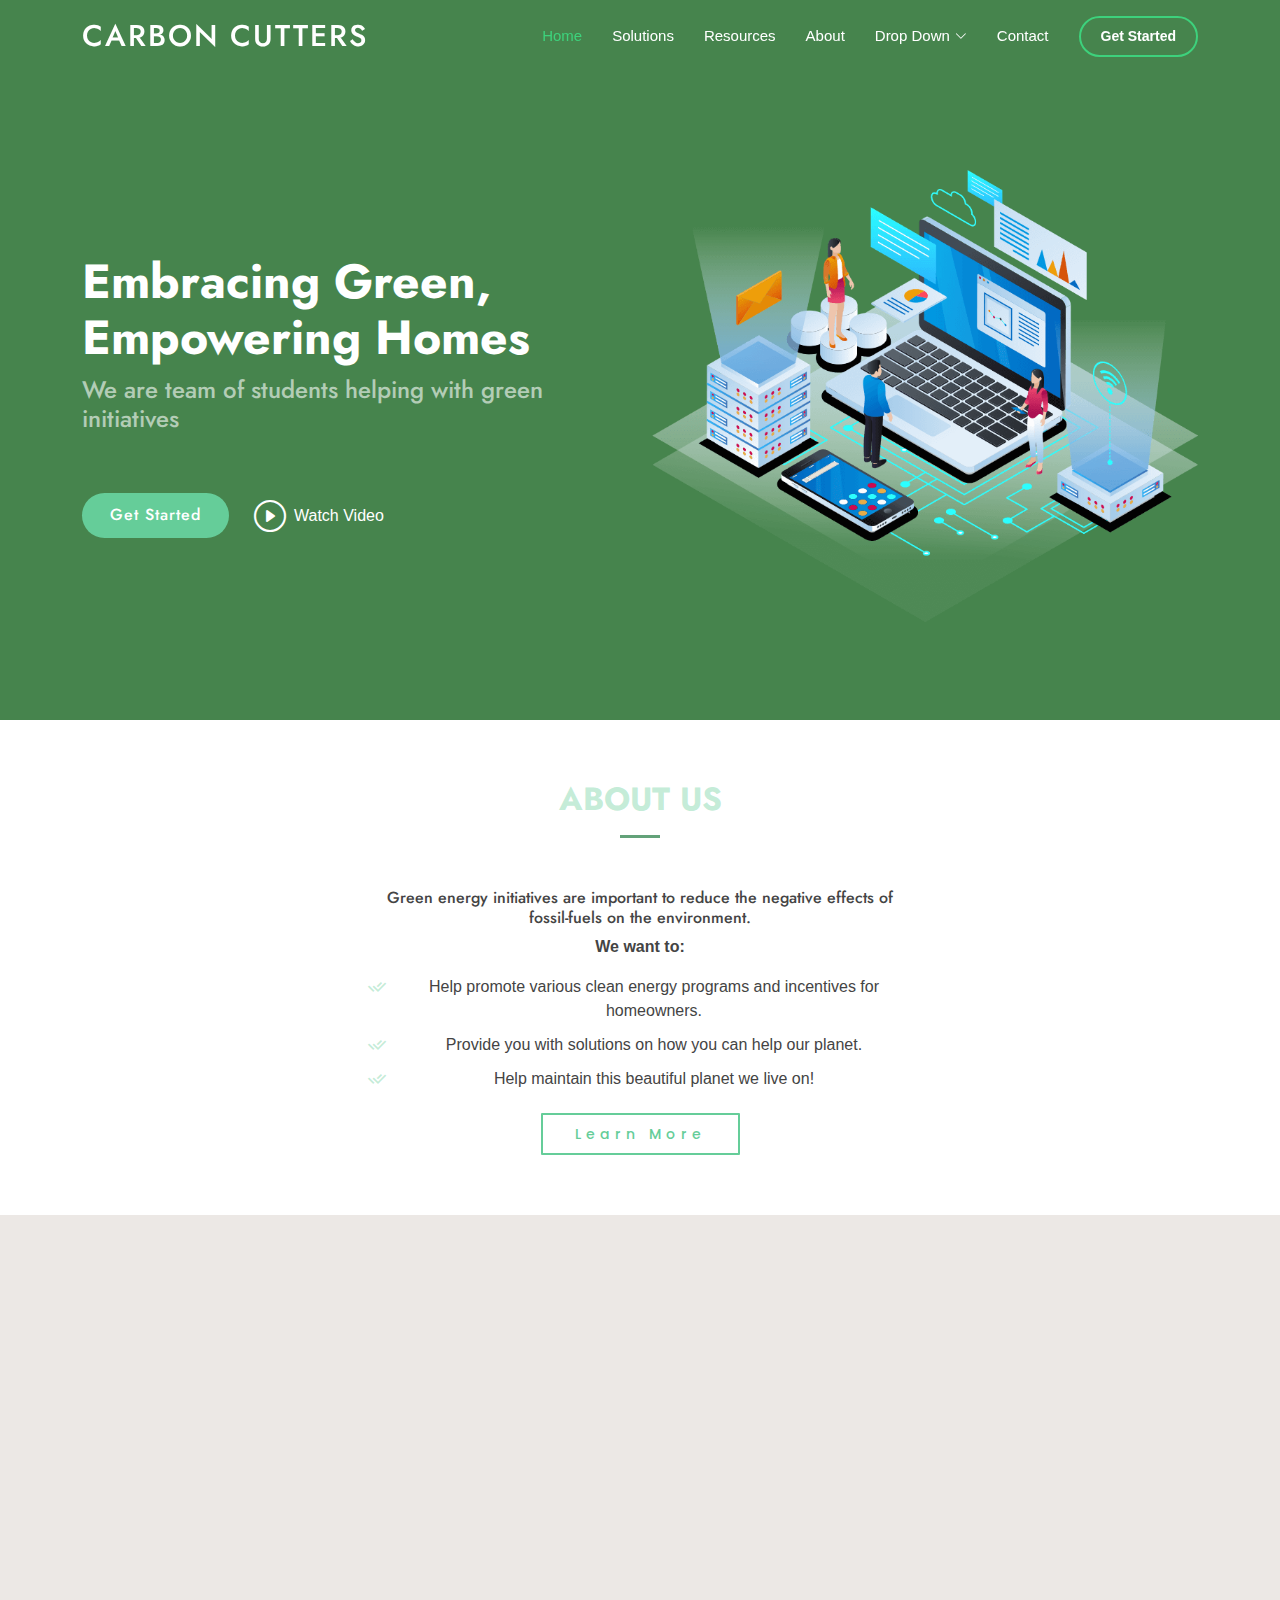
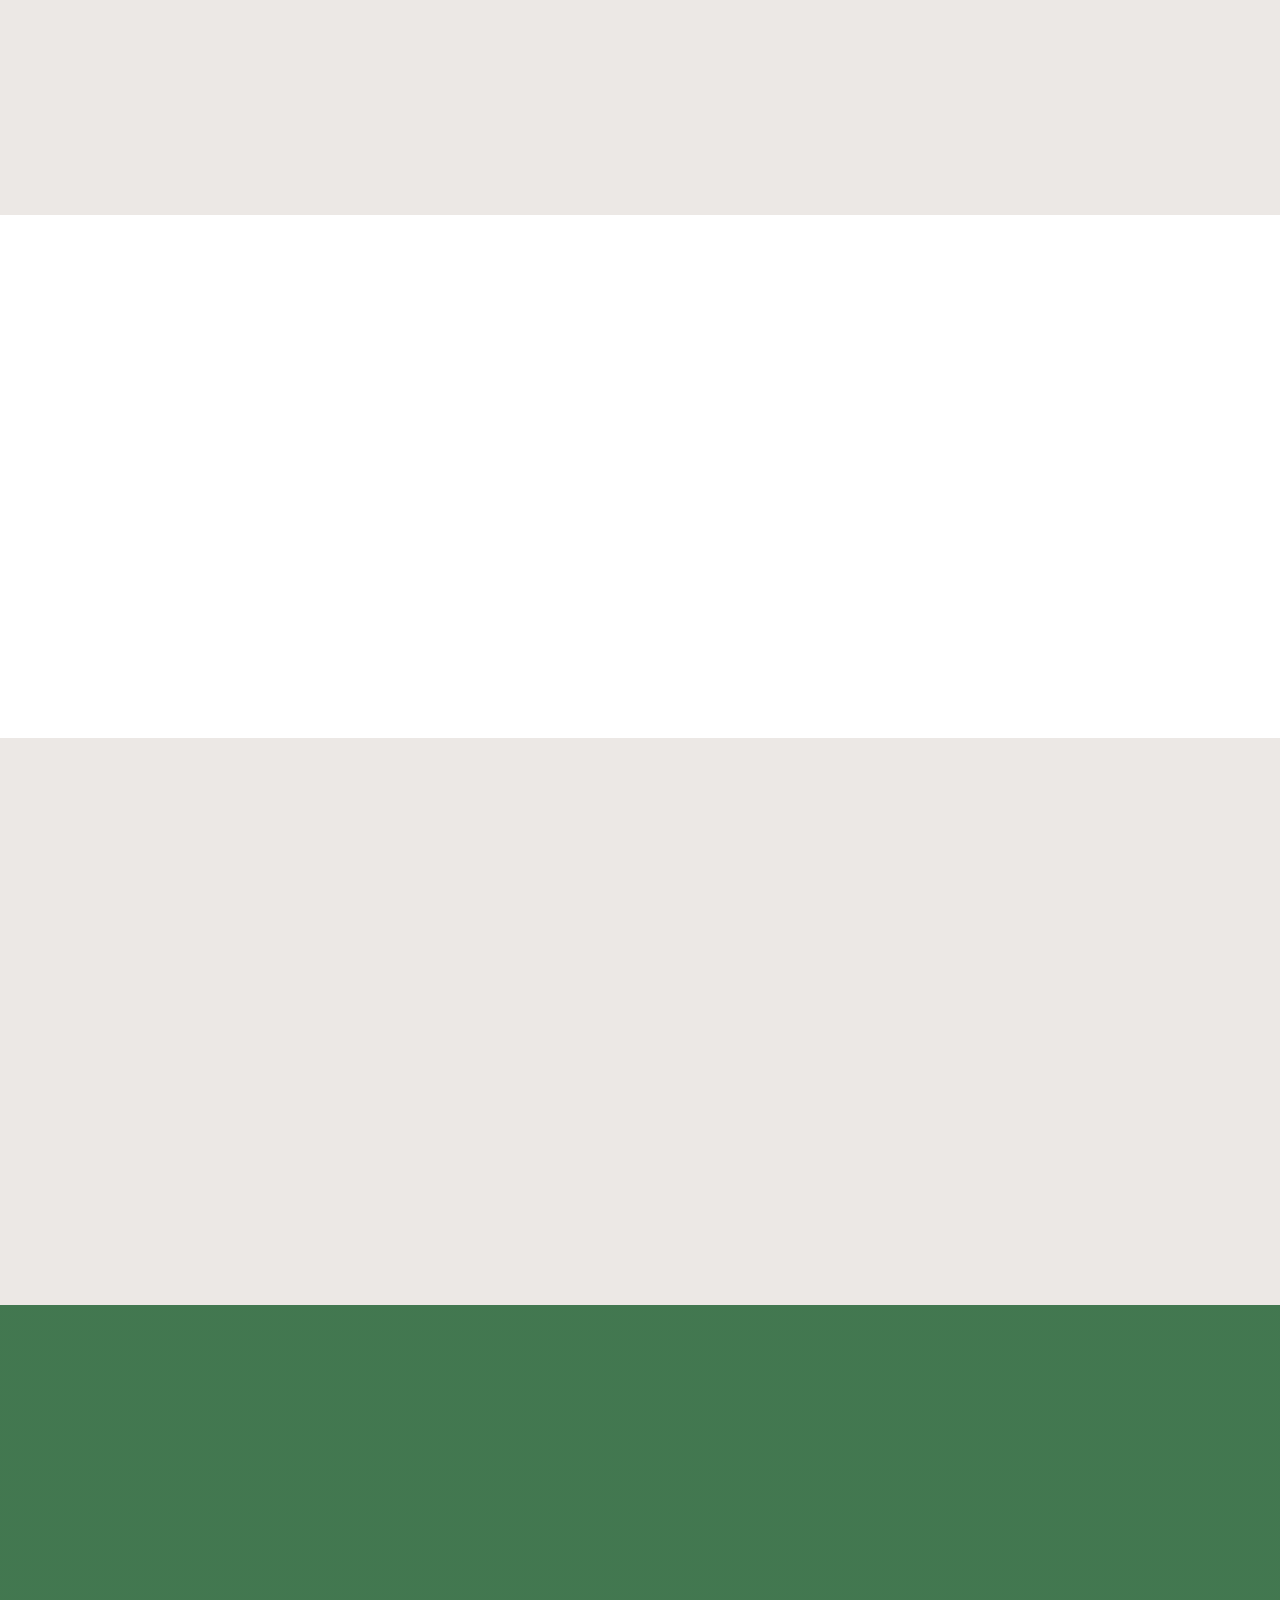
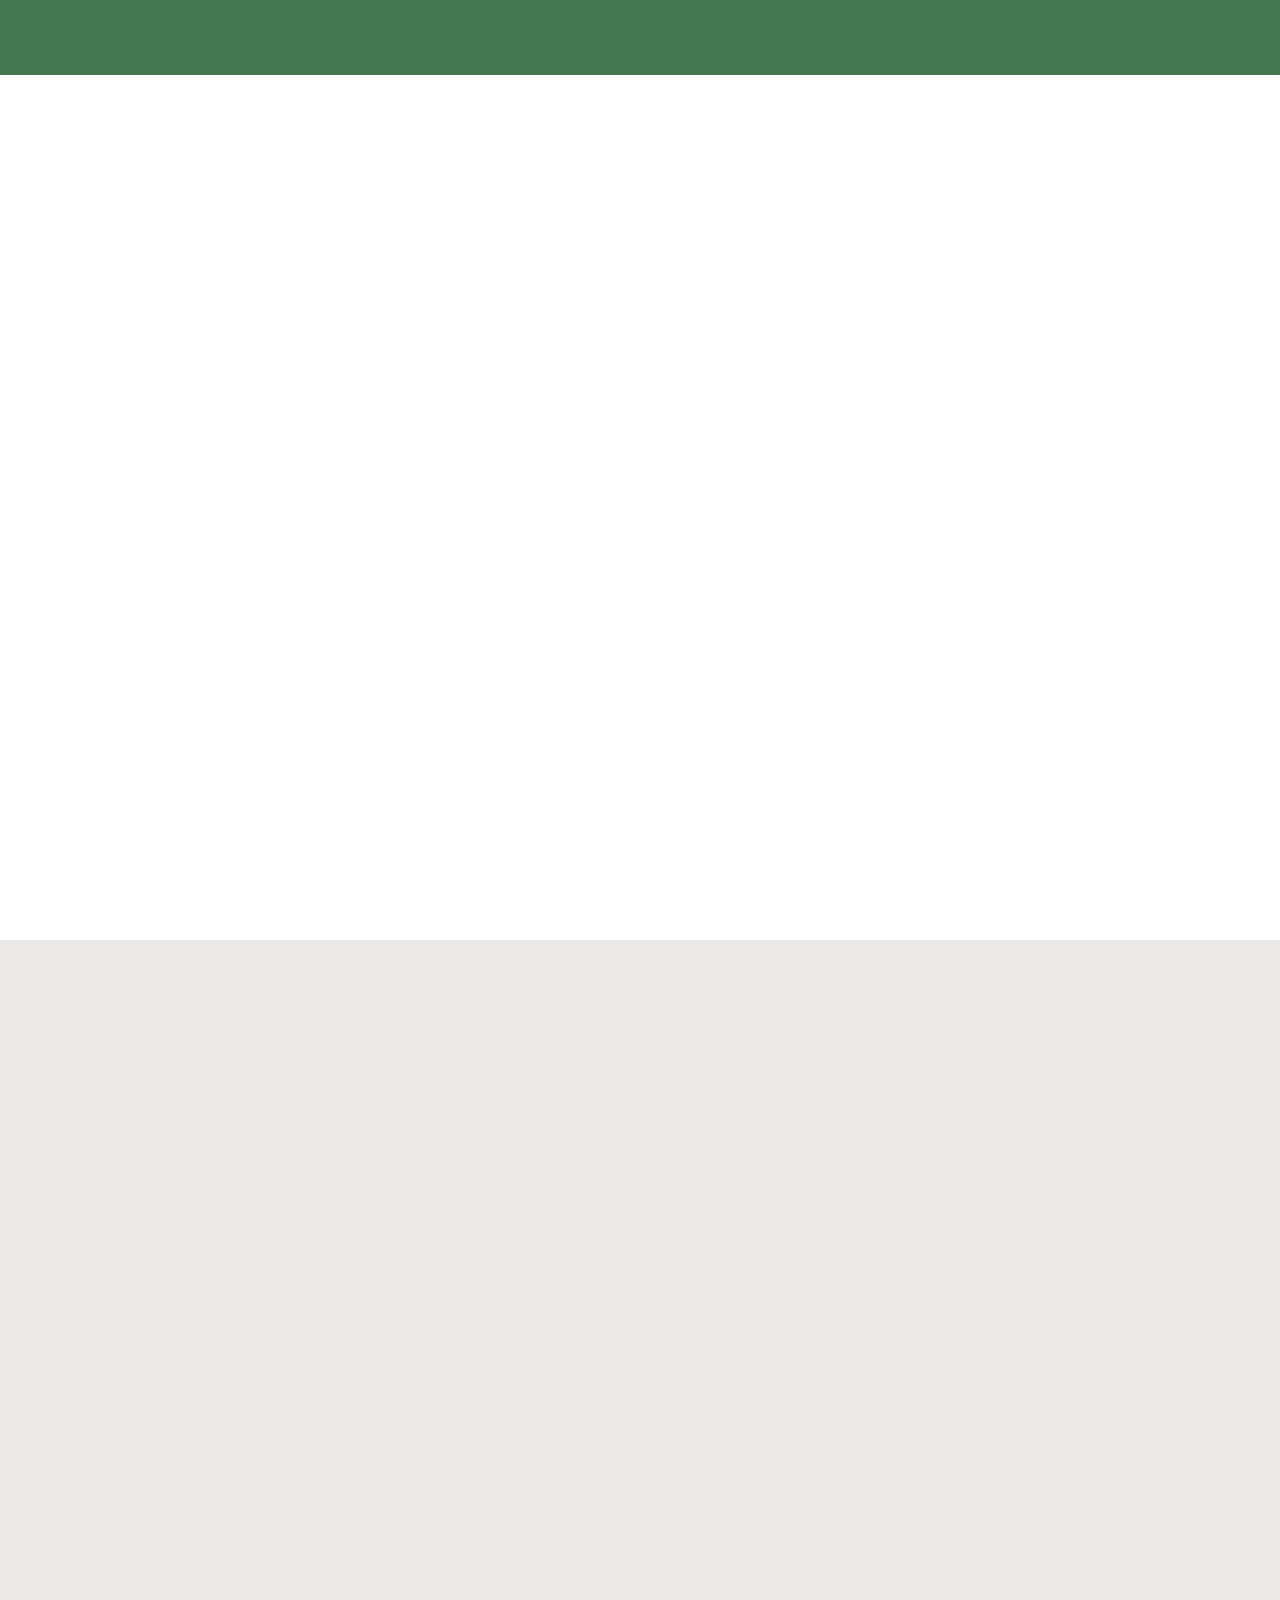
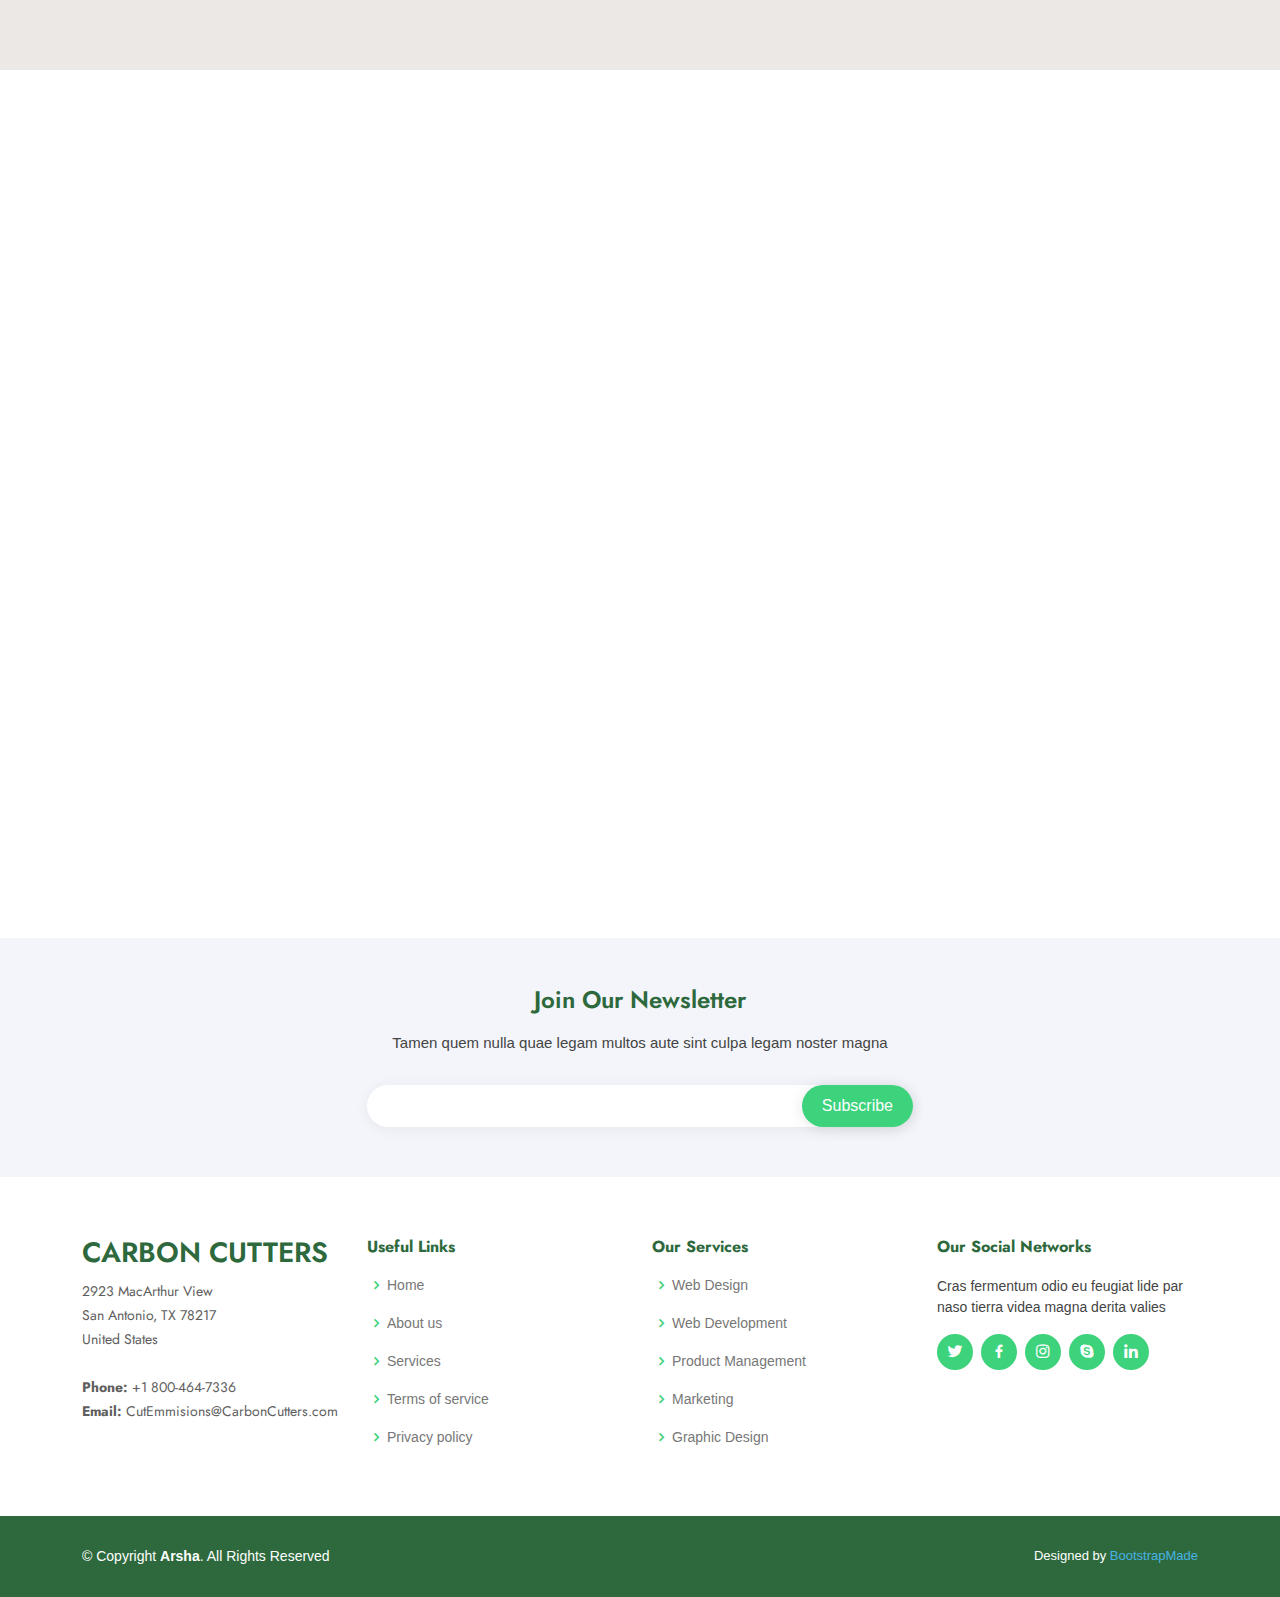
<file: Arsha/index.html>
<!DOCTYPE html>
<html lang="en">

<head>
  <meta charset="utf-8">
  <meta content="width=device-width, initial-scale=1.0" name="viewport">

  <title>Carbon Cutters </title>
  <meta content="" name="description">
  <meta content="" name="keywords">

  <!-- Favicons -->
  <link href="assets/img/favicon.png" rel="icon">
  <link href="assets/img/apple-touch-icon.png" rel="apple-touch-icon">

  <!-- Google Fonts -->
  <link href="https://fonts.googleapis.com/css?family=Open+Sans:300,300i,400,400i,600,600i,700,700i|Jost:300,300i,400,400i,500,500i,600,600i,700,700i|Poppins:300,300i,400,400i,500,500i,600,600i,700,700i" rel="stylesheet">

  <!-- Vendor CSS Files -->
  <link href="assets/vendor/aos/aos.css" rel="stylesheet">
  <link href="assets/vendor/bootstrap/css/bootstrap.min.css" rel="stylesheet">
  <link href="assets/vendor/bootstrap-icons/bootstrap-icons.css" rel="stylesheet">
  <link href="assets/vendor/boxicons/css/boxicons.min.css" rel="stylesheet">
  <link href="assets/vendor/glightbox/css/glightbox.min.css" rel="stylesheet">
  <link href="assets/vendor/remixicon/remixicon.css" rel="stylesheet">
  <link href="assets/vendor/swiper/swiper-bundle.min.css" rel="stylesheet">

  <!-- Main CSS File -->
  <link href="assets/css/style.css" rel="stylesheet">


</head>

<body>

  <!-- ======= Header ======= -->
  <header id="header" class="fixed-top ">
    <div class="container d-flex align-items-center">

      <h1 class="logo me-auto"><a href="index.html">Carbon Cutters</a></h1>
      <!-- Uncomment below if you prefer to use an image logo -->
      <!-- <a href="index.html" class="logo me-auto"><img src="assets/img/logo.png" alt="" class="img-fluid"></a>-->

      <nav id="navbar" class="navbar">
        <ul>
          <li><a class="nav-link scrollto active" href="#hero">Home</a></li>
          <li><a class="nav-link scrollto" href="solutions.html">Solutions</a></li>
          <li><a class="nav-link scrollto" href="#portfolio">Resources</a></li>
          <li><a class="nav-link scrollto" href="#about">About</a></li>
          <li class="dropdown"><a href="#"><span>Drop Down</span> <i class="bi bi-chevron-down"></i></a>
            <ul>
              <li><a href="#">Drop Down 1</a></li>
              <li class="dropdown"><a href="#"><span>Deep Drop Down</span> <i class="bi bi-chevron-right"></i></a>
                <ul>
                  <li><a href="#">Deep Drop Down 1</a></li>
                  <li><a href="#">Deep Drop Down 2</a></li>
                  <li><a href="#">Deep Drop Down 3</a></li>
                  <li><a href="#">Deep Drop Down 4</a></li>
                  <li><a href="#">Deep Drop Down 5</a></li>
                </ul>
              </li>
              <li><a href="#">Drop Down 2</a></li>
              <li><a href="#">Drop Down 3</a></li>
              <li><a href="#">Drop Down 4</a></li>
            </ul>
          </li>
          <li><a class="nav-link scrollto" href="#contact">Contact</a></li>
          <li><a class="getstarted scrollto" href="#about">Get Started</a></li>
        </ul>
        <i class="bi bi-list mobile-nav-toggle"></i>
      </nav><!-- .navbar -->

    </div>
  </header><!-- End Header -->

  <!-- ======= Hero Section ======= -->
  <section id="hero" class="d-flex align-items-center">

    <div class="container">
      <div class="row">
        <div class="col-lg-6 d-flex flex-column justify-content-center pt-4 pt-lg-0 order-2 order-lg-1" data-aos="fade-up" data-aos-delay="200">
          <h1>Embracing Green, Empowering Homes</h1>
          <h2>We are team of students helping with green initiatives </h2>
          <div class="d-flex justify-content-center justify-content-lg-start">
            <a href="#about" class="btn-get-started scrollto">Get Started</a>
            <a href="https://www.youtube.com/watch?v=jDDaplaOz7Q" class="glightbox btn-watch-video"><i class="bi bi-play-circle"></i><span>Watch Video</span></a>
          </div>
        </div>
        <div class="col-lg-6 order-1 order-lg-2 hero-img" data-aos="zoom-in" data-aos-delay="200">
          <img src="assets/img/hero-img.png" class="img-fluid animated" alt="">
        </div>
      </div>
    </div>

  </section><!-- End Hero -->

  <main id="main">

    <!-- ======= About Us Section ======= -->
    <section id="about" class="about">
      <div class="container" data-aos="fade-up">

        <div class="section-title">
          <h2>About Us</h2>
        </div>

        <div class="row content">
          <div class="col-md-6 offset-md-3 text-center">
            <!-- Center the content with "col-md-6" and "offset-md-3" -->
            <h6>
              Green energy initiatives are important to reduce the negative effects of fossil-fuels on the environment.
            </h6>
            <p>
              <b> We want to:</b>
            </p>
            <ul>
              <li><i class="ri-check-double-line"></i> Help promote various clean energy programs and incentives for homeowners.</li>
              <li><i class="ri-check-double-line"></i> Provide you with solutions on how you can help our planet.</li>
              <li><i class="ri-check-double-line"></i> Help maintain this beautiful planet we live on!</li>
            </ul>
          </div>
          <div class="col-md-6 offset-md-3 text-center pt-4 pt-md-0">
            <!-- Center the button with "col-md-6" and "offset-md-3" -->
            <a href="#" class="btn-learn-more">Learn More</a>
          </div>
        </div>

      </div>
    </section><!-- End About Us Section -->


    <!-- ======= Why Us Section ======= -->
    <section id="why-us" class="why-us section-bg">
      <div class="container-fluid" data-aos="fade-up">

        <div class="row">

          <div class="col-lg-7 d-flex flex-column justify-content-center align-items-stretch  order-2 order-lg-1">

            <div class="content">
              <h3>Our Goals for the <strong>Future</strong></h3>
            </div>
            <br>

            <div class="accordion-list">
              <ul>
                <li>
                  <a data-bs-toggle="collapse" class="collapse" data-bs-target="#accordion-list-1"><span>01</span> Increase the use of solar power across the U.S. <i class="bx bx-chevron-down icon-show"></i><i class="bx bx-chevron-up icon-close"></i></a>
                  <div id="accordion-list-1" class="collapse show" data-bs-parent=".accordion-list">
                    <p>
                      If only 10% of all 1.9 Billion acres of land in the U.S. use solar panels, our carbon footprint can be reduced by 20 billion tons. If this is achieved, the average cost of $185 per ton per household to maintain carbon emissions in the US can be lowered by 30%, allowing households to pay a maximum of $51 per household per year.
                    </p>
                  </div>
                </li>

                <li>
                  <a data-bs-toggle="collapse" data-bs-target="#accordion-list-2" class="collapsed"><span>02</span> Community Education initiatives <i class="bx bx-chevron-down icon-show"></i><i class="bx bx-chevron-up icon-close"></i></a>
                  <div id="accordion-list-2" class="collapse" data-bs-parent=".accordion-list">
                    <p>
                      Launch programs to educate local communities on green energy solutions and empower them t adopt eco-friendly practices.
                    </p>
                  </div>
                </li>

                <li>
                  <a data-bs-toggle="collapse" data-bs-target="#accordion-list-3" class="collapsed"><span>03</span> Pioneer the shift from fossil fuels to clean energy. <i class="bx bx-chevron-down icon-show"></i><i class="bx bx-chevron-up icon-close"></i></a>
                  <div id="accordion-list-3" class="collapse" data-bs-parent=".accordion-list">
                    <p>
                      Although 5 million jobs in fossil fuel productions is estimated to be lost by 2030, about 14 million new jobs would be created in clean energy, resulting in 9 million new jobs.
                    </p>
                  </div>
                </li>

              </ul>
            </div>

          </div>

          <div class="col-lg-5 align-items-stretch order-1 order-lg-2 img" style='background-image: url("assets/img/FidelsPictures/Clean-Energies-Picture.png");' data-aos="zoom-in" data-aos-delay="150">&nbsp;</div>
        </div>

      </div>
    </section><!-- End Why Us Section -->

    <!-- ======= Skills Section ======= -->


    <section id="skills" class="skills">
      <div class="container" data-aos="fade-up">


        <div class="row">
          <div class="col-lg-6 d-flex align-items-center" data-aos="fade-right" data-aos-delay="100">
            <img src="assets/img/skills.png" class="img-fluid" alt="">
          </div>
          <div class="col-lg-6 pt-4 pt-lg-0 content" data-aos="fade-left" data-aos-delay="100">
            <h3>Net generation of renewable electricity in the United States in 2022</h3>
            <p class="fst-italic">
              By source (in terawatt hours).
            </p>


            <div class="skills-content">
              <!-- Set your maximum value -->
              <!-- For example, let's say your maximum value is 500 -->


              <div class="progress">
                <span class="skill">Wind <i class="val">300</i></span>
                <div class="progress-bar-wrap">
                  <div class="progress-bar" role="progressbar" aria-valuenow="300" aria-valuemin="0" aria-valuemax="1000"></div>
                </div>
              </div>


              <div class="progress">
                <span class="skill">Conventional Hydro <i class="val">262</i></span>
                <div class="progress-bar-wrap">
                  <div class="progress-bar" role="progressbar" aria-valuenow="262" aria-valuemin="0" aria-valuemax="1000"></div>
                </div>
              </div>


              <div class="progress">
                <span class="skill">Solar <i class="val">145.6</i></span>
                <div class="progress-bar-wrap">
                  <div class="progress-bar" role="progressbar" aria-valuenow="145.6" aria-valuemin="0" aria-valuemax="1000"></div>
                </div>
              </div>


              <div class="progress">
                <span class="skill">Biomass <i class="val">53.46</i></span>
                <div class="progress-bar-wrap">
                  <div class="progress-bar" role="progressbar" aria-valuenow="53.46" aria-valuemin="0" aria-valuemax="1000"></div>
                </div>
              </div>


            </div>
          </div>
        </div>


      </div>
    </section>
    <!-- End Skills Section -->

    <!-- ======= Solutions Section =======      TURNED INTO SOLUTIONS SECTION-->
    <section id="services" class="services section-bg">
      <div class="container" data-aos="fade-up">

        <div class="section-title">
          <h2>Solutions</h2>
          <p>These are some of the ways you can contribute to a more sustainable future!</p>
        </div>

        <div class="row justify-content-center"> <!-- Add justify-content-center class -->
          <div class="col-xl-3 col-md-6 d-flex align-items-stretch" data-aos="zoom-in" data-aos-delay="100">
            <div class="icon-box">
              <div class="icon"><i class="bx bxl-dribbble"></i></div>
              <h4><a href="">Solar Energy</a></h4>
              <p>The average homeowners can <b>save around $42,000</b>, making solar power an eco-friendly and cost-efficient choice since the 1970s.</p>
            </div>
          </div>

          <div class="col-xl-3 col-md-6 d-flex align-items-stretch mt-4 mt-md-0" data-aos="zoom-in" data-aos-delay="200">
            <div class="icon-box">
              <div class="icon"><i class="bx bx-file"></i></div>
              <h4><a href="">Wind Energy</a></h4>
              <p>Homeowners can embrace residential-friendly wind generators, <b>saving an average of $171.36 annually</b> and contributing to a greener future.</p>
            </div>
          </div>

          <div class="col-xl-3 col-md-6 d-flex align-items-stretch mt-4 mt-xl-0" data-aos="zoom-in" data-aos-delay="300">
            <div class="icon-box">
              <div class="icon"><i class="bx bx-tachometer"></i></div>
              <h4><a href="">Biomass Energy</a></h4>
              <p>Enjoy tax credits of up to <b>$2,000 annually</b> when installing biomass stove/boiler upgrades.</p>
            </div>
          </div>
        </div>

      </div>
    </section><!-- End Services Section -->

    <!-- ======= Cta Section ======= -->
    <section id="cta" class="cta">
      <div class="container" data-aos="zoom-in">

        <div class="row">
          <div class="col-lg-9 text-center text-lg-start">
            <h3>Call To Action</h3>
            <p> Take the first step towards a sustainable and cost-efficient home. Explore our comprehensive guides, discover renewable energy solutions, and unlock potential tax credits. Cut you carbon emissions—start your journey to an eco-friendly home today!</p>
          </div>
          <div class="col-lg-3 cta-btn-container text-center">
            <a class="cta-btn align-middle" href="#">Call To Action</a>
          </div>
        </div>

      </div>
    </section><!-- End Cta Section -->





    <!-- ======= Pricing Section ======= -->
    <section id="pricing" class="pricing">
      <div class="container" data-aos="fade-up">

        <div class="section-title">
          <h2>Cost</h2>
          <p>Here's the estimated cost of implementing solutions.</p>
        </div>

        <div class="row">

          <div class="col-lg-4" data-aos="fade-up" data-aos-delay="100">
            <div class="box">
              <h3>Hydro Energy</h3>
              <h4><sup>$</sup>0<span>per month</span></h4>
              <ul>
                <li><i class="bx bx-check"></i> Quam adipiscing vitae proin</li>
                <li><i class="bx bx-check"></i> Nec feugiat nisl pretium</li>
                <li><i class="bx bx-check"></i> Nulla at volutpat diam uteera</li>
                <li class="na"><i class="bx bx-x"></i> <span>Pharetra massa massa ultricies</span></li>
                <li class="na"><i class="bx bx-x"></i> <span>Massa ultricies mi quis hendrerit</span></li>
              </ul>
              <a href="#" class="buy-btn">Get Started</a>
            </div>
          </div>

          <div class="col-lg-4 mt-4 mt-lg-0" data-aos="fade-up" data-aos-delay="200">
            <div class="box featured">
              <h3>Solar Energy</h3>
              <h4><sup>$</sup>29<span>per month</span></h4>
              <ul>
                <li><i class="bx bx-check"></i> Quam adipiscing vitae proin</li>
                <li><i class="bx bx-check"></i> Nec feugiat nisl pretium</li>
                <li><i class="bx bx-check"></i> Nulla at volutpat diam uteera</li>
                <li><i class="bx bx-check"></i> Pharetra massa massa ultricies</li>
                <li><i class="bx bx-check"></i> Massa ultricies mi quis hendrerit</li>
              </ul>
              <a href="#" class="buy-btn">Get Started</a>
            </div>
          </div>

          <div class="col-lg-4 mt-4 mt-lg-0" data-aos="fade-up" data-aos-delay="300">
            <div class="box">
              <h3>Biomass Energy</h3>
              <h4><sup>$</sup>49<span>per month</span></h4>
              <ul>
                <li><i class="bx bx-check"></i> Quam adipiscing vitae proin</li>
                <li><i class="bx bx-check"></i> Nec feugiat nisl pretium</li>
                <li><i class="bx bx-check"></i> Nulla at volutpat diam uteera</li>
                <li><i class="bx bx-check"></i> Pharetra massa massa ultricies</li>
                <li><i class="bx bx-check"></i> Massa ultricies mi quis hendrerit</li>
              </ul>
              <a href="#" class="buy-btn">Get Started</a>
            </div>
          </div>

        </div>

      </div>
    </section><!-- End Pricing Section -->

    <!-- ======= Frequently Asked Questions Section ======= -->
    <section id="faq" class="faq section-bg">
      <div class="container" data-aos="fade-up">

        <div class="section-title">
          <h2>Frequently Asked Questions</h2>
          <p>Magnam dolores commodi suscipit. Necessitatibus eius consequatur ex aliquid fuga eum quidem. Sit sint consectetur velit. Quisquam quos quisquam cupiditate. Et nemo qui impedit suscipit alias ea. Quia fugiat sit in iste officiis commodi quidem hic quas.</p>
        </div>

        <div class="faq-list">
          <ul>
            <li data-aos="fade-up" data-aos-delay="100">
              <i class="bx bx-help-circle icon-help"></i> <a data-bs-toggle="collapse" class="collapse" data-bs-target="#faq-list-1">Non consectetur a erat nam at lectus urna duis? <i class="bx bx-chevron-down icon-show"></i><i class="bx bx-chevron-up icon-close"></i></a>
              <div id="faq-list-1" class="collapse show" data-bs-parent=".faq-list">
                <p>
                  Feugiat pretium nibh ipsum consequat. Tempus iaculis urna id volutpat lacus laoreet non curabitur gravida. Venenatis lectus magna fringilla urna porttitor rhoncus dolor purus non.
                </p>
              </div>
            </li>

            <li data-aos="fade-up" data-aos-delay="200">
              <i class="bx bx-help-circle icon-help"></i> <a data-bs-toggle="collapse" data-bs-target="#faq-list-2" class="collapsed">Feugiat scelerisque varius morbi enim nunc? <i class="bx bx-chevron-down icon-show"></i><i class="bx bx-chevron-up icon-close"></i></a>
              <div id="faq-list-2" class="collapse" data-bs-parent=".faq-list">
                <p>
                  Dolor sit amet consectetur adipiscing elit pellentesque habitant morbi. Id interdum velit laoreet id donec ultrices. Fringilla phasellus faucibus scelerisque eleifend donec pretium. Est pellentesque elit ullamcorper dignissim. Mauris ultrices eros in cursus turpis massa tincidunt dui.
                </p>
              </div>
            </li>

            <li data-aos="fade-up" data-aos-delay="300">
              <i class="bx bx-help-circle icon-help"></i> <a data-bs-toggle="collapse" data-bs-target="#faq-list-3" class="collapsed">Dolor sit amet consectetur adipiscing elit? <i class="bx bx-chevron-down icon-show"></i><i class="bx bx-chevron-up icon-close"></i></a>
              <div id="faq-list-3" class="collapse" data-bs-parent=".faq-list">
                <p>
                  Eleifend mi in nulla posuere sollicitudin aliquam ultrices sagittis orci. Faucibus pulvinar elementum integer enim. Sem nulla pharetra diam sit amet nisl suscipit. Rutrum tellus pellentesque eu tincidunt. Lectus urna duis convallis convallis tellus. Urna molestie at elementum eu facilisis sed odio morbi quis
                </p>
              </div>
            </li>

            <li data-aos="fade-up" data-aos-delay="400">
              <i class="bx bx-help-circle icon-help"></i> <a data-bs-toggle="collapse" data-bs-target="#faq-list-4" class="collapsed">Tempus quam pellentesque nec nam aliquam sem et tortor consequat? <i class="bx bx-chevron-down icon-show"></i><i class="bx bx-chevron-up icon-close"></i></a>
              <div id="faq-list-4" class="collapse" data-bs-parent=".faq-list">
                <p>
                  Molestie a iaculis at erat pellentesque adipiscing commodo. Dignissim suspendisse in est ante in. Nunc vel risus commodo viverra maecenas accumsan. Sit amet nisl suscipit adipiscing bibendum est. Purus gravida quis blandit turpis cursus in.
                </p>
              </div>
            </li>

            <li data-aos="fade-up" data-aos-delay="500">
              <i class="bx bx-help-circle icon-help"></i> <a data-bs-toggle="collapse" data-bs-target="#faq-list-5" class="collapsed">Tortor vitae purus faucibus ornare. Varius vel pharetra vel turpis nunc eget lorem dolor? <i class="bx bx-chevron-down icon-show"></i><i class="bx bx-chevron-up icon-close"></i></a>
              <div id="faq-list-5" class="collapse" data-bs-parent=".faq-list">
                <p>
                  Laoreet sit amet cursus sit amet dictum sit amet justo. Mauris vitae ultricies leo integer malesuada nunc vel. Tincidunt eget nullam non nisi est sit amet. Turpis nunc eget lorem dolor sed. Ut venenatis tellus in metus vulputate eu scelerisque.
                </p>
              </div>
            </li>

          </ul>
        </div>

      </div>
    </section><!-- End Frequently Asked Questions Section -->

    <!-- ======= Contact Section ======= -->
    <section id="contact" class="contact">
      <div class="container" data-aos="fade-up">

        <div class="section-title">
          <h2>Contact</h2>
          <p> Please Reach Out!</p>
        </div>

        <div class="row">

          <div class="col-lg-5 d-flex align-items-stretch">
            <div class="info">
              <div class="address">
                <i class="bi bi-geo-alt"></i>
                <h4>Location:</h4>
                <p>2923 MacArthur View, San Antonio, TX 78217</p>
              </div>

              <div class="email">
                <i class="bi bi-envelope"></i>
                <h4>Email:</h4>
                <p>CutEmmisions@CarbonCutters.com</p>
              </div>

              <div class="phone">
                <i class="bi bi-phone"></i>
                <h4>Call:</h4>
                <p>+1 800-464-7336</p>
              </div>
              <!--<iframe src="https://www.google.com/maps/embed?pb=!1m18!1m12!1m3!1d3471.556245083756!2d-98.44295802378623!3d29.529291275187077!2m3!1f0!2f0!3f0!3m2!1i1024!2i768!4f13.1!3m3!1m2!1s0x865c8ad653fee0d9%3A0x47c0c961fee7d6f7!2sMacArthur%20High%20School!5e0!3m2!1sen!2sus!4v1706805821598!5m2!1sen!2sus" frameborder="0" style="border:0; width: 100%; height: 290px;" allowfullscreen></iframe>      -->
              <iframe src="https://www.google.com/maps/embed?pb=!1m18!1m12!1m3!1d3471.556245083756!2d-98.44295802378623!3d29.529291275187077!2m3!1f0!2f0!3f0!3m2!1i1024!2i768!4f13.1!3m3!1m2!1s0x865c8ad653fee0d9%3A0x47c0c961fee7d6f7!2sMacArthur%20High%20School!5e0!3m2!1sen!2sus!4v1706805821598!5m2!1sen!2sus" frameborder="0" style="border:0; width: 100%; height: 290px;" allowfullscreen></iframe>
            </div>

          </div>

          <div class="col-lg-7 mt-5 mt-lg-0 d-flex align-items-stretch">
            <form action="forms/contact.php" method="post" role="form" class="php-email-form">
              <div class="row">
                <div class="form-group col-md-6">
                  <label for="name">Your Name</label>
                  <input type="text" name="name" class="form-control" id="name" required>
                </div>
                <div class="form-group col-md-6">
                  <label for="name">Your Email</label>
                  <input type="email" class="form-control" name="email" id="email" required>
                </div>
              </div>
              <div class="form-group">
                <label for="name">Subject</label>
                <input type="text" class="form-control" name="subject" id="subject" required>
              </div>
              <div class="form-group">
                <label for="name">Message</label>
                <textarea class="form-control" name="message" rows="10" required></textarea>
              </div>
              <div class="my-3">
                <div class="loading">Loading</div>
                <div class="error-message"></div>
                <div class="sent-message">Your message has been sent. Thank you!</div>
              </div>
              <div class="text-center"><button type="submit">Send Message</button></div>
            </form>
          </div>

        </div>

      </div>
    </section><!-- End Contact Section -->

  </main><!-- End #main -->

  <!-- ======= Footer ======= -->
  <footer id="footer">

    <div class="footer-newsletter">
      <div class="container">
        <div class="row justify-content-center">
          <div class="col-lg-6">
            <h4>Join Our Newsletter</h4>
            <p>Tamen quem nulla quae legam multos aute sint culpa legam noster magna</p>
            <form action="" method="post">
              <input type="email" name="email"><input type="submit" value="Subscribe">
            </form>
          </div>
        </div>
      </div>
    </div>

    <div class="footer-top">
      <div class="container">
        <div class="row">

          <div class="col-lg-3 col-md-6 footer-contact">
            <h3>Carbon Cutters</h3>
            <p>
              2923 MacArthur View <br>
              San Antonio, TX 78217<br>
              United States <br><br>
              <strong>Phone:</strong> +1 800-464-7336<br>
              <strong>Email:</strong> CutEmmisions@CarbonCutters.com<br>
            </p>
          </div>

          <div class="col-lg-3 col-md-6 footer-links">
            <h4>Useful Links</h4>
            <ul>
              <li><i class="bx bx-chevron-right"></i> <a href="#">Home</a></li>
              <li><i class="bx bx-chevron-right"></i> <a href="#">About us</a></li>
              <li><i class="bx bx-chevron-right"></i> <a href="#">Services</a></li>
              <li><i class="bx bx-chevron-right"></i> <a href="#">Terms of service</a></li>
              <li><i class="bx bx-chevron-right"></i> <a href="#">Privacy policy</a></li>
            </ul>
          </div>

          <div class="col-lg-3 col-md-6 footer-links">
            <h4>Our Services</h4>
            <ul>
              <li><i class="bx bx-chevron-right"></i> <a href="#">Web Design</a></li>
              <li><i class="bx bx-chevron-right"></i> <a href="#">Web Development</a></li>
              <li><i class="bx bx-chevron-right"></i> <a href="#">Product Management</a></li>
              <li><i class="bx bx-chevron-right"></i> <a href="#">Marketing</a></li>
              <li><i class="bx bx-chevron-right"></i> <a href="#">Graphic Design</a></li>
            </ul>
          </div>

          <div class="col-lg-3 col-md-6 footer-links">
            <h4>Our Social Networks</h4>
            <p>Cras fermentum odio eu feugiat lide par naso tierra videa magna derita valies</p>
            <div class="social-links mt-3">
              <a href="#" class="twitter"><i class="bx bxl-twitter"></i></a>
              <a href="#" class="facebook"><i class="bx bxl-facebook"></i></a>
              <a href="#" class="instagram"><i class="bx bxl-instagram"></i></a>
              <a href="#" class="google-plus"><i class="bx bxl-skype"></i></a>
              <a href="#" class="linkedin"><i class="bx bxl-linkedin"></i></a>
            </div>
          </div>

        </div>
      </div>
    </div>

    <div class="container footer-bottom clearfix">
      <div class="copyright">
        &copy; Copyright <strong><span>Arsha</span></strong>. All Rights Reserved
      </div>
      <div class="credits">
        <!-- All the links in the footer should remain intact. -->
        <!-- You can delete the links only if you purchased the pro version. -->
        <!-- Licensing information: https://bootstrapmade.com/license/ -->
        <!-- Purchase the pro version with working PHP/AJAX contact form: https://bootstrapmade.com/arsha-free-bootstrap-html-template-corporate/ -->
        Designed by <a href="https://bootstrapmade.com/">BootstrapMade</a>
      </div>
    </div>
  </footer><!-- End Footer -->

  <div id="preloader"></div>
  <a href="#" class="back-to-top d-flex align-items-center justify-content-center"><i class="bi bi-arrow-up-short"></i></a>

  <!-- Vendor JS Files -->
  <script src="assets/vendor/aos/aos.js"></script>
  <script src="assets/vendor/bootstrap/js/bootstrap.bundle.min.js"></script>
  <script src="assets/vendor/glightbox/js/glightbox.min.js"></script>
  <script src="assets/vendor/isotope-layout/isotope.pkgd.min.js"></script>
  <script src="assets/vendor/swiper/swiper-bundle.min.js"></script>
  <script src="assets/vendor/waypoints/noframework.waypoints.js"></script>
  <script src="assets/vendor/php-email-form/validate.js"></script>

  <!-- Template Main JS File -->
  <script src="assets/js/main.js"></script>

</body>

</html>
</file>
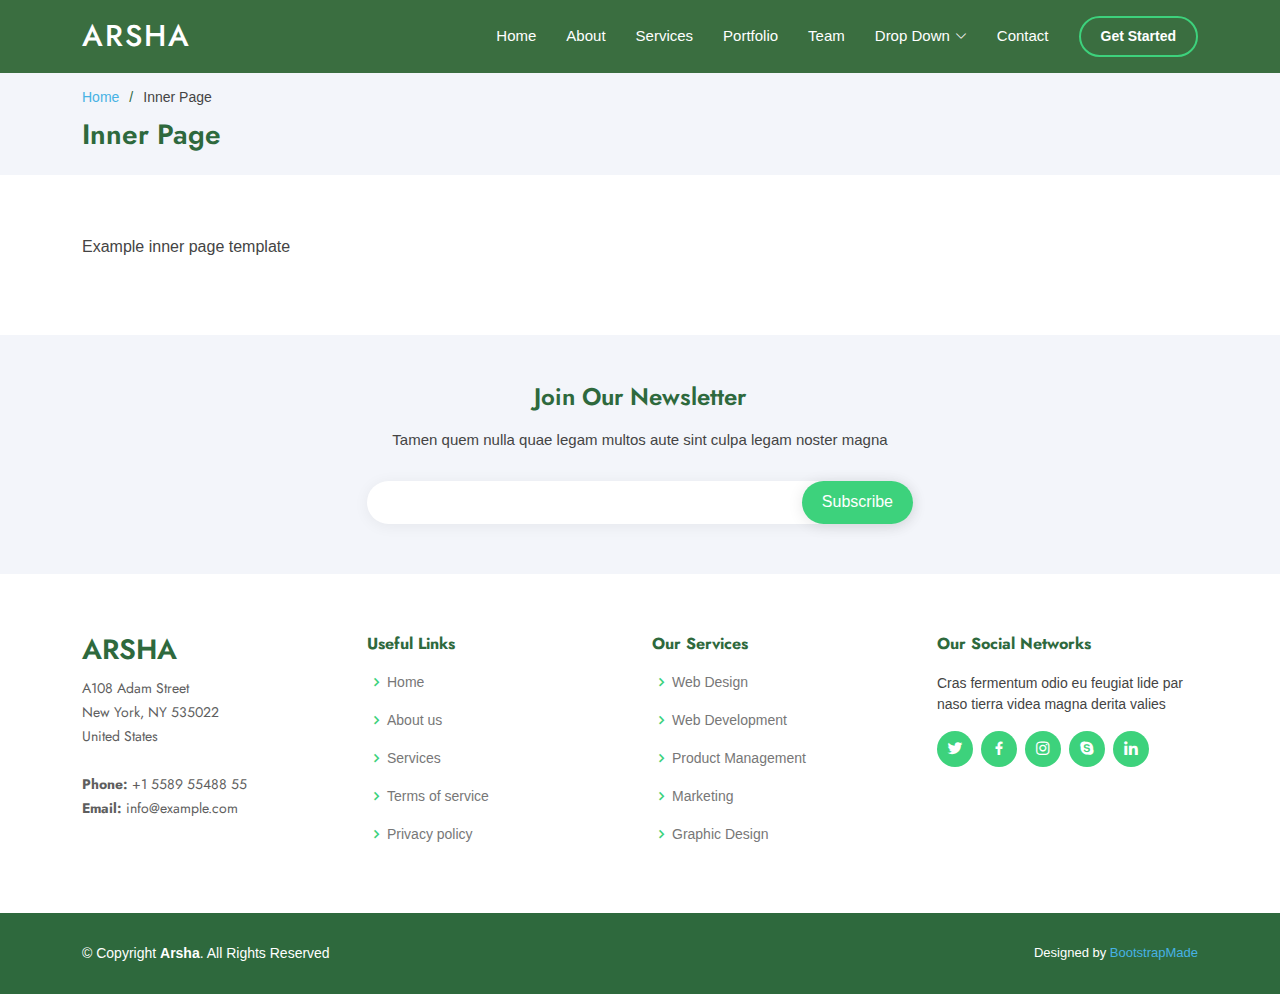
<file: Arsha/cost.html>
<!DOCTYPE html>
<html lang="en">

<head>
  <meta charset="utf-8">
  <meta content="width=device-width, initial-scale=1.0" name="viewport">

  <title>Inner Page - Arsha Bootstrap Template</title>
  <meta content="" name="description">
  <meta content="" name="keywords">

  <!-- Favicons -->
  <link href="assets/img/favicon.png" rel="icon">
  <link href="assets/img/apple-touch-icon.png" rel="apple-touch-icon">

  <!-- Google Fonts -->
  <link href="https://fonts.googleapis.com/css?family=Open+Sans:300,300i,400,400i,600,600i,700,700i|Jost:300,300i,400,400i,500,500i,600,600i,700,700i|Poppins:300,300i,400,400i,500,500i,600,600i,700,700i" rel="stylesheet">

  <!-- Vendor CSS Files -->
  <link href="assets/vendor/aos/aos.css" rel="stylesheet">
  <link href="assets/vendor/bootstrap/css/bootstrap.min.css" rel="stylesheet">
  <link href="assets/vendor/bootstrap-icons/bootstrap-icons.css" rel="stylesheet">
  <link href="assets/vendor/boxicons/css/boxicons.min.css" rel="stylesheet">
  <link href="assets/vendor/glightbox/css/glightbox.min.css" rel="stylesheet">
  <link href="assets/vendor/remixicon/remixicon.css" rel="stylesheet">
  <link href="assets/vendor/swiper/swiper-bundle.min.css" rel="stylesheet">

  <!-- Template Main CSS File -->
  <link href="assets/css/style.css" rel="stylesheet">

</head>

<body>

  <!-- ======= Header ======= -->
  <header id="header" class="fixed-top header-inner-pages">
    <div class="container d-flex align-items-center">

      <h1 class="logo me-auto"><a href="index.html">Arsha</a></h1>
      <!-- Uncomment below if you prefer to use an image logo -->
      <!-- <a href="index.html" class="logo me-auto"><img src="assets/img/logo.png" alt="" class="img-fluid"></a>-->

      <nav id="navbar" class="navbar">
        <ul>
          <li><a class="nav-link scrollto " href="#hero">Home</a></li>
          <li><a class="nav-link scrollto" href="#about">About</a></li>
          <li><a class="nav-link scrollto" href="#services">Services</a></li>
          <li><a class="nav-link   scrollto" href="#portfolio">Portfolio</a></li>
          <li><a class="nav-link scrollto" href="#team">Team</a></li>
          <li class="dropdown"><a href="#"><span>Drop Down</span> <i class="bi bi-chevron-down"></i></a>
            <ul>
              <li><a href="#">Drop Down 1</a></li>
              <li class="dropdown"><a href="#"><span>Deep Drop Down</span> <i class="bi bi-chevron-right"></i></a>
                <ul>
                  <li><a href="#">Deep Drop Down 1</a></li>
                  <li><a href="#">Deep Drop Down 2</a></li>
                  <li><a href="#">Deep Drop Down 3</a></li>
                  <li><a href="#">Deep Drop Down 4</a></li>
                  <li><a href="#">Deep Drop Down 5</a></li>
                </ul>
              </li>
              <li><a href="#">Drop Down 2</a></li>
              <li><a href="#">Drop Down 3</a></li>
              <li><a href="#">Drop Down 4</a></li>
            </ul>
          </li>
          <li><a class="nav-link scrollto" href="#contact">Contact</a></li>
          <li><a class="getstarted scrollto" href="#about">Get Started</a></li>
        </ul>
        <i class="bi bi-list mobile-nav-toggle"></i>
      </nav><!-- .navbar -->

    </div>
  </header><!-- End Header -->

  <main id="main">

    <!-- ======= Breadcrumbs ======= -->
    <section id="breadcrumbs" class="breadcrumbs">
      <div class="container">

        <ol>
          <li><a href="index.html">Home</a></li>
          <li>Inner Page</li>
        </ol>
        <h2>Inner Page</h2>

      </div>
    </section><!-- End Breadcrumbs -->

    <section class="inner-page">
      <div class="container">
        <p>
          Example inner page template
        </p>
      </div>
    </section>

  </main><!-- End #main -->

  <!-- ======= Footer ======= -->
  <footer id="footer">

    <div class="footer-newsletter">
      <div class="container">
        <div class="row justify-content-center">
          <div class="col-lg-6">
            <h4>Join Our Newsletter</h4>
            <p>Tamen quem nulla quae legam multos aute sint culpa legam noster magna</p>
            <form action="" method="post">
              <input type="email" name="email"><input type="submit" value="Subscribe">
            </form>
          </div>
        </div>
      </div>
    </div>

    <div class="footer-top">
      <div class="container">
        <div class="row">

          <div class="col-lg-3 col-md-6 footer-contact">
            <h3>Arsha</h3>
            <p>
              A108 Adam Street <br>
              New York, NY 535022<br>
              United States <br><br>
              <strong>Phone:</strong> +1 5589 55488 55<br>
              <strong>Email:</strong> info@example.com<br>
            </p>
          </div>

          <div class="col-lg-3 col-md-6 footer-links">
            <h4>Useful Links</h4>
            <ul>
              <li><i class="bx bx-chevron-right"></i> <a href="#">Home</a></li>
              <li><i class="bx bx-chevron-right"></i> <a href="#">About us</a></li>
              <li><i class="bx bx-chevron-right"></i> <a href="#">Services</a></li>
              <li><i class="bx bx-chevron-right"></i> <a href="#">Terms of service</a></li>
              <li><i class="bx bx-chevron-right"></i> <a href="#">Privacy policy</a></li>
            </ul>
          </div>

          <div class="col-lg-3 col-md-6 footer-links">
            <h4>Our Services</h4>
            <ul>
              <li><i class="bx bx-chevron-right"></i> <a href="#">Web Design</a></li>
              <li><i class="bx bx-chevron-right"></i> <a href="#">Web Development</a></li>
              <li><i class="bx bx-chevron-right"></i> <a href="#">Product Management</a></li>
              <li><i class="bx bx-chevron-right"></i> <a href="#">Marketing</a></li>
              <li><i class="bx bx-chevron-right"></i> <a href="#">Graphic Design</a></li>
            </ul>
          </div>

          <div class="col-lg-3 col-md-6 footer-links">
            <h4>Our Social Networks</h4>
            <p>Cras fermentum odio eu feugiat lide par naso tierra videa magna derita valies</p>
            <div class="social-links mt-3">
              <a href="#" class="twitter"><i class="bx bxl-twitter"></i></a>
              <a href="#" class="facebook"><i class="bx bxl-facebook"></i></a>
              <a href="#" class="instagram"><i class="bx bxl-instagram"></i></a>
              <a href="#" class="google-plus"><i class="bx bxl-skype"></i></a>
              <a href="#" class="linkedin"><i class="bx bxl-linkedin"></i></a>
            </div>
          </div>

        </div>
      </div>
    </div>

    <div class="container footer-bottom clearfix">
      <div class="copyright">
        &copy; Copyright <strong><span>Arsha</span></strong>. All Rights Reserved
      </div>
      <div class="credits">
        <!-- All the links in the footer should remain intact. -->
        <!-- You can delete the links only if you purchased the pro version. -->
        <!-- Licensing information: https://bootstrapmade.com/license/ -->
        <!-- Purchase the pro version with working PHP/AJAX contact form: https://bootstrapmade.com/arsha-free-bootstrap-html-template-corporate/ -->
        Designed by <a href="https://bootstrapmade.com/">BootstrapMade</a>
      </div>
    </div>
  </footer><!-- End Footer -->

  <div id="preloader"></div>
  <a href="#" class="back-to-top d-flex align-items-center justify-content-center"><i class="bi bi-arrow-up-short"></i></a>

  <!-- Vendor JS Files -->
  <script src="assets/vendor/aos/aos.js"></script>
  <script src="assets/vendor/bootstrap/js/bootstrap.bundle.min.js"></script>
  <script src="assets/vendor/glightbox/js/glightbox.min.js"></script>
  <script src="assets/vendor/isotope-layout/isotope.pkgd.min.js"></script>
  <script src="assets/vendor/swiper/swiper-bundle.min.js"></script>
  <script src="assets/vendor/waypoints/noframework.waypoints.js"></script>
  <script src="assets/vendor/php-email-form/validate.js"></script>

  <!-- Template Main JS File -->
  <script src="assets/js/main.js"></script>

</body>

</html>
</file>
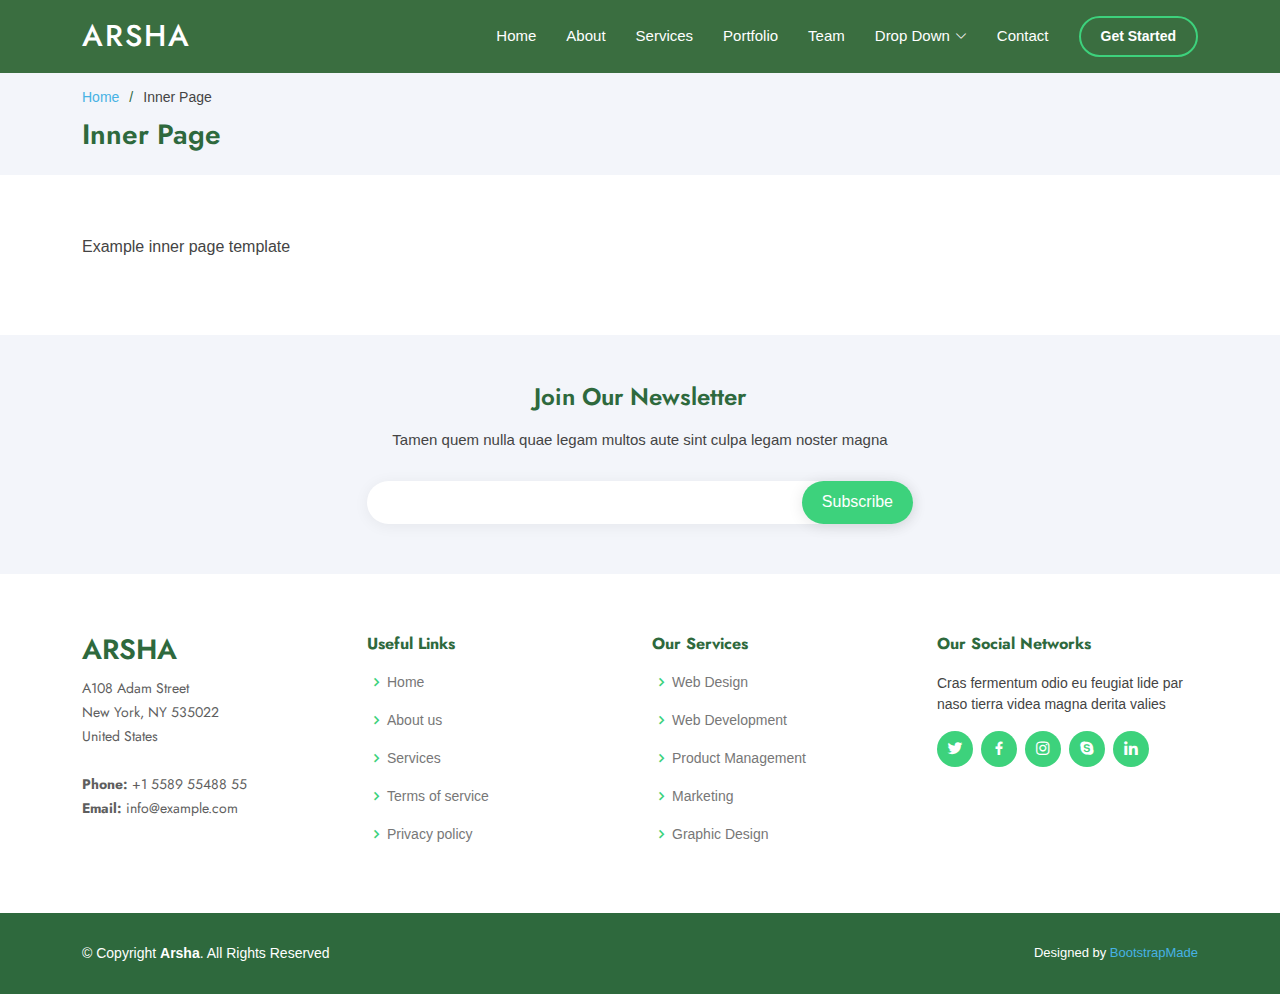
<file: Arsha/inner-page.html>
<!DOCTYPE html>
<html lang="en">

<head>
  <meta charset="utf-8">
  <meta content="width=device-width, initial-scale=1.0" name="viewport">

  <title>Inner Page - Arsha Bootstrap Template</title>
  <meta content="" name="description">
  <meta content="" name="keywords">

  <!-- Favicons -->
  <link href="assets/img/favicon.png" rel="icon">
  <link href="assets/img/apple-touch-icon.png" rel="apple-touch-icon">

  <!-- Google Fonts -->
  <link href="https://fonts.googleapis.com/css?family=Open+Sans:300,300i,400,400i,600,600i,700,700i|Jost:300,300i,400,400i,500,500i,600,600i,700,700i|Poppins:300,300i,400,400i,500,500i,600,600i,700,700i" rel="stylesheet">

  <!-- Vendor CSS Files -->
  <link href="assets/vendor/aos/aos.css" rel="stylesheet">
  <link href="assets/vendor/bootstrap/css/bootstrap.min.css" rel="stylesheet">
  <link href="assets/vendor/bootstrap-icons/bootstrap-icons.css" rel="stylesheet">
  <link href="assets/vendor/boxicons/css/boxicons.min.css" rel="stylesheet">
  <link href="assets/vendor/glightbox/css/glightbox.min.css" rel="stylesheet">
  <link href="assets/vendor/remixicon/remixicon.css" rel="stylesheet">
  <link href="assets/vendor/swiper/swiper-bundle.min.css" rel="stylesheet">

  <!-- Template Main CSS File -->
  <link href="assets/css/style.css" rel="stylesheet">

  <!-- =======================================================
  * Template Name: Arsha
  * Updated: Sep 18 2023 with Bootstrap v5.3.2
  * Template URL: https://bootstrapmade.com/arsha-free-bootstrap-html-template-corporate/
  * Author: BootstrapMade.com
  * License: https://bootstrapmade.com/license/
  ======================================================== -->
</head>

<body>

  <!-- ======= Header ======= -->
  <header id="header" class="fixed-top header-inner-pages">
    <div class="container d-flex align-items-center">

      <h1 class="logo me-auto"><a href="index.html">Arsha</a></h1>
      <!-- Uncomment below if you prefer to use an image logo -->
      <!-- <a href="index.html" class="logo me-auto"><img src="assets/img/logo.png" alt="" class="img-fluid"></a>-->

      <nav id="navbar" class="navbar">
        <ul>
          <li><a class="nav-link scrollto " href="#hero">Home</a></li>
          <li><a class="nav-link scrollto" href="#about">About</a></li>
          <li><a class="nav-link scrollto" href="#services">Services</a></li>
          <li><a class="nav-link   scrollto" href="#portfolio">Portfolio</a></li>
          <li><a class="nav-link scrollto" href="#team">Team</a></li>
          <li class="dropdown"><a href="#"><span>Drop Down</span> <i class="bi bi-chevron-down"></i></a>
            <ul>
              <li><a href="#">Drop Down 1</a></li>
              <li class="dropdown"><a href="#"><span>Deep Drop Down</span> <i class="bi bi-chevron-right"></i></a>
                <ul>
                  <li><a href="#">Deep Drop Down 1</a></li>
                  <li><a href="#">Deep Drop Down 2</a></li>
                  <li><a href="#">Deep Drop Down 3</a></li>
                  <li><a href="#">Deep Drop Down 4</a></li>
                  <li><a href="#">Deep Drop Down 5</a></li>
                </ul>
              </li>
              <li><a href="#">Drop Down 2</a></li>
              <li><a href="#">Drop Down 3</a></li>
              <li><a href="#">Drop Down 4</a></li>
            </ul>
          </li>
          <li><a class="nav-link scrollto" href="#contact">Contact</a></li>
          <li><a class="getstarted scrollto" href="#about">Get Started</a></li>
        </ul>
        <i class="bi bi-list mobile-nav-toggle"></i>
      </nav><!-- .navbar -->

    </div>
  </header><!-- End Header -->

  <main id="main">

    <!-- ======= Breadcrumbs ======= -->
    <section id="breadcrumbs" class="breadcrumbs">
      <div class="container">

        <ol>
          <li><a href="index.html">Home</a></li>
          <li>Inner Page</li>
        </ol>
        <h2>Inner Page</h2>

      </div>
    </section><!-- End Breadcrumbs -->

    <section class="inner-page">
      <div class="container">
        <p>
          Example inner page template
        </p>
      </div>
    </section>

  </main><!-- End #main -->

  <!-- ======= Footer ======= -->
  <footer id="footer">

    <div class="footer-newsletter">
      <div class="container">
        <div class="row justify-content-center">
          <div class="col-lg-6">
            <h4>Join Our Newsletter</h4>
            <p>Tamen quem nulla quae legam multos aute sint culpa legam noster magna</p>
            <form action="" method="post">
              <input type="email" name="email"><input type="submit" value="Subscribe">
            </form>
          </div>
        </div>
      </div>
    </div>

    <div class="footer-top">
      <div class="container">
        <div class="row">

          <div class="col-lg-3 col-md-6 footer-contact">
            <h3>Arsha</h3>
            <p>
              A108 Adam Street <br>
              New York, NY 535022<br>
              United States <br><br>
              <strong>Phone:</strong> +1 5589 55488 55<br>
              <strong>Email:</strong> info@example.com<br>
            </p>
          </div>

          <div class="col-lg-3 col-md-6 footer-links">
            <h4>Useful Links</h4>
            <ul>
              <li><i class="bx bx-chevron-right"></i> <a href="#">Home</a></li>
              <li><i class="bx bx-chevron-right"></i> <a href="#">About us</a></li>
              <li><i class="bx bx-chevron-right"></i> <a href="#">Services</a></li>
              <li><i class="bx bx-chevron-right"></i> <a href="#">Terms of service</a></li>
              <li><i class="bx bx-chevron-right"></i> <a href="#">Privacy policy</a></li>
            </ul>
          </div>

          <div class="col-lg-3 col-md-6 footer-links">
            <h4>Our Services</h4>
            <ul>
              <li><i class="bx bx-chevron-right"></i> <a href="#">Web Design</a></li>
              <li><i class="bx bx-chevron-right"></i> <a href="#">Web Development</a></li>
              <li><i class="bx bx-chevron-right"></i> <a href="#">Product Management</a></li>
              <li><i class="bx bx-chevron-right"></i> <a href="#">Marketing</a></li>
              <li><i class="bx bx-chevron-right"></i> <a href="#">Graphic Design</a></li>
            </ul>
          </div>

          <div class="col-lg-3 col-md-6 footer-links">
            <h4>Our Social Networks</h4>
            <p>Cras fermentum odio eu feugiat lide par naso tierra videa magna derita valies</p>
            <div class="social-links mt-3">
              <a href="#" class="twitter"><i class="bx bxl-twitter"></i></a>
              <a href="#" class="facebook"><i class="bx bxl-facebook"></i></a>
              <a href="#" class="instagram"><i class="bx bxl-instagram"></i></a>
              <a href="#" class="google-plus"><i class="bx bxl-skype"></i></a>
              <a href="#" class="linkedin"><i class="bx bxl-linkedin"></i></a>
            </div>
          </div>

        </div>
      </div>
    </div>

    <div class="container footer-bottom clearfix">
      <div class="copyright">
        &copy; Copyright <strong><span>Arsha</span></strong>. All Rights Reserved
      </div>
      <div class="credits">
        <!-- All the links in the footer should remain intact. -->
        <!-- You can delete the links only if you purchased the pro version. -->
        <!-- Licensing information: https://bootstrapmade.com/license/ -->
        <!-- Purchase the pro version with working PHP/AJAX contact form: https://bootstrapmade.com/arsha-free-bootstrap-html-template-corporate/ -->
        Designed by <a href="https://bootstrapmade.com/">BootstrapMade</a>
      </div>
    </div>
  </footer><!-- End Footer -->

  <div id="preloader"></div>
  <a href="#" class="back-to-top d-flex align-items-center justify-content-center"><i class="bi bi-arrow-up-short"></i></a>

  <!-- Vendor JS Files -->
  <script src="assets/vendor/aos/aos.js"></script>
  <script src="assets/vendor/bootstrap/js/bootstrap.bundle.min.js"></script>
  <script src="assets/vendor/glightbox/js/glightbox.min.js"></script>
  <script src="assets/vendor/isotope-layout/isotope.pkgd.min.js"></script>
  <script src="assets/vendor/swiper/swiper-bundle.min.js"></script>
  <script src="assets/vendor/waypoints/noframework.waypoints.js"></script>
  <script src="assets/vendor/php-email-form/validate.js"></script>

  <!-- Template Main JS File -->
  <script src="assets/js/main.js"></script>

</body>

</html>
</file>
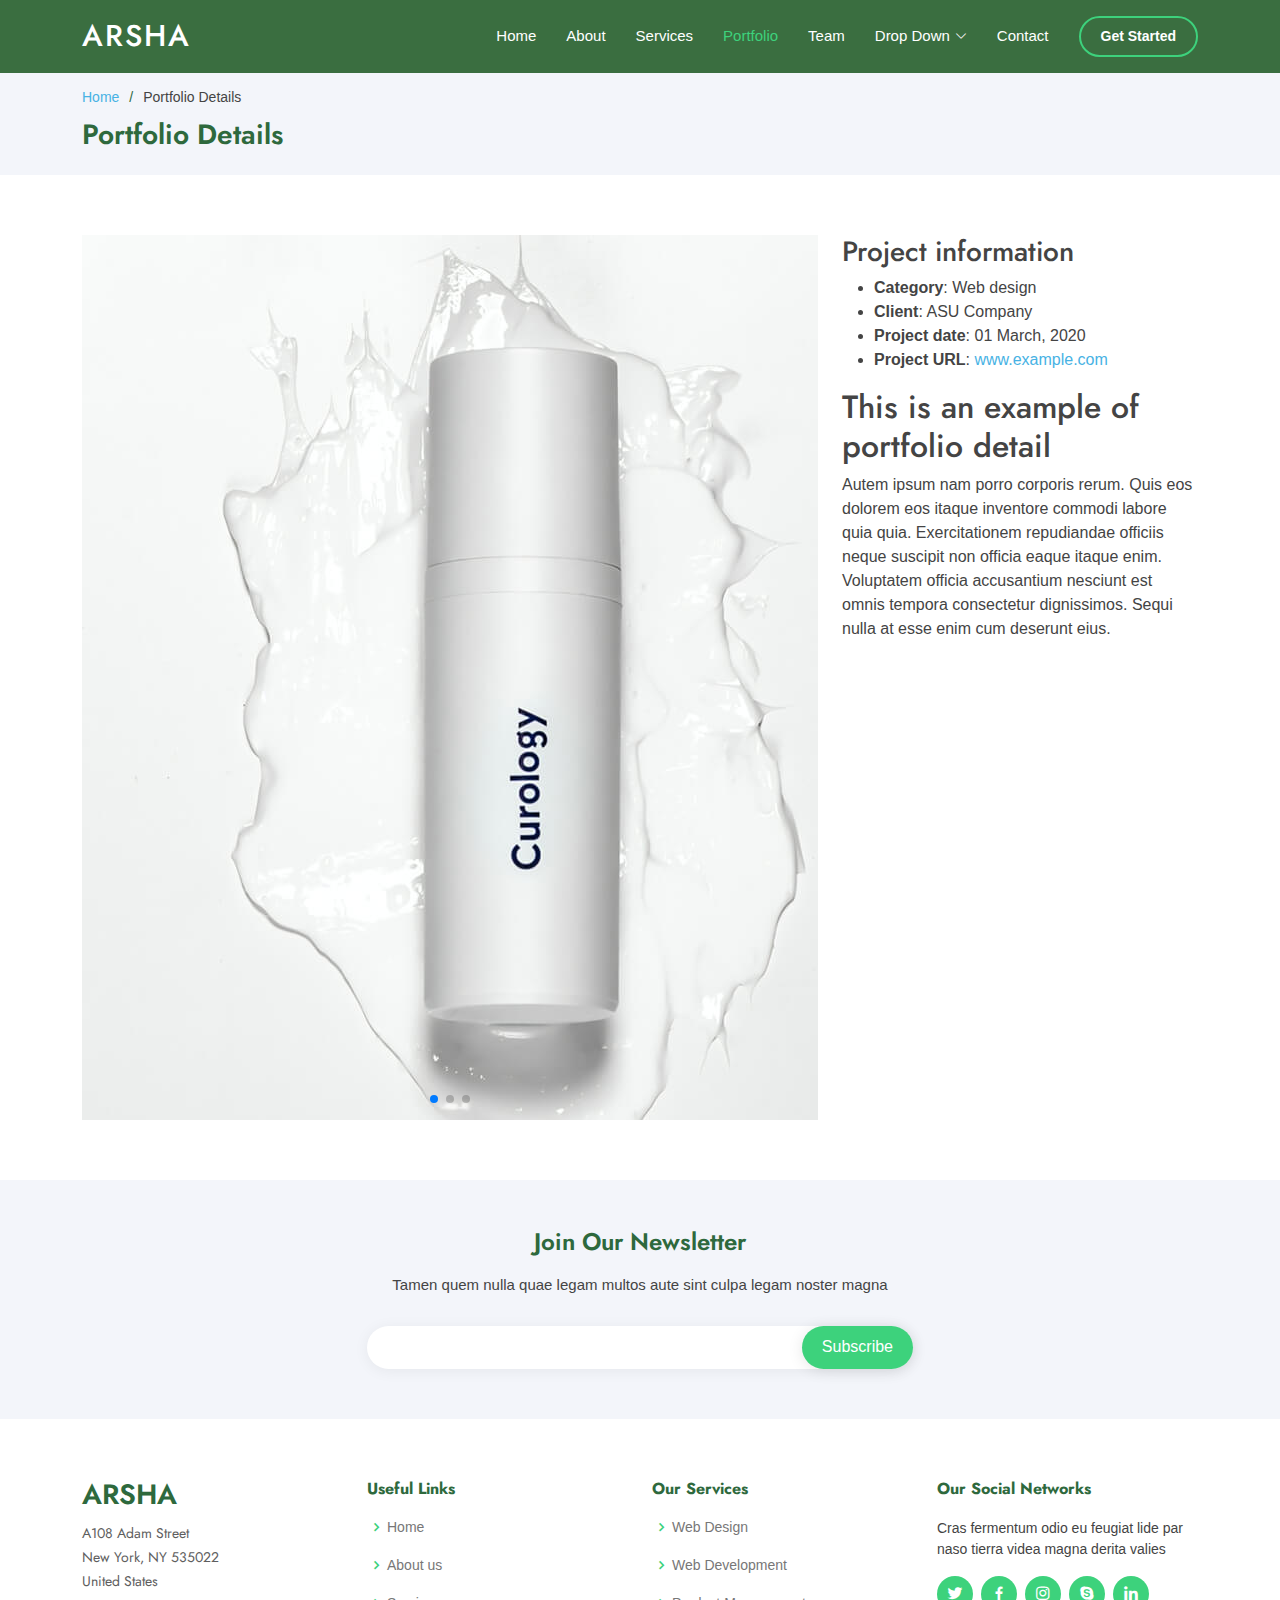
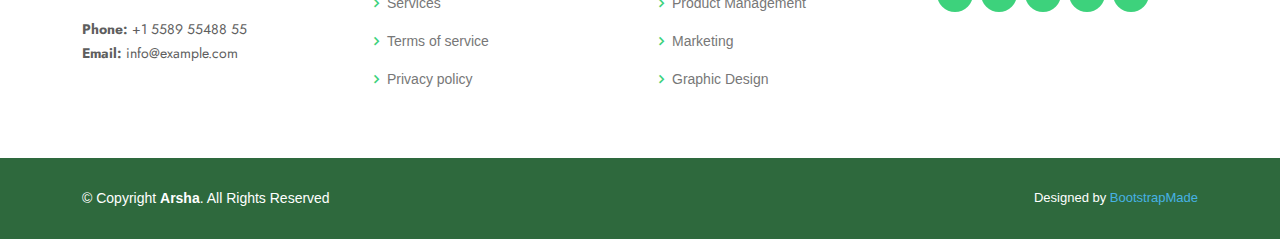
<file: Arsha/portfolio-details.html>
<!DOCTYPE html>
<html lang="en">

<head>
  <meta charset="utf-8">
  <meta content="width=device-width, initial-scale=1.0" name="viewport">

  <title>Portfolio Details - Arsha Bootstrap Template</title>
  <meta content="" name="description">
  <meta content="" name="keywords">

  <!-- Favicons -->
  <link href="assets/img/favicon.png" rel="icon">
  <link href="assets/img/apple-touch-icon.png" rel="apple-touch-icon">

  <!-- Google Fonts -->
  <link href="https://fonts.googleapis.com/css?family=Open+Sans:300,300i,400,400i,600,600i,700,700i|Jost:300,300i,400,400i,500,500i,600,600i,700,700i|Poppins:300,300i,400,400i,500,500i,600,600i,700,700i" rel="stylesheet">

  <!-- Vendor CSS Files -->
  <link href="assets/vendor/aos/aos.css" rel="stylesheet">
  <link href="assets/vendor/bootstrap/css/bootstrap.min.css" rel="stylesheet">
  <link href="assets/vendor/bootstrap-icons/bootstrap-icons.css" rel="stylesheet">
  <link href="assets/vendor/boxicons/css/boxicons.min.css" rel="stylesheet">
  <link href="assets/vendor/glightbox/css/glightbox.min.css" rel="stylesheet">
  <link href="assets/vendor/remixicon/remixicon.css" rel="stylesheet">
  <link href="assets/vendor/swiper/swiper-bundle.min.css" rel="stylesheet">

  <!-- Template Main CSS File -->
  <link href="assets/css/style.css" rel="stylesheet">

  <!-- =======================================================
  * Template Name: Arsha
  * Updated: Sep 18 2023 with Bootstrap v5.3.2
  * Template URL: https://bootstrapmade.com/arsha-free-bootstrap-html-template-corporate/
  * Author: BootstrapMade.com
  * License: https://bootstrapmade.com/license/
  ======================================================== -->
</head>

<body>

  <!-- ======= Header ======= -->
  <header id="header" class="fixed-top header-inner-pages">
    <div class="container d-flex align-items-center">

      <h1 class="logo me-auto"><a href="index.html">Arsha</a></h1>
      <!-- Uncomment below if you prefer to use an image logo -->
      <!-- <a href="index.html" class="logo me-auto"><img src="assets/img/logo.png" alt="" class="img-fluid"></a>-->

      <nav id="navbar" class="navbar">
        <ul>
          <li><a class="nav-link scrollto " href="#hero">Home</a></li>
          <li><a class="nav-link scrollto" href="#about">About</a></li>
          <li><a class="nav-link scrollto" href="#services">Services</a></li>
          <li><a class="nav-link  active scrollto" href="#portfolio">Portfolio</a></li>
          <li><a class="nav-link scrollto" href="#team">Team</a></li>
          <li class="dropdown"><a href="#"><span>Drop Down</span> <i class="bi bi-chevron-down"></i></a>
            <ul>
              <li><a href="#">Drop Down 1</a></li>
              <li class="dropdown"><a href="#"><span>Deep Drop Down</span> <i class="bi bi-chevron-right"></i></a>
                <ul>
                  <li><a href="#">Deep Drop Down 1</a></li>
                  <li><a href="#">Deep Drop Down 2</a></li>
                  <li><a href="#">Deep Drop Down 3</a></li>
                  <li><a href="#">Deep Drop Down 4</a></li>
                  <li><a href="#">Deep Drop Down 5</a></li>
                </ul>
              </li>
              <li><a href="#">Drop Down 2</a></li>
              <li><a href="#">Drop Down 3</a></li>
              <li><a href="#">Drop Down 4</a></li>
            </ul>
          </li>
          <li><a class="nav-link scrollto" href="#contact">Contact</a></li>
          <li><a class="getstarted scrollto" href="#about">Get Started</a></li>
        </ul>
        <i class="bi bi-list mobile-nav-toggle"></i>
      </nav><!-- .navbar -->

    </div>
  </header><!-- End Header -->

  <main id="main">

    <!-- ======= Breadcrumbs ======= -->
    <section id="breadcrumbs" class="breadcrumbs">
      <div class="container">

        <ol>
          <li><a href="index.html">Home</a></li>
          <li>Portfolio Details</li>
        </ol>
        <h2>Portfolio Details</h2>

      </div>
    </section><!-- End Breadcrumbs -->

    <!-- ======= Portfolio Details Section ======= -->
    <section id="portfolio-details" class="portfolio-details">
      <div class="container">

        <div class="row gy-4">

          <div class="col-lg-8">
            <div class="portfolio-details-slider swiper">
              <div class="swiper-wrapper align-items-center">

                <div class="swiper-slide">
                  <img src="assets/img/portfolio/portfolio-1.jpg" alt="">
                </div>

                <div class="swiper-slide">
                  <img src="assets/img/portfolio/portfolio-2.jpg" alt="">
                </div>

                <div class="swiper-slide">
                  <img src="assets/img/portfolio/portfolio-3.jpg" alt="">
                </div>

              </div>
              <div class="swiper-pagination"></div>
            </div>
          </div>

          <div class="col-lg-4">
            <div class="portfolio-info">
              <h3>Project information</h3>
              <ul>
                <li><strong>Category</strong>: Web design</li>
                <li><strong>Client</strong>: ASU Company</li>
                <li><strong>Project date</strong>: 01 March, 2020</li>
                <li><strong>Project URL</strong>: <a href="#">www.example.com</a></li>
              </ul>
            </div>
            <div class="portfolio-description">
              <h2>This is an example of portfolio detail</h2>
              <p>
                Autem ipsum nam porro corporis rerum. Quis eos dolorem eos itaque inventore commodi labore quia quia. Exercitationem repudiandae officiis neque suscipit non officia eaque itaque enim. Voluptatem officia accusantium nesciunt est omnis tempora consectetur dignissimos. Sequi nulla at esse enim cum deserunt eius.
              </p>
            </div>
          </div>

        </div>

      </div>
    </section><!-- End Portfolio Details Section -->

  </main><!-- End #main -->

  <!-- ======= Footer ======= -->
  <footer id="footer">

    <div class="footer-newsletter">
      <div class="container">
        <div class="row justify-content-center">
          <div class="col-lg-6">
            <h4>Join Our Newsletter</h4>
            <p>Tamen quem nulla quae legam multos aute sint culpa legam noster magna</p>
            <form action="" method="post">
              <input type="email" name="email"><input type="submit" value="Subscribe">
            </form>
          </div>
        </div>
      </div>
    </div>

    <div class="footer-top">
      <div class="container">
        <div class="row">

          <div class="col-lg-3 col-md-6 footer-contact">
            <h3>Arsha</h3>
            <p>
              A108 Adam Street <br>
              New York, NY 535022<br>
              United States <br><br>
              <strong>Phone:</strong> +1 5589 55488 55<br>
              <strong>Email:</strong> info@example.com<br>
            </p>
          </div>

          <div class="col-lg-3 col-md-6 footer-links">
            <h4>Useful Links</h4>
            <ul>
              <li><i class="bx bx-chevron-right"></i> <a href="#">Home</a></li>
              <li><i class="bx bx-chevron-right"></i> <a href="#">About us</a></li>
              <li><i class="bx bx-chevron-right"></i> <a href="#">Services</a></li>
              <li><i class="bx bx-chevron-right"></i> <a href="#">Terms of service</a></li>
              <li><i class="bx bx-chevron-right"></i> <a href="#">Privacy policy</a></li>
            </ul>
          </div>

          <div class="col-lg-3 col-md-6 footer-links">
            <h4>Our Services</h4>
            <ul>
              <li><i class="bx bx-chevron-right"></i> <a href="#">Web Design</a></li>
              <li><i class="bx bx-chevron-right"></i> <a href="#">Web Development</a></li>
              <li><i class="bx bx-chevron-right"></i> <a href="#">Product Management</a></li>
              <li><i class="bx bx-chevron-right"></i> <a href="#">Marketing</a></li>
              <li><i class="bx bx-chevron-right"></i> <a href="#">Graphic Design</a></li>
            </ul>
          </div>

          <div class="col-lg-3 col-md-6 footer-links">
            <h4>Our Social Networks</h4>
            <p>Cras fermentum odio eu feugiat lide par naso tierra videa magna derita valies</p>
            <div class="social-links mt-3">
              <a href="#" class="twitter"><i class="bx bxl-twitter"></i></a>
              <a href="#" class="facebook"><i class="bx bxl-facebook"></i></a>
              <a href="#" class="instagram"><i class="bx bxl-instagram"></i></a>
              <a href="#" class="google-plus"><i class="bx bxl-skype"></i></a>
              <a href="#" class="linkedin"><i class="bx bxl-linkedin"></i></a>
            </div>
          </div>

        </div>
      </div>
    </div>

    <div class="container footer-bottom clearfix">
      <div class="copyright">
        &copy; Copyright <strong><span>Arsha</span></strong>. All Rights Reserved
      </div>
      <div class="credits">
        <!-- All the links in the footer should remain intact. -->
        <!-- You can delete the links only if you purchased the pro version. -->
        <!-- Licensing information: https://bootstrapmade.com/license/ -->
        <!-- Purchase the pro version with working PHP/AJAX contact form: https://bootstrapmade.com/arsha-free-bootstrap-html-template-corporate/ -->
        Designed by <a href="https://bootstrapmade.com/">BootstrapMade</a>
      </div>
    </div>
  </footer><!-- End Footer -->

  <div id="preloader"></div>
  <a href="#" class="back-to-top d-flex align-items-center justify-content-center"><i class="bi bi-arrow-up-short"></i></a>

  <!-- Vendor JS Files -->
  <script src="assets/vendor/aos/aos.js"></script>
  <script src="assets/vendor/bootstrap/js/bootstrap.bundle.min.js"></script>
  <script src="assets/vendor/glightbox/js/glightbox.min.js"></script>
  <script src="assets/vendor/isotope-layout/isotope.pkgd.min.js"></script>
  <script src="assets/vendor/swiper/swiper-bundle.min.js"></script>
  <script src="assets/vendor/waypoints/noframework.waypoints.js"></script>
  <script src="assets/vendor/php-email-form/validate.js"></script>

  <!-- Template Main JS File -->
  <script src="assets/js/main.js"></script>

</body>

</html>
</file>
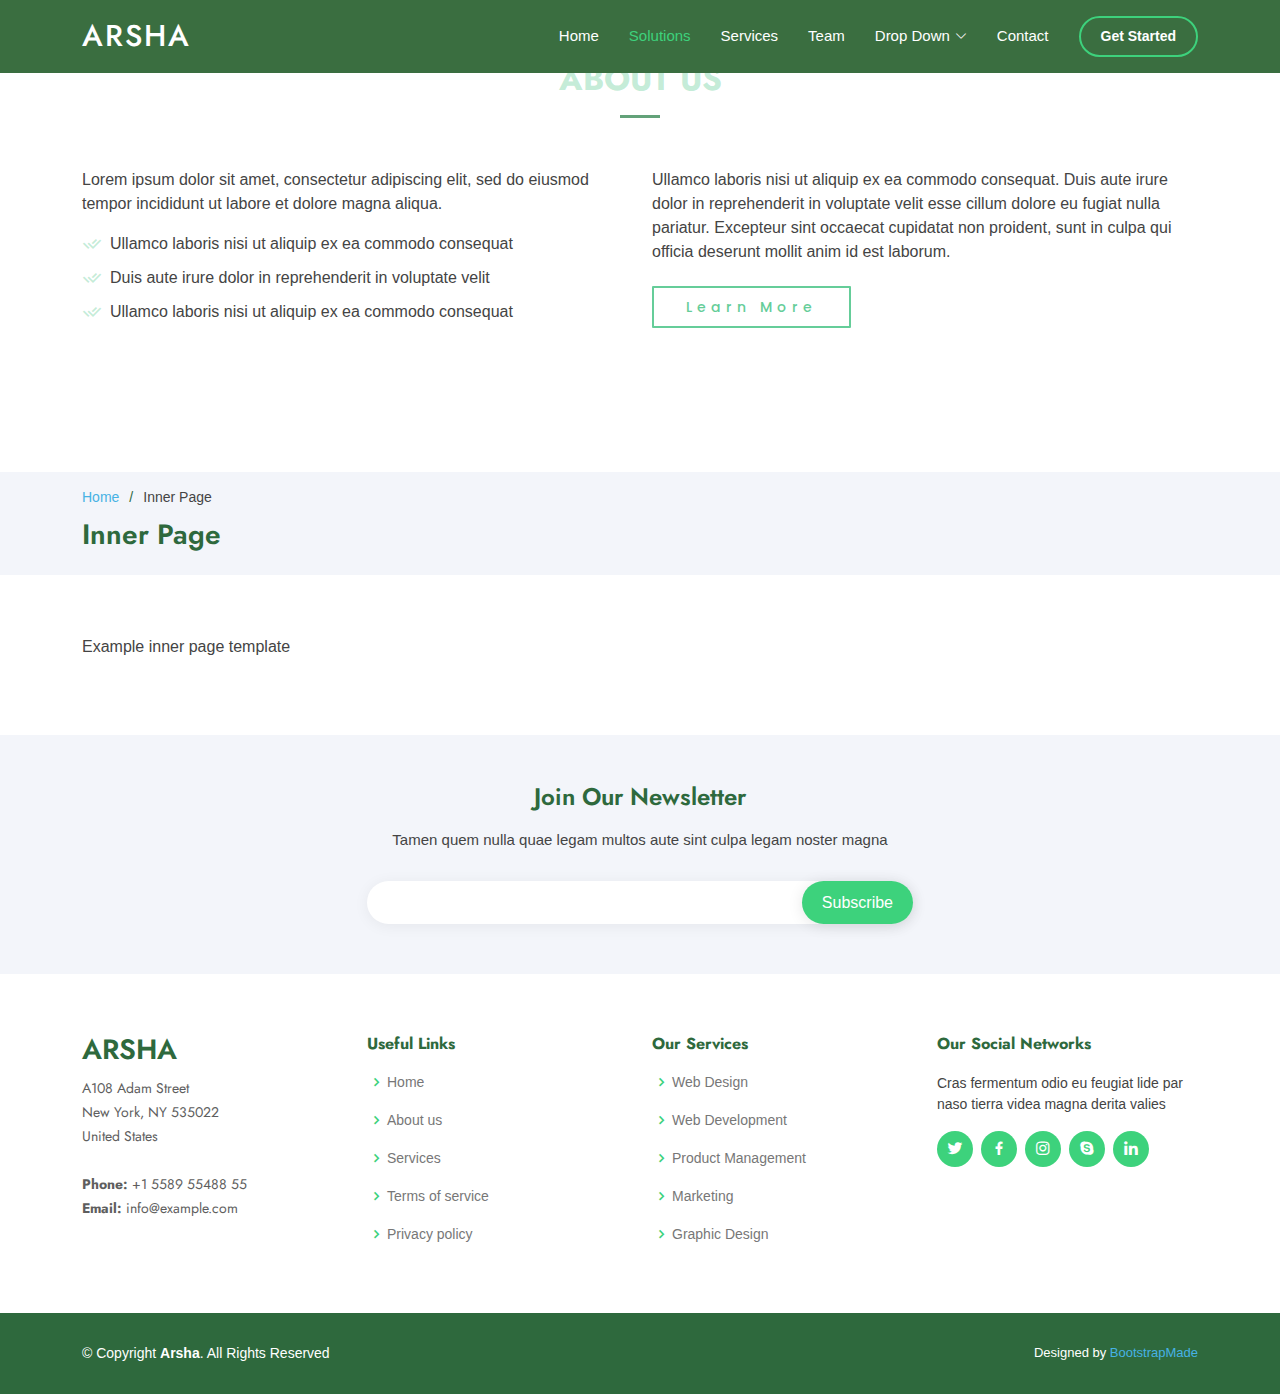
<file: Arsha/solutions.html>
<!DOCTYPE html>
<html lang="en">

<head>
    <meta charset="utf-8">
    <meta content="width=device-width, initial-scale=1.0" name="viewport">

    <title>Solutions</title>
    <meta content="" name="description">
    <meta content="" name="keywords">

    <!-- Favicons -->
    <link href="assets/img/favicon.png" rel="icon">
    <link href="assets/img/apple-touch-icon.png" rel="apple-touch-icon">

    <!-- Google Fonts -->
    <link href="https://fonts.googleapis.com/css?family=Open+Sans:300,300i,400,400i,600,600i,700,700i|Jost:300,300i,400,400i,500,500i,600,600i,700,700i|Poppins:300,300i,400,400i,500,500i,600,600i,700,700i" rel="stylesheet">

    <!-- Vendor CSS Files -->
    <link href="assets/vendor/aos/aos.css" rel="stylesheet">
    <link href="assets/vendor/bootstrap/css/bootstrap.min.css" rel="stylesheet">
    <link href="assets/vendor/bootstrap-icons/bootstrap-icons.css" rel="stylesheet">
    <link href="assets/vendor/boxicons/css/boxicons.min.css" rel="stylesheet">
    <link href="assets/vendor/glightbox/css/glightbox.min.css" rel="stylesheet">
    <link href="assets/vendor/remixicon/remixicon.css" rel="stylesheet">
    <link href="assets/vendor/swiper/swiper-bundle.min.css" rel="stylesheet">

    <!-- Template Main CSS File -->
    <link href="assets/css/style.css" rel="stylesheet">

</head>

<body>

<!-- ======= Header ======= -->
<header id="header" class="fixed-top header-inner-pages">
    <div class="container d-flex align-items-center">

        <h1 class="logo me-auto"><a href="index.html">Arsha</a></h1>
        <!-- Uncomment below if you prefer to use an image logo -->
        <!-- <a href="index.html" class="logo me-auto"><img src="assets/img/logo.png" alt="" class="img-fluid"></a>-->

        <nav id="navbar" class="navbar">
            <ul>
                <li><a class="nav-link scrollto " href="#hero">Home</a></li>
                <li><a class="nav-link scrollto" href="#about">Solutions</a></li>
                <li><a class="nav-link scrollto" href="#services">Services</a></li>
                <li><a class="nav-link scrollto" href="#team">Team</a></li>
                <li class="dropdown"><a href="#"><span>Drop Down</span> <i class="bi bi-chevron-down"></i></a>
                    <ul>
                        <li><a href="#">Drop Down 1</a></li>
                        <li class="dropdown"><a href="#"><span>Deep Drop Down</span> <i class="bi bi-chevron-right"></i></a>
                            <ul>
                                <li><a href="#">Deep Drop Down 1</a></li>
                                <li><a href="#">Deep Drop Down 2</a></li>
                                <li><a href="#">Deep Drop Down 3</a></li>
                                <li><a href="#">Deep Drop Down 4</a></li>
                                <li><a href="#">Deep Drop Down 5</a></li>
                            </ul>
                        </li>
                        <li><a href="#">Drop Down 2</a></li>
                        <li><a href="#">Drop Down 3</a></li>
                        <li><a href="#">Drop Down 4</a></li>
                    </ul>
                </li>
                <li><a class="nav-link scrollto" href="#contact">Contact</a></li>
                <li><a class="getstarted scrollto" href="#about">Get Started</a></li>
            </ul>
            <i class="bi bi-list mobile-nav-toggle"></i>
        </nav><!-- .navbar -->

    </div>
</header><!-- End Header -->
<!-- ======= About Us Section ======= -->
<section id="about" class="about">
    <div class="container" data-aos="fade-up">

        <div class="section-title">
            <h2>About Us</h2>
        </div>

        <div class="row content">
            <div class="col-lg-6">
                <p>
                    Lorem ipsum dolor sit amet, consectetur adipiscing elit, sed do eiusmod tempor incididunt ut labore et dolore
                    magna aliqua.
                </p>
                <ul>
                    <li><i class="ri-check-double-line"></i> Ullamco laboris nisi ut aliquip ex ea commodo consequat</li>
                    <li><i class="ri-check-double-line"></i> Duis aute irure dolor in reprehenderit in voluptate velit</li>
                    <li><i class="ri-check-double-line"></i> Ullamco laboris nisi ut aliquip ex ea commodo consequat</li>
                </ul>
            </div>
            <div class="col-lg-6 pt-4 pt-lg-0">
                <p>
                    Ullamco laboris nisi ut aliquip ex ea commodo consequat. Duis aute irure dolor in reprehenderit in voluptate
                    velit esse cillum dolore eu fugiat nulla pariatur. Excepteur sint occaecat cupidatat non proident, sunt in
                    culpa qui officia deserunt mollit anim id est laborum.
                </p>
                <a href="#" class="btn-learn-more">Learn More</a>
            </div>
        </div>

    </div>
</section><!-- End About Us Section -->

<main id="main">

    <!-- ======= Breadcrumbs ======= -->
    <section id="breadcrumbs" class="breadcrumbs">
        <div class="container">

            <ol>
                <li><a href="index.html">Home</a></li>
                <li>Inner Page</li>
            </ol>
            <h2>Inner Page</h2>

        </div>
    </section><!-- End Breadcrumbs -->

    <section class="inner-page">
        <div class="container">
            <p>
                Example inner page template
            </p>
        </div>
    </section>

</main><!-- End #main -->

<!-- ======= Footer ======= -->
<footer id="footer">

    <div class="footer-newsletter">
        <div class="container">
            <div class="row justify-content-center">
                <div class="col-lg-6">
                    <h4>Join Our Newsletter</h4>
                    <p>Tamen quem nulla quae legam multos aute sint culpa legam noster magna</p>
                    <form action="" method="post">
                        <input type="email" name="email"><input type="submit" value="Subscribe">
                    </form>
                </div>
            </div>
        </div>
    </div>

    <div class="footer-top">
        <div class="container">
            <div class="row">

                <div class="col-lg-3 col-md-6 footer-contact">
                    <h3>Arsha</h3>
                    <p>
                        A108 Adam Street <br>
                        New York, NY 535022<br>
                        United States <br><br>
                        <strong>Phone:</strong> +1 5589 55488 55<br>
                        <strong>Email:</strong> info@example.com<br>
                    </p>
                </div>

                <div class="col-lg-3 col-md-6 footer-links">
                    <h4>Useful Links</h4>
                    <ul>
                        <li><i class="bx bx-chevron-right"></i> <a href="#">Home</a></li>
                        <li><i class="bx bx-chevron-right"></i> <a href="#">About us</a></li>
                        <li><i class="bx bx-chevron-right"></i> <a href="#">Services</a></li>
                        <li><i class="bx bx-chevron-right"></i> <a href="#">Terms of service</a></li>
                        <li><i class="bx bx-chevron-right"></i> <a href="#">Privacy policy</a></li>
                    </ul>
                </div>

                <div class="col-lg-3 col-md-6 footer-links">
                    <h4>Our Services</h4>
                    <ul>
                        <li><i class="bx bx-chevron-right"></i> <a href="#">Web Design</a></li>
                        <li><i class="bx bx-chevron-right"></i> <a href="#">Web Development</a></li>
                        <li><i class="bx bx-chevron-right"></i> <a href="#">Product Management</a></li>
                        <li><i class="bx bx-chevron-right"></i> <a href="#">Marketing</a></li>
                        <li><i class="bx bx-chevron-right"></i> <a href="#">Graphic Design</a></li>
                    </ul>
                </div>

                <div class="col-lg-3 col-md-6 footer-links">
                    <h4>Our Social Networks</h4>
                    <p>Cras fermentum odio eu feugiat lide par naso tierra videa magna derita valies</p>
                    <div class="social-links mt-3">
                        <a href="#" class="twitter"><i class="bx bxl-twitter"></i></a>
                        <a href="#" class="facebook"><i class="bx bxl-facebook"></i></a>
                        <a href="#" class="instagram"><i class="bx bxl-instagram"></i></a>
                        <a href="#" class="google-plus"><i class="bx bxl-skype"></i></a>
                        <a href="#" class="linkedin"><i class="bx bxl-linkedin"></i></a>
                    </div>
                </div>

            </div>
        </div>
    </div>

    <div class="container footer-bottom clearfix">
        <div class="copyright">
            &copy; Copyright <strong><span>Arsha</span></strong>. All Rights Reserved
        </div>
        <div class="credits">
            <!-- All the links in the footer should remain intact. -->
            <!-- You can delete the links only if you purchased the pro version. -->
            <!-- Licensing information: https://bootstrapmade.com/license/ -->
            <!-- Purchase the pro version with working PHP/AJAX contact form: https://bootstrapmade.com/arsha-free-bootstrap-html-template-corporate/ -->
            Designed by <a href="https://bootstrapmade.com/">BootstrapMade</a>
        </div>
    </div>
</footer><!-- End Footer -->

<div id="preloader"></div>
<a href="#" class="back-to-top d-flex align-items-center justify-content-center"><i class="bi bi-arrow-up-short"></i></a>

<!-- Vendor JS Files -->
<script src="assets/vendor/aos/aos.js"></script>
<script src="assets/vendor/bootstrap/js/bootstrap.bundle.min.js"></script>
<script src="assets/vendor/glightbox/js/glightbox.min.js"></script>
<script src="assets/vendor/isotope-layout/isotope.pkgd.min.js"></script>
<script src="assets/vendor/swiper/swiper-bundle.min.js"></script>
<script src="assets/vendor/waypoints/noframework.waypoints.js"></script>
<script src="assets/vendor/php-email-form/validate.js"></script>

<!-- Template Main JS File -->
<script src="assets/js/main.js"></script>

</body>

</html>
</file>
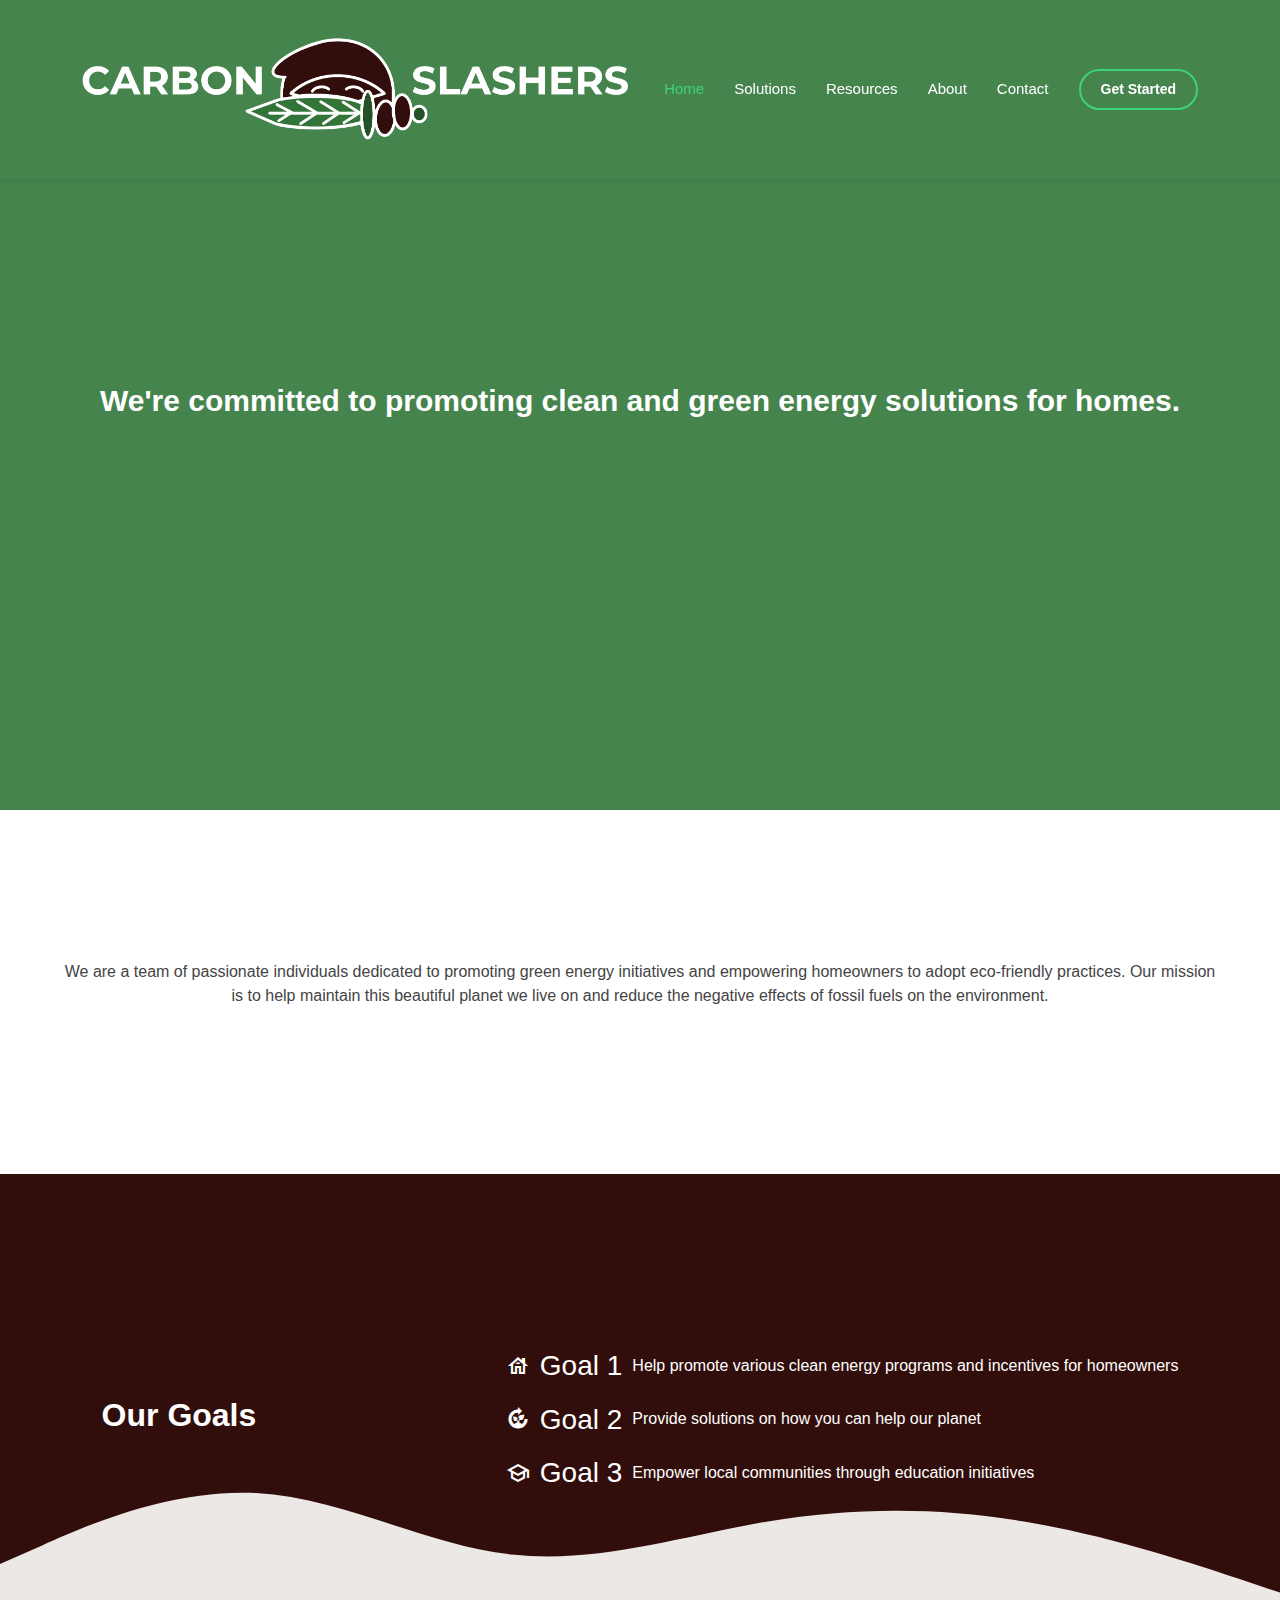
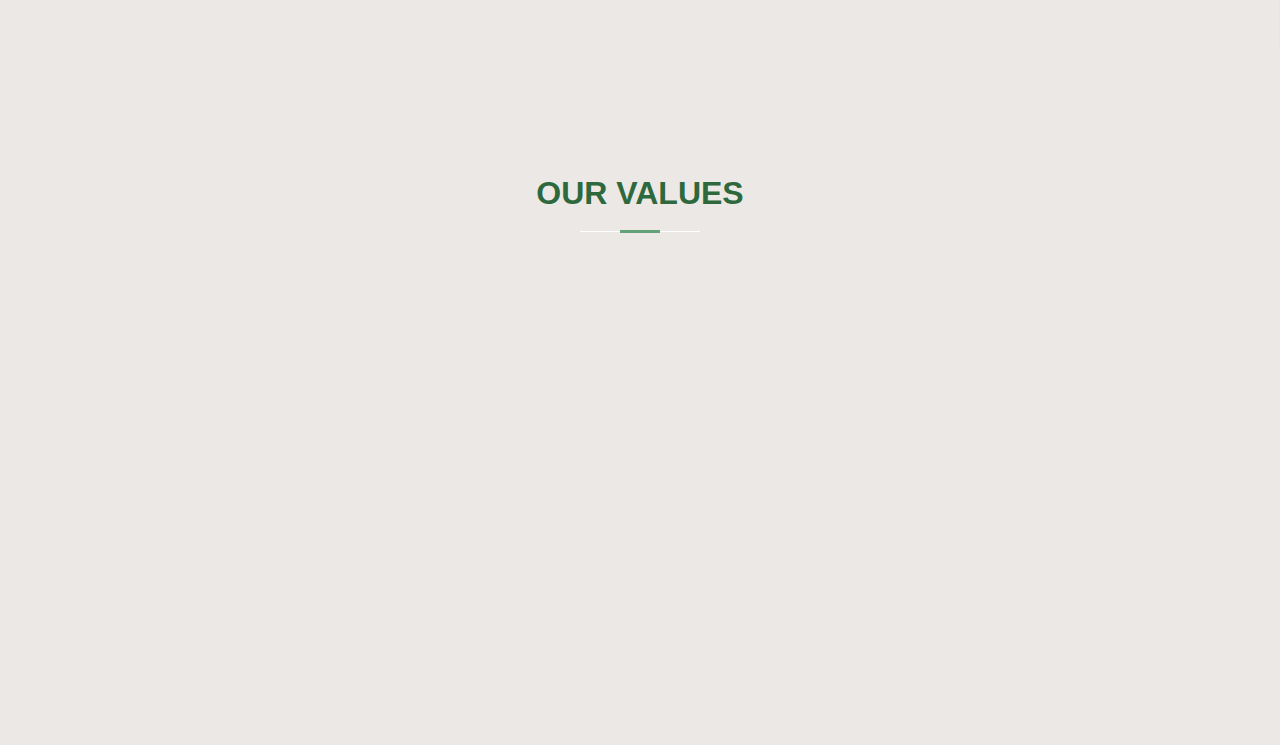
<file: Project/about.html>
<!DOCTYPE html>
<html lang="en">
<head>
    <meta charset="UTF-8">
    <meta name="viewport" content="width=device-width, initial-scale=1.0">
    <title>About Us</title>
    <!-- Add your CSS file here if needed -->
    <link rel="stylesheet" href="assets/css/style.css">
    <!-- Google Fonts -->
    <link href="https://fonts.googleapis.com/css?family=Open+Sans:300,300i,400,400i,600,600i,700,700i|Jost:300,300i,400,400i,500,500i,600,600i,700,700i|Poppins:300,300i,400,400i,500,500i,600,600i,700,700i" rel="stylesheet">

    <!-- Vendor CSS Files -->
    <link href="assets/vendor/aos/aos.css" rel="stylesheet">
    <link href="assets/vendor/bootstrap/css/bootstrap.min.css" rel="stylesheet">
    <link href="assets/vendor/bootstrap-icons/bootstrap-icons.css" rel="stylesheet">
    <link href="assets/vendor/boxicons/css/boxicons.min.css" rel="stylesheet">
    <link href="assets/vendor/glightbox/css/glightbox.min.css" rel="stylesheet">
    <link href="assets/vendor/remixicon/remixicon.css" rel="stylesheet">
    <link href="assets/vendor/swiper/swiper-bundle.min.css" rel="stylesheet">
    <!-- Google Icons-->
    <link rel="stylesheet" href="https://fonts.googleapis.com/css2?family=Material+Symbols+Outlined:opsz,wght,FILL,GRAD@24,400,0,0" />
    <link rel="stylesheet" href="https://fonts.googleapis.com/css2?family=Material+Symbols+Outlined:opsz,wght,FILL,GRAD@24,400,0,0" />
    <link rel="stylesheet" href="https://fonts.googleapis.com/css2?family=Material+Symbols+Outlined:opsz,wght,FILL,GRAD@24,400,0,0" />
    <link rel="stylesheet" href="https://fonts.googleapis.com/css2?family=Material+Symbols+Outlined:opsz,wght,FILL,GRAD@24,400,0,0" />
    <link rel="stylesheet" href="https://fonts.googleapis.com/css2?family=Material+Symbols+Outlined:opsz,wght,FILL,GRAD@24,400,0,0" />
    <link rel="stylesheet" href="https://fonts.googleapis.com/css2?family=Material+Symbols+Outlined:opsz,wght,FILL,GRAD@24,400,0,0" />


    <!-- Main CSS File -->
    <link href="assets/css/style.css" rel="stylesheet">
</head>
<body>

<header id="header" class="fixed-top ">
    <div class="container d-flex align-items-center">

        <a href="index.html" class="logo me-auto"><img src="assets/img/Logom2.png"  alt="" class="img-fluid"></a>
        <!--<h1 class="logo me-auto"><a href="index.html">Cutters</a></h1>-->
        <nav id="navbar" class="navbar">
            <ul>
                <li><a class="nav-link scrollto active" href="index.html">Home</a></li>
                <li><a class="nav-link scrollto" href="solutions.html">Solutions</a></li>
                <li><a class="nav-link scrollto" href="portfolio-details.html">Resources</a></li>
                <li><a class="nav-link scrollto" href="about.html">About</a></li>
                <li><a class="nav-link scrollto" href="#contact">Contact</a></li>
                <li><a class="getstarted scrollto" href="index.html">Get Started</a></li>
            </ul>
            <i class="bi bi-list mobile-nav-toggle"></i>
        </nav><!-- .navbar -->

    </div>
</header><!-- End Header -->

<main>

    <section id="hero" class="d-flex align-items-center">
        <h3><b>We're committed to promoting clean and green energy solutions for homes.</b></h3>
    </section>

    <section class="about-us"  >
        <p>We are a team of passionate individuals dedicated to promoting green energy initiatives and empowering homeowners to adopt eco-friendly practices. Our mission is to help maintain this beautiful planet we live on and reduce the negative effects of fossil fuels on the environment.</p>

    </section>


    <section class="goals">
        <div class="container">
            <div class="goals-content">
                <div class="goals-heading">
                    <h2><b>Our Goals</b></h2>
                </div>
                <div class="goals-list">
                    <div class="goal-item">
                       <span class="material-symbols-outlined">house</span>
                        <h3>Goal 1</h3>
                        <p>Help promote various clean energy programs and incentives for homeowners</p>
                    </div>
                    <div class="goal-item">
                        <span class="material-symbols-outlined">compost</span>
                        <h3>Goal 2</h3>
                        <p>Provide solutions on how you can help our planet</p>
                    </div>
                    <div class="goal-item">
                        <span class="material-symbols-outlined">school</span>

                        <h3>Goal 3</h3>
                        <p>Empower local communities through education initiatives</p>

                    </div>
                </div>
            </div>
        </div>
    </section>

    <div class="wave-container">
        <svg class="wave-svg" xmlns="http://www.w3.org/2000/svg" viewBox="0 0 1440 320">
            <path fill="#ece8e5" fill-opacity="1" d="M0,224L48,202.7C96,181,192,139,288,144C384,149,480,203,576,213.3C672,224,768,192,864,176C960,160,1056,160,1152,176C1248,192,1344,224,1392,240L1440,256L1440,320L1392,320C1344,320,1248,320,1152,320C1056,320,960,320,864,320C768,320,672,320,576,320C480,320,384,320,288,320C192,320,96,320,48,320L0,320Z"></path>
        </svg>
    </div>

    <section class="values">
        <div class="container">
            <div class="section-title">
                <h2><b>Our Values</b></h2>
            </div>
            <div class="values-content">
                <div class="values-item" >
                    <div class="value-box">
                        <span class="material-symbols-outlined">eco</span>
                        <h3>Sustainability</h3>
                        <p>We prioritize sustainability, advocating for eco-friendly solutions to combat climate change.</p>
                    </div>
                </div>
                <div class="values-item">
                    <div class="value-box">
                        <span class="material-symbols-outlined">diversity_3</span>
                        <h3>Community Impact</h3>
                        <p>We strive to empower homeowners with practical tools and knowledge to create a more sustainable world together.</p>
                    </div>
                </div>
                <div class="values-item">
                    <div class="value-box">
                        <span class="material-symbols-outlined">engineering</span>
                        <h3>Innovation</h3>
                        <p>Innovation propels us to explore and implement the latest clean energy technologies for greener homes.</p>
                    </div>
                </div>
            </div>
        </div>
    </section>




</main>

<footer>
    <!-- Add your footer code here if needed -->
</footer>
<script src="assets/js/main.js"></script>


</body>
</html>
</file>
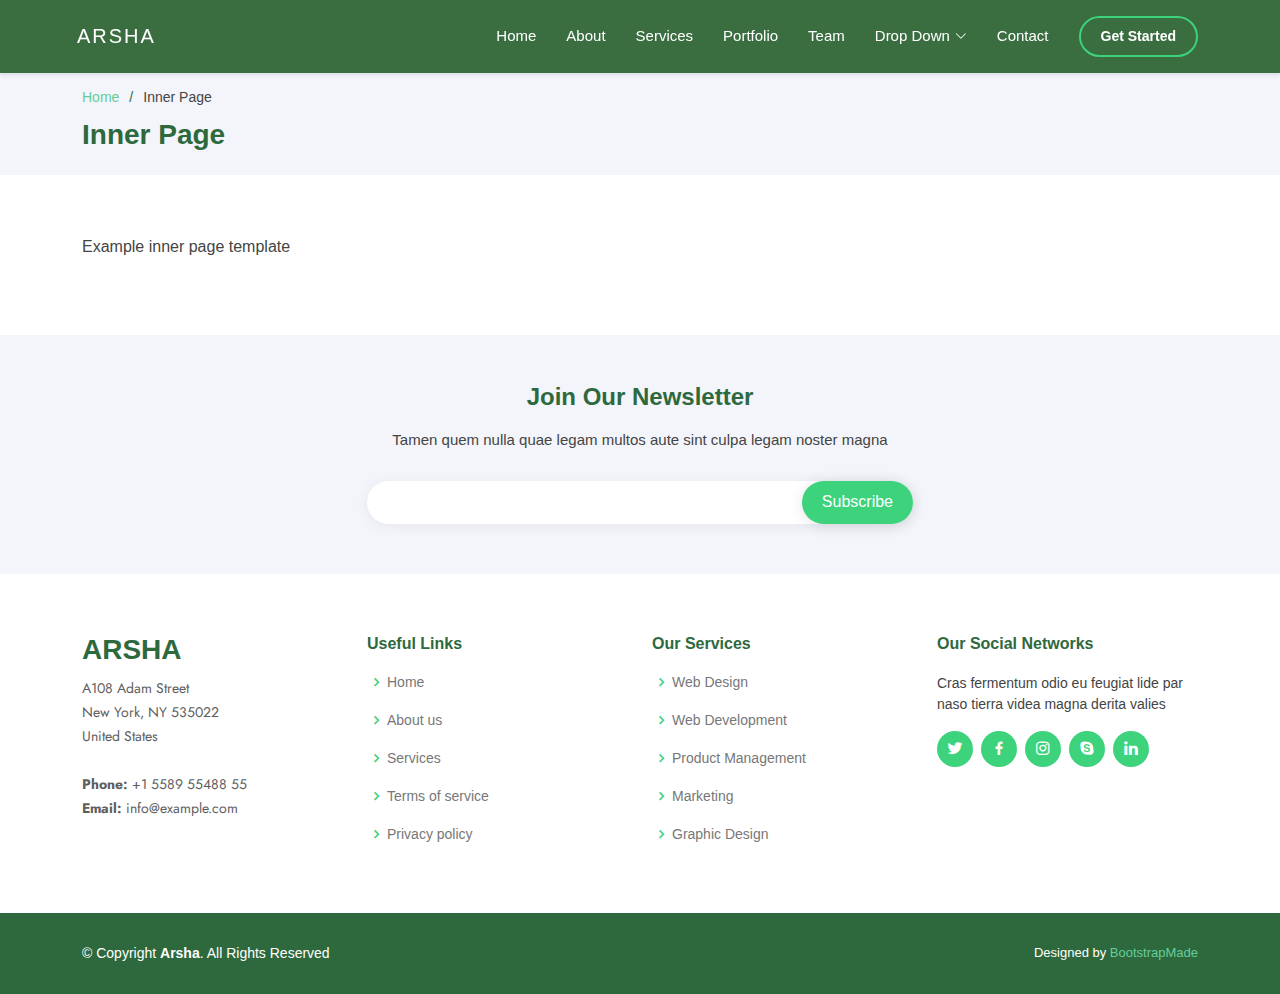
<file: Project/cost.html>
<!DOCTYPE html>
<html lang="en">

<head>
  <meta charset="utf-8">
  <meta content="width=device-width, initial-scale=1.0" name="viewport">

  <title>Cost Page</title>
  <meta content="" name="description">
  <meta content="" name="keywords">

  <!-- Favicons -->
  <link href="assets/img/favicon.png" rel="icon">
  <link href="assets/img/apple-touch-icon.png" rel="apple-touch-icon">

  <!-- Google Fonts -->
  <link href="https://fonts.googleapis.com/css?family=Open+Sans:300,300i,400,400i,600,600i,700,700i|Jost:300,300i,400,400i,500,500i,600,600i,700,700i|Poppins:300,300i,400,400i,500,500i,600,600i,700,700i" rel="stylesheet">

  <!-- Vendor CSS Files -->
  <link href="assets/vendor/aos/aos.css" rel="stylesheet">
  <link href="assets/vendor/bootstrap/css/bootstrap.min.css" rel="stylesheet">
  <link href="assets/vendor/bootstrap-icons/bootstrap-icons.css" rel="stylesheet">
  <link href="assets/vendor/boxicons/css/boxicons.min.css" rel="stylesheet">
  <link href="assets/vendor/glightbox/css/glightbox.min.css" rel="stylesheet">
  <link href="assets/vendor/remixicon/remixicon.css" rel="stylesheet">
  <link href="assets/vendor/swiper/swiper-bundle.min.css" rel="stylesheet">

  <!-- Main CSS File -->
  <link href="assets/css/style.css" rel="stylesheet">

</head>
<body>


  <!-- ======= Header ======= -->
  <header id="header" class="fixed-top header-inner-pages">
    <div class="container d-flex align-items-center">

      <h1 class="logo me-auto"><a href="index.html">Arsha</a></h1>
      <!-- Uncomment below if you prefer to use an image logo -->
      <!-- <a href="index.html" class="logo me-auto"><img src="assets/img/logo.png" alt="" class="img-fluid"></a>-->

      <nav id="navbar" class="navbar">
        <ul>
          <li><a class="nav-link scrollto " href="#hero">Home</a></li>
          <li><a class="nav-link scrollto" href="#about">About</a></li>
          <li><a class="nav-link scrollto" href="#services">Services</a></li>
          <li><a class="nav-link   scrollto" href="#portfolio">Portfolio</a></li>
          <li><a class="nav-link scrollto" href="#team">Team</a></li>
          <li class="dropdown"><a href="#"><span>Drop Down</span> <i class="bi bi-chevron-down"></i></a>
            <ul>
              <li><a href="#">Drop Down 1</a></li>
              <li class="dropdown"><a href="#"><span>Deep Drop Down</span> <i class="bi bi-chevron-right"></i></a>
                <ul>
                  <li><a href="#">Deep Drop Down 1</a></li>
                  <li><a href="#">Deep Drop Down 2</a></li>
                  <li><a href="#">Deep Drop Down 3</a></li>
                  <li><a href="#">Deep Drop Down 4</a></li>
                  <li><a href="#">Deep Drop Down 5</a></li>
                </ul>
              </li>
              <li><a href="#">Drop Down 2</a></li>
              <li><a href="#">Drop Down 3</a></li>
              <li><a href="#">Drop Down 4</a></li>
            </ul>
          </li>
          <li><a class="nav-link scrollto" href="#contact">Contact</a></li>
          <li><a class="getstarted scrollto" href="#about">Get Started</a></li>
        </ul>
        <i class="bi bi-list mobile-nav-toggle"></i>
      </nav><!-- .navbar -->

    </div>
  </header><!-- End Header -->

  <main id="main">

    <!-- ======= Breadcrumbs ======= -->
    <section id="breadcrumbs" class="breadcrumbs">
      <div class="container">

        <ol>
          <li><a href="index.html">Home</a></li>
          <li>Inner Page</li>
        </ol>
        <h2>Inner Page</h2>

      </div>
    </section><!-- End Breadcrumbs -->

    <section class="inner-page">
      <div class="container">
        <p>
          Example inner page template
        </p>
      </div>
    </section>

  </main><!-- End #main -->

  <!-- ======= Footer ======= -->
  <footer id="footer">

    <div class="footer-newsletter">
      <div class="container">
        <div class="row justify-content-center">
          <div class="col-lg-6">
            <h4>Join Our Newsletter</h4>
            <p>Tamen quem nulla quae legam multos aute sint culpa legam noster magna</p>
            <form action="" method="post">
              <input type="email" name="email"><input type="submit" value="Subscribe">
            </form>
          </div>
        </div>
      </div>
    </div>

    <div class="footer-top">
      <div class="container">
        <div class="row">

          <div class="col-lg-3 col-md-6 footer-contact">
            <h3>Arsha</h3>
            <p>
              A108 Adam Street <br>
              New York, NY 535022<br>
              United States <br><br>
              <strong>Phone:</strong> +1 5589 55488 55<br>
              <strong>Email:</strong> info@example.com<br>
            </p>
          </div>

          <div class="col-lg-3 col-md-6 footer-links">
            <h4>Useful Links</h4>
            <ul>
              <li><i class="bx bx-chevron-right"></i> <a href="#">Home</a></li>
              <li><i class="bx bx-chevron-right"></i> <a href="#">About us</a></li>
              <li><i class="bx bx-chevron-right"></i> <a href="#">Services</a></li>
              <li><i class="bx bx-chevron-right"></i> <a href="#">Terms of service</a></li>
              <li><i class="bx bx-chevron-right"></i> <a href="#">Privacy policy</a></li>
            </ul>
          </div>

          <div class="col-lg-3 col-md-6 footer-links">
            <h4>Our Services</h4>
            <ul>
              <li><i class="bx bx-chevron-right"></i> <a href="#">Web Design</a></li>
              <li><i class="bx bx-chevron-right"></i> <a href="#">Web Development</a></li>
              <li><i class="bx bx-chevron-right"></i> <a href="#">Product Management</a></li>
              <li><i class="bx bx-chevron-right"></i> <a href="#">Marketing</a></li>
              <li><i class="bx bx-chevron-right"></i> <a href="#">Graphic Design</a></li>
            </ul>
          </div>

          <div class="col-lg-3 col-md-6 footer-links">
            <h4>Our Social Networks</h4>
            <p>Cras fermentum odio eu feugiat lide par naso tierra videa magna derita valies</p>
            <div class="social-links mt-3">
              <a href="#" class="twitter"><i class="bx bxl-twitter"></i></a>
              <a href="#" class="facebook"><i class="bx bxl-facebook"></i></a>
              <a href="#" class="instagram"><i class="bx bxl-instagram"></i></a>
              <a href="#" class="google-plus"><i class="bx bxl-skype"></i></a>
              <a href="#" class="linkedin"><i class="bx bxl-linkedin"></i></a>
            </div>
          </div>

        </div>
      </div>
    </div>

    <div class="container footer-bottom clearfix">
      <div class="copyright">
        &copy; Copyright <strong><span>Arsha</span></strong>. All Rights Reserved
      </div>
      <div class="credits">
        <!-- All the links in the footer should remain intact. -->
        <!-- You can delete the links only if you purchased the pro version. -->
        <!-- Licensing information: https://bootstrapmade.com/license/ -->
        <!-- Purchase the pro version with working PHP/AJAX contact form: https://bootstrapmade.com/arsha-free-bootstrap-html-template-corporate/ -->
        Designed by <a href="https://bootstrapmade.com/">BootstrapMade</a>
      </div>
    </div>
  </footer><!-- End Footer -->

  <div id="preloader"></div>
  <a href="#" class="back-to-top d-flex align-items-center justify-content-center"><i class="bi bi-arrow-up-short"></i></a>

  <!-- Vendor JS Files -->
  <script src="assets/vendor/aos/aos.js"></script>
  <script src="assets/vendor/bootstrap/js/bootstrap.bundle.min.js"></script>
  <script src="assets/vendor/glightbox/js/glightbox.min.js"></script>
  <script src="assets/vendor/isotope-layout/isotope.pkgd.min.js"></script>
  <script src="assets/vendor/swiper/swiper-bundle.min.js"></script>
  <script src="assets/vendor/waypoints/noframework.waypoints.js"></script>
  <script src="assets/vendor/php-email-form/validate.js"></script>

  <!-- Template Main JS File -->
  <script src="assets/js/main.js"></script>

</body>

</html>
</file>
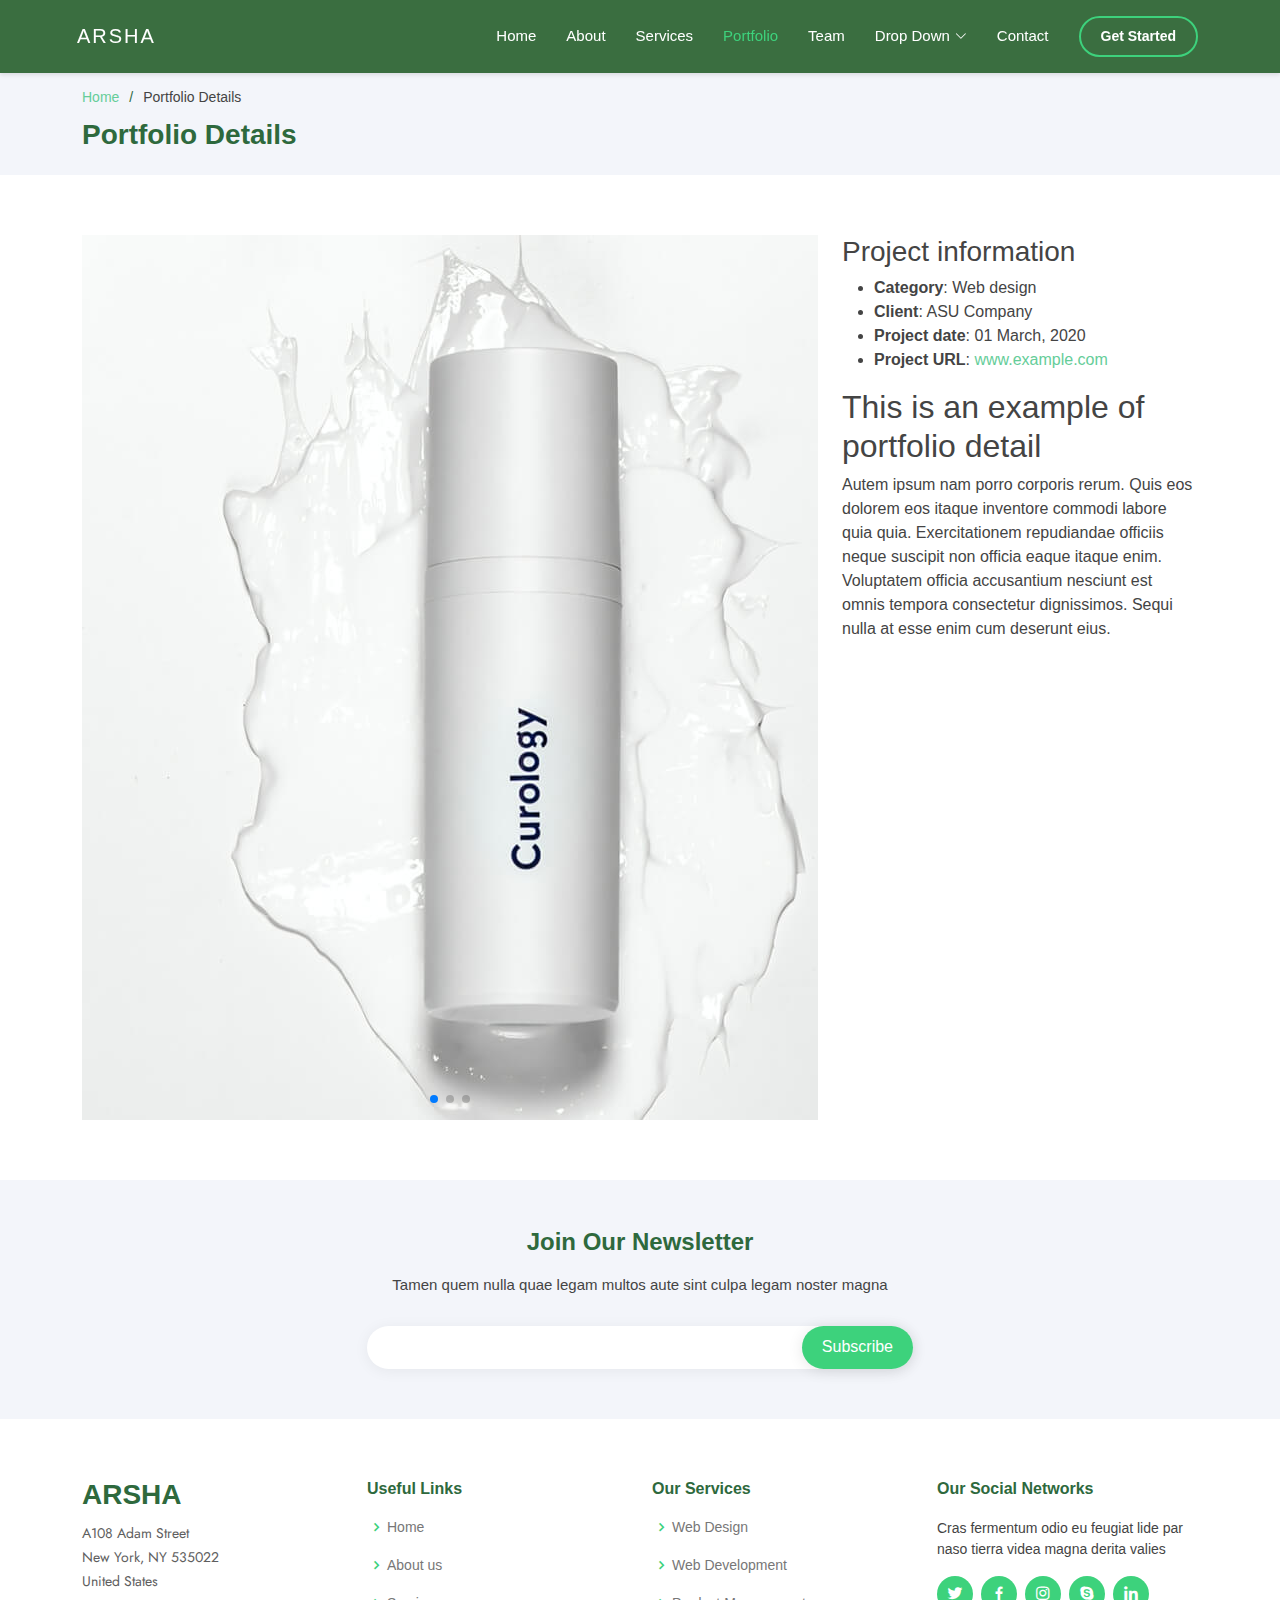
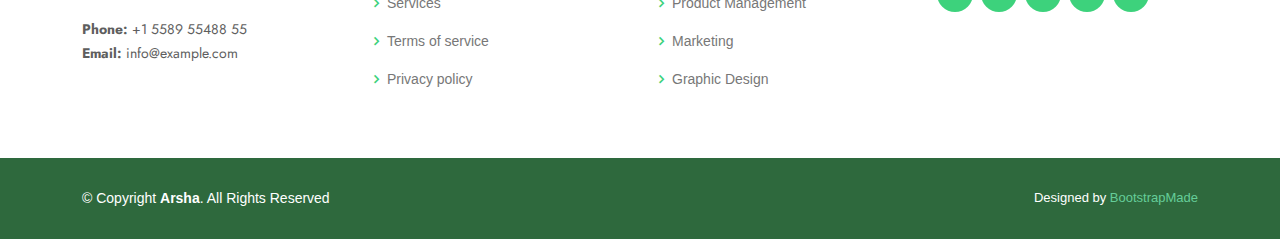
<file: Project/portfolio-details.html>
<!DOCTYPE html>
<html lang="en">

<head>
  <meta charset="utf-8">
  <meta content="width=device-width, initial-scale=1.0" name="viewport">

  <title>Portfolio Details - Arsha Bootstrap Template</title>
  <meta content="" name="description">
  <meta content="" name="keywords">

  <!-- Favicons -->
  <link href="assets/img/favicon.png" rel="icon">
  <link href="assets/img/apple-touch-icon.png" rel="apple-touch-icon">

  <!-- Google Fonts -->
  <link href="https://fonts.googleapis.com/css?family=Open+Sans:300,300i,400,400i,600,600i,700,700i|Jost:300,300i,400,400i,500,500i,600,600i,700,700i|Poppins:300,300i,400,400i,500,500i,600,600i,700,700i" rel="stylesheet">

  <!-- Vendor CSS Files -->
  <link href="assets/vendor/aos/aos.css" rel="stylesheet">
  <link href="assets/vendor/bootstrap/css/bootstrap.min.css" rel="stylesheet">
  <link href="assets/vendor/bootstrap-icons/bootstrap-icons.css" rel="stylesheet">
  <link href="assets/vendor/boxicons/css/boxicons.min.css" rel="stylesheet">
  <link href="assets/vendor/glightbox/css/glightbox.min.css" rel="stylesheet">
  <link href="assets/vendor/remixicon/remixicon.css" rel="stylesheet">
  <link href="assets/vendor/swiper/swiper-bundle.min.css" rel="stylesheet">

  <!-- Template Main CSS File -->
  <link href="assets/css/style.css" rel="stylesheet">

  <!-- =======================================================
  * Template Name: Project
  * Updated: Sep 18 2023 with Bootstrap v5.3.2
  * Template URL: https://bootstrapmade.com/arsha-free-bootstrap-html-template-corporate/
  * Author: BootstrapMade.com
  * License: https://bootstrapmade.com/license/
  ======================================================== -->
</head>

<body>

  <!-- ======= Header ======= -->
  <header id="header" class="fixed-top header-inner-pages">
    <div class="container d-flex align-items-center">

      <h1 class="logo me-auto"><a href="index.html">Arsha</a></h1>
      <!-- Uncomment below if you prefer to use an image logo -->
      <!-- <a href="index.html" class="logo me-auto"><img src="assets/img/logo.png" alt="" class="img-fluid"></a>-->

      <nav id="navbar" class="navbar">
        <ul>
          <li><a class="nav-link scrollto " href="#hero">Home</a></li>
          <li><a class="nav-link scrollto" href="#about">About</a></li>
          <li><a class="nav-link scrollto" href="#services">Services</a></li>
          <li><a class="nav-link  active scrollto" href="#portfolio">Portfolio</a></li>
          <li><a class="nav-link scrollto" href="#team">Team</a></li>
          <li class="dropdown"><a href="#"><span>Drop Down</span> <i class="bi bi-chevron-down"></i></a>
            <ul>
              <li><a href="#">Drop Down 1</a></li>
              <li class="dropdown"><a href="#"><span>Deep Drop Down</span> <i class="bi bi-chevron-right"></i></a>
                <ul>
                  <li><a href="#">Deep Drop Down 1</a></li>
                  <li><a href="#">Deep Drop Down 2</a></li>
                  <li><a href="#">Deep Drop Down 3</a></li>
                  <li><a href="#">Deep Drop Down 4</a></li>
                  <li><a href="#">Deep Drop Down 5</a></li>
                </ul>
              </li>
              <li><a href="#">Drop Down 2</a></li>
              <li><a href="#">Drop Down 3</a></li>
              <li><a href="#">Drop Down 4</a></li>
            </ul>
          </li>
          <li><a class="nav-link scrollto" href="#contact">Contact</a></li>
          <li><a class="getstarted scrollto" href="#about">Get Started</a></li>
        </ul>
        <i class="bi bi-list mobile-nav-toggle"></i>
      </nav><!-- .navbar -->

    </div>
  </header><!-- End Header -->

  <main id="main">

    <!-- ======= Breadcrumbs ======= -->
    <section id="breadcrumbs" class="breadcrumbs">
      <div class="container">

        <ol>
          <li><a href="index.html">Home</a></li>
          <li>Portfolio Details</li>
        </ol>
        <h2>Portfolio Details</h2>

      </div>
    </section><!-- End Breadcrumbs -->

    <!-- ======= Portfolio Details Section ======= -->
    <section id="portfolio-details" class="portfolio-details">
      <div class="container">

        <div class="row gy-4">

          <div class="col-lg-8">
            <div class="portfolio-details-slider swiper">
              <div class="swiper-wrapper align-items-center">

                <div class="swiper-slide">
                  <img src="assets/img/portfolio/portfolio-1.jpg" alt="">
                </div>

                <div class="swiper-slide">
                  <img src="assets/img/portfolio/portfolio-2.jpg" alt="">
                </div>

                <div class="swiper-slide">
                  <img src="assets/img/portfolio/portfolio-3.jpg" alt="">
                </div>

              </div>
              <div class="swiper-pagination"></div>
            </div>
          </div>

          <div class="col-lg-4">
            <div class="portfolio-info">
              <h3>Project information</h3>
              <ul>
                <li><strong>Category</strong>: Web design</li>
                <li><strong>Client</strong>: ASU Company</li>
                <li><strong>Project date</strong>: 01 March, 2020</li>
                <li><strong>Project URL</strong>: <a href="#">www.example.com</a></li>
              </ul>
            </div>
            <div class="portfolio-description">
              <h2>This is an example of portfolio detail</h2>
              <p>
                Autem ipsum nam porro corporis rerum. Quis eos dolorem eos itaque inventore commodi labore quia quia. Exercitationem repudiandae officiis neque suscipit non officia eaque itaque enim. Voluptatem officia accusantium nesciunt est omnis tempora consectetur dignissimos. Sequi nulla at esse enim cum deserunt eius.
              </p>
            </div>
          </div>

        </div>

      </div>
    </section><!-- End Portfolio Details Section -->

  </main><!-- End #main -->

  <!-- ======= Footer ======= -->
  <footer id="footer">

    <div class="footer-newsletter">
      <div class="container">
        <div class="row justify-content-center">
          <div class="col-lg-6">
            <h4>Join Our Newsletter</h4>
            <p>Tamen quem nulla quae legam multos aute sint culpa legam noster magna</p>
            <form action="" method="post">
              <input type="email" name="email"><input type="submit" value="Subscribe">
            </form>
          </div>
        </div>
      </div>
    </div>

    <div class="footer-top">
      <div class="container">
        <div class="row">

          <div class="col-lg-3 col-md-6 footer-contact">
            <h3>Arsha</h3>
            <p>
              A108 Adam Street <br>
              New York, NY 535022<br>
              United States <br><br>
              <strong>Phone:</strong> +1 5589 55488 55<br>
              <strong>Email:</strong> info@example.com<br>
            </p>
          </div>

          <div class="col-lg-3 col-md-6 footer-links">
            <h4>Useful Links</h4>
            <ul>
              <li><i class="bx bx-chevron-right"></i> <a href="#">Home</a></li>
              <li><i class="bx bx-chevron-right"></i> <a href="#">About us</a></li>
              <li><i class="bx bx-chevron-right"></i> <a href="#">Services</a></li>
              <li><i class="bx bx-chevron-right"></i> <a href="#">Terms of service</a></li>
              <li><i class="bx bx-chevron-right"></i> <a href="#">Privacy policy</a></li>
            </ul>
          </div>

          <div class="col-lg-3 col-md-6 footer-links">
            <h4>Our Services</h4>
            <ul>
              <li><i class="bx bx-chevron-right"></i> <a href="#">Web Design</a></li>
              <li><i class="bx bx-chevron-right"></i> <a href="#">Web Development</a></li>
              <li><i class="bx bx-chevron-right"></i> <a href="#">Product Management</a></li>
              <li><i class="bx bx-chevron-right"></i> <a href="#">Marketing</a></li>
              <li><i class="bx bx-chevron-right"></i> <a href="#">Graphic Design</a></li>
            </ul>
          </div>

          <div class="col-lg-3 col-md-6 footer-links">
            <h4>Our Social Networks</h4>
            <p>Cras fermentum odio eu feugiat lide par naso tierra videa magna derita valies</p>
            <div class="social-links mt-3">
              <a href="#" class="twitter"><i class="bx bxl-twitter"></i></a>
              <a href="#" class="facebook"><i class="bx bxl-facebook"></i></a>
              <a href="#" class="instagram"><i class="bx bxl-instagram"></i></a>
              <a href="#" class="google-plus"><i class="bx bxl-skype"></i></a>
              <a href="#" class="linkedin"><i class="bx bxl-linkedin"></i></a>
            </div>
          </div>

        </div>
      </div>
    </div>

    <div class="container footer-bottom clearfix">
      <div class="copyright">
        &copy; Copyright <strong><span>Arsha</span></strong>. All Rights Reserved
      </div>
      <div class="credits">
        <!-- All the links in the footer should remain intact. -->
        <!-- You can delete the links only if you purchased the pro version. -->
        <!-- Licensing information: https://bootstrapmade.com/license/ -->
        <!-- Purchase the pro version with working PHP/AJAX contact form: https://bootstrapmade.com/arsha-free-bootstrap-html-template-corporate/ -->
        Designed by <a href="https://bootstrapmade.com/">BootstrapMade</a>
      </div>
    </div>
  </footer><!-- End Footer -->

  <div id="preloader"></div>
  <a href="#" class="back-to-top d-flex align-items-center justify-content-center"><i class="bi bi-arrow-up-short"></i></a>

  <!-- Vendor JS Files -->
  <script src="assets/vendor/aos/aos.js"></script>
  <script src="assets/vendor/bootstrap/js/bootstrap.bundle.min.js"></script>
  <script src="assets/vendor/glightbox/js/glightbox.min.js"></script>
  <script src="assets/vendor/isotope-layout/isotope.pkgd.min.js"></script>
  <script src="assets/vendor/swiper/swiper-bundle.min.js"></script>
  <script src="assets/vendor/waypoints/noframework.waypoints.js"></script>
  <script src="assets/vendor/php-email-form/validate.js"></script>

  <!-- Template Main JS File -->
  <script src="assets/js/main.js"></script>

</body>

</html>
</file>
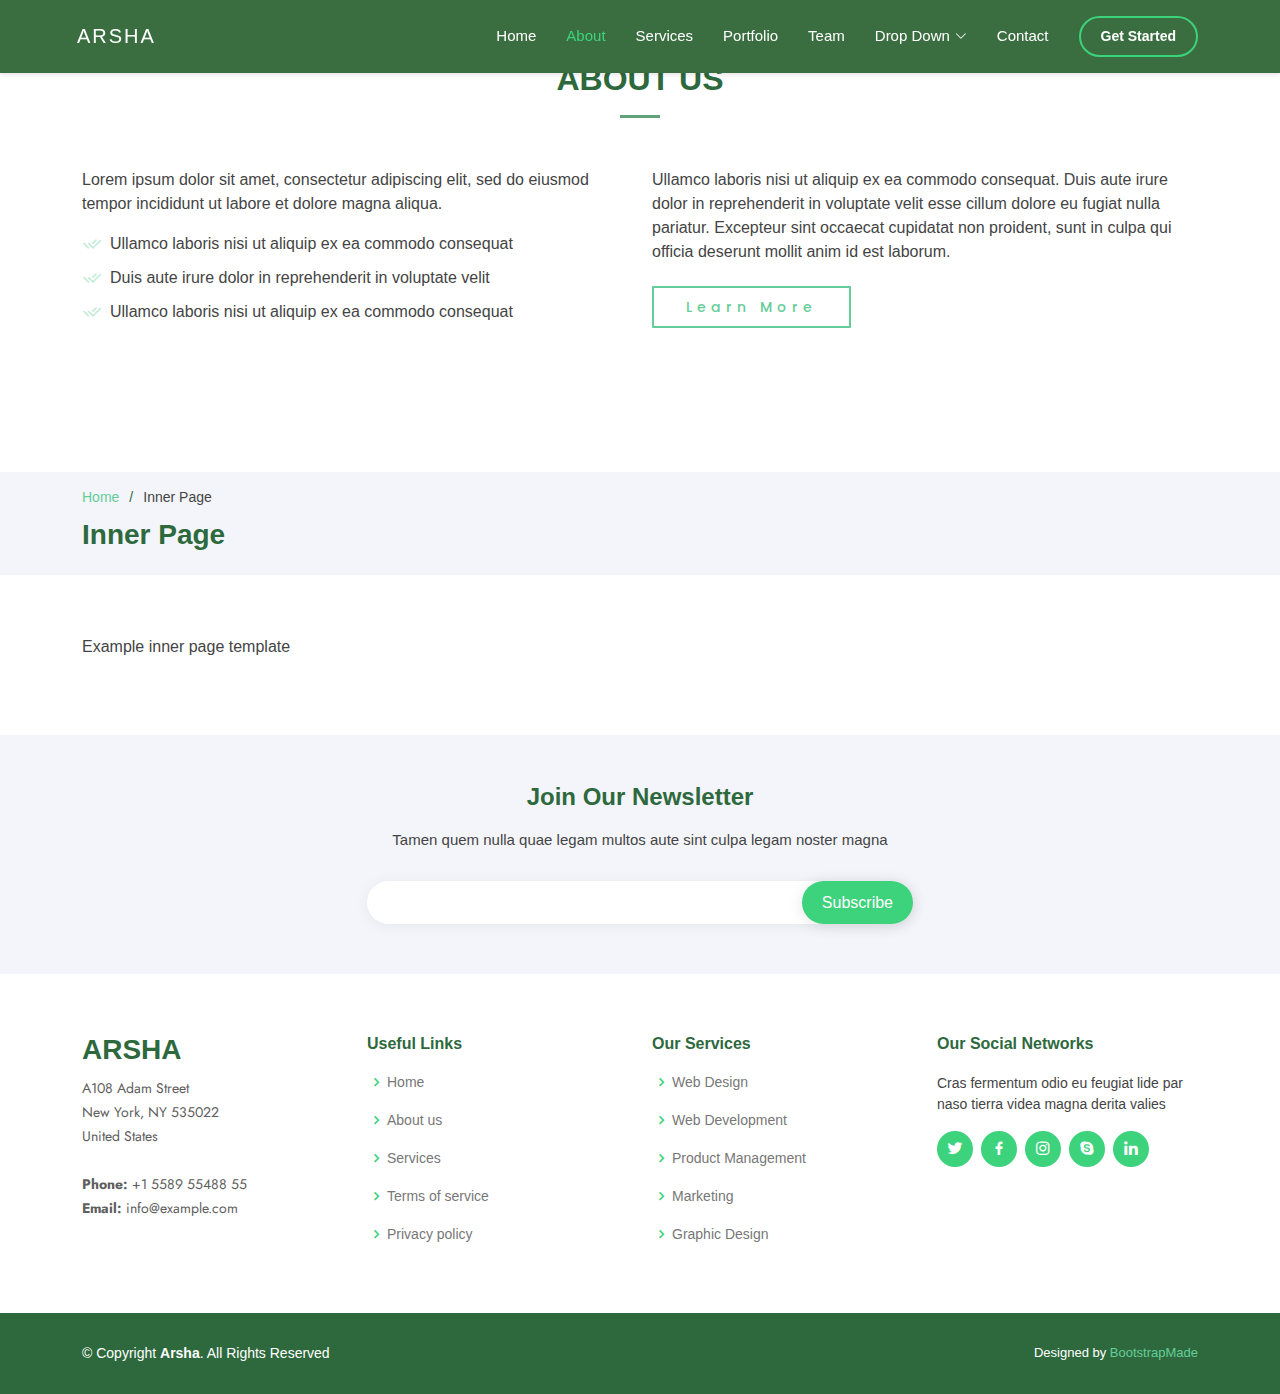
<file: Project/solutions.html>
<!DOCTYPE html>
<html lang="en">

<head>
    <meta charset="utf-8">
    <meta content="width=device-width, initial-scale=1.0" name="viewport">

    <title>Solutions</title>
    <meta content="" name="description">
    <meta content="" name="keywords">

    <!-- Favicons -->
    <link href="assets/img/favicon.png" rel="icon">
    <link href="assets/img/apple-touch-icon.png" rel="apple-touch-icon">

    <!-- Google Fonts -->
    <link href="https://fonts.googleapis.com/css?family=Open+Sans:300,300i,400,400i,600,600i,700,700i|Jost:300,300i,400,400i,500,500i,600,600i,700,700i|Poppins:300,300i,400,400i,500,500i,600,600i,700,700i" rel="stylesheet">

    <!-- Vendor CSS Files -->
    <link href="assets/vendor/aos/aos.css" rel="stylesheet">
    <link href="assets/vendor/bootstrap/css/bootstrap.min.css" rel="stylesheet">
    <link href="assets/vendor/bootstrap-icons/bootstrap-icons.css" rel="stylesheet">
    <link href="assets/vendor/boxicons/css/boxicons.min.css" rel="stylesheet">
    <link href="assets/vendor/glightbox/css/glightbox.min.css" rel="stylesheet">
    <link href="assets/vendor/remixicon/remixicon.css" rel="stylesheet">
    <link href="assets/vendor/swiper/swiper-bundle.min.css" rel="stylesheet">

    <!-- Template Main CSS File -->
    <link href="assets/css/style.css" rel="stylesheet">


</head>

<body>

<!-- ======= Header ======= -->
<header id="header" class="fixed-top header-inner-pages">
    <div class="container d-flex align-items-center">

        <h1 class="logo me-auto"><a href="index.html">Arsha</a></h1>
        <!-- Uncomment below if you prefer to use an image logo -->
        <!-- <a href="index.html" class="logo me-auto"><img src="assets/img/logo.png" alt="" class="img-fluid"></a>-->

        <nav id="navbar" class="navbar">
            <ul>
                <li><a class="nav-link scrollto " href="#hero">Home</a></li>
                <li><a class="nav-link scrollto" href="#about">About</a></li>
                <li><a class="nav-link scrollto" href="#services">Services</a></li>
                <li><a class="nav-link   scrollto" href="#portfolio">Portfolio</a></li>
                <li><a class="nav-link scrollto" href="#team">Team</a></li>
                <li class="dropdown"><a href="#"><span>Drop Down</span> <i class="bi bi-chevron-down"></i></a>
                    <ul>
                        <li><a href="#">Drop Down 1</a></li>
                        <li class="dropdown"><a href="#"><span>Deep Drop Down</span> <i class="bi bi-chevron-right"></i></a>
                            <ul>
                                <li><a href="#">Deep Drop Down 1</a></li>
                                <li><a href="#">Deep Drop Down 2</a></li>
                                <li><a href="#">Deep Drop Down 3</a></li>
                                <li><a href="#">Deep Drop Down 4</a></li>
                                <li><a href="#">Deep Drop Down 5</a></li>
                            </ul>
                        </li>
                        <li><a href="#">Drop Down 2</a></li>
                        <li><a href="#">Drop Down 3</a></li>
                        <li><a href="#">Drop Down 4</a></li>
                    </ul>
                </li>
                <li><a class="nav-link scrollto" href="#contact">Contact</a></li>
                <li><a class="getstarted scrollto" href="#about">Get Started</a></li>
            </ul>
            <i class="bi bi-list mobile-nav-toggle"></i>
        </nav><!-- .navbar -->

    </div>
</header><!-- End Header -->
<!-- ======= About Us Section ======= -->
<section id="about" class="about">
    <div class="container" data-aos="fade-up">

        <div class="section-title">
            <h2>About Us</h2>
        </div>

        <div class="row content">
            <div class="col-lg-6">
                <p>
                    Lorem ipsum dolor sit amet, consectetur adipiscing elit, sed do eiusmod tempor incididunt ut labore et dolore
                    magna aliqua.
                </p>
                <ul>
                    <li><i class="ri-check-double-line"></i> Ullamco laboris nisi ut aliquip ex ea commodo consequat</li>
                    <li><i class="ri-check-double-line"></i> Duis aute irure dolor in reprehenderit in voluptate velit</li>
                    <li><i class="ri-check-double-line"></i> Ullamco laboris nisi ut aliquip ex ea commodo consequat</li>
                </ul>
            </div>
            <div class="col-lg-6 pt-4 pt-lg-0">
                <p>
                    Ullamco laboris nisi ut aliquip ex ea commodo consequat. Duis aute irure dolor in reprehenderit in voluptate
                    velit esse cillum dolore eu fugiat nulla pariatur. Excepteur sint occaecat cupidatat non proident, sunt in
                    culpa qui officia deserunt mollit anim id est laborum.
                </p>
                <a href="#" class="btn-learn-more">Learn More</a>
            </div>
        </div>

    </div>
</section><!-- End About Us Section -->

<main id="main">

    <!-- ======= Breadcrumbs ======= -->
    <section id="breadcrumbs" class="breadcrumbs">
        <div class="container">

            <ol>
                <li><a href="index.html">Home</a></li>
                <li>Inner Page</li>
            </ol>
            <h2>Inner Page</h2>

        </div>
    </section><!-- End Breadcrumbs -->

    <section class="inner-page">
        <div class="container">
            <p>
                Example inner page template
            </p>
        </div>
    </section>

</main><!-- End #main -->

<!-- ======= Footer ======= -->
<footer id="footer">

    <div class="footer-newsletter">
        <div class="container">
            <div class="row justify-content-center">
                <div class="col-lg-6">
                    <h4>Join Our Newsletter</h4>
                    <p>Tamen quem nulla quae legam multos aute sint culpa legam noster magna</p>
                    <form action="" method="post">
                        <input type="email" name="email"><input type="submit" value="Subscribe">
                    </form>
                </div>
            </div>
        </div>
    </div>

    <div class="footer-top">
        <div class="container">
            <div class="row">

                <div class="col-lg-3 col-md-6 footer-contact">
                    <h3>Arsha</h3>
                    <p>
                        A108 Adam Street <br>
                        New York, NY 535022<br>
                        United States <br><br>
                        <strong>Phone:</strong> +1 5589 55488 55<br>
                        <strong>Email:</strong> info@example.com<br>
                    </p>
                </div>

                <div class="col-lg-3 col-md-6 footer-links">
                    <h4>Useful Links</h4>
                    <ul>
                        <li><i class="bx bx-chevron-right"></i> <a href="#">Home</a></li>
                        <li><i class="bx bx-chevron-right"></i> <a href="#">About us</a></li>
                        <li><i class="bx bx-chevron-right"></i> <a href="#">Services</a></li>
                        <li><i class="bx bx-chevron-right"></i> <a href="#">Terms of service</a></li>
                        <li><i class="bx bx-chevron-right"></i> <a href="#">Privacy policy</a></li>
                    </ul>
                </div>

                <div class="col-lg-3 col-md-6 footer-links">
                    <h4>Our Services</h4>
                    <ul>
                        <li><i class="bx bx-chevron-right"></i> <a href="#">Web Design</a></li>
                        <li><i class="bx bx-chevron-right"></i> <a href="#">Web Development</a></li>
                        <li><i class="bx bx-chevron-right"></i> <a href="#">Product Management</a></li>
                        <li><i class="bx bx-chevron-right"></i> <a href="#">Marketing</a></li>
                        <li><i class="bx bx-chevron-right"></i> <a href="#">Graphic Design</a></li>
                    </ul>
                </div>

                <div class="col-lg-3 col-md-6 footer-links">
                    <h4>Our Social Networks</h4>
                    <p>Cras fermentum odio eu feugiat lide par naso tierra videa magna derita valies</p>
                    <div class="social-links mt-3">
                        <a href="#" class="twitter"><i class="bx bxl-twitter"></i></a>
                        <a href="#" class="facebook"><i class="bx bxl-facebook"></i></a>
                        <a href="#" class="instagram"><i class="bx bxl-instagram"></i></a>
                        <a href="#" class="google-plus"><i class="bx bxl-skype"></i></a>
                        <a href="#" class="linkedin"><i class="bx bxl-linkedin"></i></a>
                    </div>
                </div>

            </div>
        </div>
    </div>

    <div class="container footer-bottom clearfix">
        <div class="copyright">
            &copy; Copyright <strong><span>Arsha</span></strong>. All Rights Reserved
        </div>
        <div class="credits">
            <!-- All the links in the footer should remain intact. -->
            <!-- You can delete the links only if you purchased the pro version. -->
            <!-- Licensing information: https://bootstrapmade.com/license/ -->
            <!-- Purchase the pro version with working PHP/AJAX contact form: https://bootstrapmade.com/arsha-free-bootstrap-html-template-corporate/ -->
            Designed by <a href="https://bootstrapmade.com/">BootstrapMade</a>
        </div>
    </div>
</footer><!-- End Footer -->

<div id="preloader"></div>
<a href="#" class="back-to-top d-flex align-items-center justify-content-center"><i class="bi bi-arrow-up-short"></i></a>

<!-- Vendor JS Files -->
<script src="assets/vendor/aos/aos.js"></script>
<script src="assets/vendor/bootstrap/js/bootstrap.bundle.min.js"></script>
<script src="assets/vendor/glightbox/js/glightbox.min.js"></script>
<script src="assets/vendor/isotope-layout/isotope.pkgd.min.js"></script>
<script src="assets/vendor/swiper/swiper-bundle.min.js"></script>
<script src="assets/vendor/waypoints/noframework.waypoints.js"></script>
<script src="assets/vendor/php-email-form/validate.js"></script>

<!-- Template Main JS File -->
<script src="assets/js/main.js"></script>

</body>

</html>
</file>
<file: Arsha/assets/css/style.css>
body {
  font-family: "montserrat", sans-serif;
  color: #444444;
}

a {
  color: #47b2e4; /*#47b2e4*/
  text-decoration: none;
}

a:hover {
  color: #73c5eb;
  text-decoration: none;
}

h1,
h2,
h3,
h4,
h5,
h6 {
  font-family: "Jost", sans-serif;
}


/*--------------------------------------------------------------
# Preloader
--------------------------------------------------------------*/
#preloader {
  position: fixed;
  top: 0;
  left: 0;
  right: 0;
  bottom: 0;
  z-index: 9999;
  overflow: hidden;
  background: #3a6e40;
}

#preloader:before {
  content: "";
  position: fixed;
  top: calc(50% - 30px);
  left: calc(50% - 30px);
  border: 6px solid #3a6e40;
  border-top-color: #fff;
  border-bottom-color: #fff;
  border-radius: 50%;
  width: 60px;
  height: 60px;
  animation: animate-preloader 1s linear infinite;
}

@keyframes animate-preloader {
  0% {
    transform: rotate(0deg);
  }

  100% {
    transform: rotate(360deg);
  }
}

/*--------------------------------------------------------------
# Back to top button
--------------------------------------------------------------*/
.back-to-top {
  position: fixed;
  visibility: hidden;
  opacity: 0;
  right: 15px;
  bottom: 15px;
  z-index: 996;
  background: #47b2e4;
  width: 40px;
  height: 40px;
  border-radius: 50px;
  transition: all 0.4s;
}

.back-to-top i {
  font-size: 24px;
  color: #fff;
  line-height: 0;
}

.back-to-top:hover {
  background: #6bc1e9;
  color: #fff;
}

.back-to-top.active {
  visibility: visible;
  opacity: 1;
}

/*--------------------------------------------------------------
# Header
--------------------------------------------------------------*/
#header {
  transition: all 0.5s;
  z-index: 997;
  padding: 15px 0;
}

#header.header-scrolled,
#header.header-inner-pages {
  background: rgb(58, 110, 64); /*old -> background: rgba(40, 58, 90, 0.9);*/
}

#header .logo {
  font-size: 30px;
  margin: 0;
  padding: 0;
  line-height: 1;
  font-weight: 500;
  letter-spacing: 2px;
  text-transform: uppercase;
}

#header .logo a {
  color: #fff;
}

#header .logo img {
  max-height: 40px;
}

/*--------------------------------------------------------------
# Navigation Menu
--------------------------------------------------------------*/
/**
* Desktop Navigation 
*/
.navbar {
  padding: 0;
}

.navbar ul {
  margin: 0;
  padding: 0;
  display: flex;
  list-style: none;
  align-items: center;
}

.navbar li {
  position: relative;
}

.navbar a,
.navbar a:focus {
  display: flex;
  align-items: center;
  justify-content: space-between;
  padding: 10px 0 10px 30px;
  font-size: 15px;
  font-weight: 500;
  color: #fff;
  white-space: nowrap;
  transition: 0.3s;
}

.navbar a i,
.navbar a:focus i {
  font-size: 12px;
  line-height: 0;
  margin-left: 5px;
}

.navbar a:hover,
.navbar .active,
.navbar .active:focus,
.navbar li:hover>a {
  color: #3dd27c;
}

.navbar .getstarted,
.navbar .getstarted:focus {
  padding: 8px 20px;
  margin-left: 30px;
  border-radius: 50px;
  color: #fff;
  font-size: 14px;
  border: 2px solid #3dd27c;
  font-weight: 600;
}

.navbar .getstarted:hover,
.navbar .getstarted:focus:hover {
  color: #fff;
  background: #65cd99;
}

.navbar .dropdown ul {
  display: block;
  position: absolute;
  left: 14px;
  top: calc(100% + 30px);
  margin: 0;
  padding: 10px 0;
  z-index: 99;
  opacity: 0;
  visibility: hidden;
  background: #fff;
  box-shadow: 0px 0px 30px rgba(127, 137, 161, 0.25);
  transition: 0.3s;
  border-radius: 4px;
}

.navbar .dropdown ul li {
  min-width: 200px;
}

.navbar .dropdown ul a {
  padding: 10px 20px;
  font-size: 14px;
  text-transform: none;
  font-weight: 500;
  color: #0c3c53;
}

.navbar .dropdown ul a i {
  font-size: 12px;
}

.navbar .dropdown ul a:hover,
.navbar .dropdown ul .active:hover,
.navbar .dropdown ul li:hover>a {
  color: #47b2e4;
}

.navbar .dropdown:hover>ul {
  opacity: 1;
  top: 100%;
  visibility: visible;
}

.navbar .dropdown .dropdown ul {
  top: 0;
  left: calc(100% - 30px);
  visibility: hidden;
}

.navbar .dropdown .dropdown:hover>ul {
  opacity: 1;
  top: 0;
  left: 100%;
  visibility: visible;
}

@media (max-width: 1366px) {
  .navbar .dropdown .dropdown ul {
    left: -90%;
  }

  .navbar .dropdown .dropdown:hover>ul {
    left: -100%;
  }
}

/**
* Mobile Navigation 
*/
.mobile-nav-toggle {
  color: #fff;
  font-size: 28px;
  cursor: pointer;
  display: none;
  line-height: 0;
  transition: 0.5s;
}

.mobile-nav-toggle.bi-x {
  color: #fff;
}

@media (max-width: 991px) {
  .mobile-nav-toggle {
    display: block;
  }

  .navbar ul {
    display: none;
  }
}

.navbar-mobile {
  position: fixed;
  overflow: hidden;
  top: 0;
  right: 0;
  left: 0;
  bottom: 0;
  background: rgba(40, 58, 90, 0.9);
  transition: 0.3s;
  z-index: 999;
}

.navbar-mobile .mobile-nav-toggle {
  position: absolute;
  top: 15px;
  right: 15px;
}

.navbar-mobile ul {
  display: block;
  position: absolute;
  top: 55px;
  right: 15px;
  bottom: 15px;
  left: 15px;
  padding: 10px 0;
  border-radius: 10px;
  background-color: #fff;
  overflow-y: auto;
  transition: 0.3s;
}

.navbar-mobile a,
.navbar-mobile a:focus {
  padding: 10px 20px;
  font-size: 15px;
  color: #37517e;
}

.navbar-mobile a:hover,
.navbar-mobile .active,
.navbar-mobile li:hover>a {
  color: #47b2e4;
}

.navbar-mobile .getstarted,
.navbar-mobile .getstarted:focus {
  margin: 15px;
  color: #37517e;
}

.navbar-mobile .dropdown ul {
  position: static;
  display: none;
  margin: 10px 20px;
  padding: 10px 0;
  z-index: 99;
  opacity: 1;
  visibility: visible;
  background: #fff;
  box-shadow: 0px 0px 30px rgba(127, 137, 161, 0.25);
}

.navbar-mobile .dropdown ul li {
  min-width: 200px;
}

.navbar-mobile .dropdown ul a {
  padding: 10px 20px;
}

.navbar-mobile .dropdown ul a i {
  font-size: 12px;
}

.navbar-mobile .dropdown ul a:hover,
.navbar-mobile .dropdown ul .active:hover,
.navbar-mobile .dropdown ul li:hover>a {
  color: #47b2e4;
}

.navbar-mobile .dropdown>.dropdown-active {
  display: block;
  visibility: visible !important;
}

/*--------------------------------------------------------------
# Hero Section
--------------------------------------------------------------*/
#hero {
  width: 100%;
  height: 80vh;
  background: rgb(70, 132, 77);
}

#hero .container {
  padding-top: 72px;
}

#hero h1 {
  margin: 0 0 10px 0;
  font-size: 48px;
  font-weight: 700;
  line-height: 56px;
  color: #fff;
}

#hero h2 {
  color: rgba(255, 255, 255, 0.6);
  margin-bottom: 50px;
  font-size: 24px;
}

#hero .btn-get-started {
  font-family: "Jost", sans-serif;
  font-weight: 500;
  font-size: 16px;
  letter-spacing: 1px;
  display: inline-block;
  padding: 10px 28px 11px 28px;
  border-radius: 50px;
  transition: 0.5s;
  margin: 10px 0 0 0;
  color: #fff;
  background: rgb(101, 205, 153);
}

#hero .btn-get-started:hover {
  background: rgba(101, 205, 153, 0.68);
}

#hero .btn-watch-video {
  font-size: 16px;
  display: flex;
  align-items: center;
  transition: 0.5s;
  margin: 10px 0 0 25px;
  color: #fff;
  line-height: 1;
}

#hero .btn-watch-video i {
  line-height: 0;
  color: #fff;
  font-size: 32px;
  transition: 0.3s;
  margin-right: 8px;
}

#hero .btn-watch-video:hover i {
  color: #65cd99;
}

#hero .animated {
  animation: up-down 2s ease-in-out infinite alternate-reverse both;
}

@media (max-width: 991px) {
  #hero {
    height: 100vh;
    text-align: center;
  }

  #hero .animated {
    animation: none;
  }

  #hero .hero-img {
    text-align: center;
  }

  #hero .hero-img img {
    width: 50%;
  }
}

@media (max-width: 768px) {
  #hero h1 {
    font-size: 28px;
    line-height: 36px;
  }

  #hero h2 {
    font-size: 18px;
    line-height: 24px;
    margin-bottom: 30px;
  }

  #hero .hero-img img {
    width: 70%;
  }
}

@media (max-width: 575px) {
  #hero .hero-img img {
    width: 80%;
  }

  #hero .btn-get-started {
    font-size: 16px;
    padding: 10px 24px 11px 24px;
  }
}

@keyframes up-down {
  0% {
    transform: translateY(10px);
  }

  100% {
    transform: translateY(-10px);
  }
}

/*--------------------------------------------------------------
# Sections General
--------------------------------------------------------------*/
section {
  padding: 60px 0;
  overflow: hidden;
}

.section-bg {
  background-color: #ece8e5;
}

.section-title {
  text-align: center;
  padding-bottom: 30px;
}

.section-title h2 {
  font-size: 32px;
  font-weight: bold;
  text-transform: uppercase;
  margin-bottom: 20px;
  padding-bottom: 20px;
  position: relative;
  color: rgba(101, 205, 153, 0.39);
}

.section-title h2::before {
  content: "";
  position: absolute;
  display: block;
  width: 120px;
  height: 1px;
  background: #ffffff;
  bottom: 1px;
  left: calc(50% - 60px);
}

.section-title h2::after {
  content: "";
  position: absolute;
  display: block;
  width: 40px;
  height: 3px;
  background: #63a279;
  bottom: 0;
  left: calc(50% - 20px);
}

.section-title p {
  margin-bottom: 0;
}
/*--------------------------------------------------------------
# About Us
--------------------------------------------------------------*/
.about .content h2 {
  font-weight: 600;
  font-size: 26px;
  color: #497A5A;
  border-bottom: #63A279;
}

.about .content ul {
  list-style: none;
  padding: 0;
}

.about .content ul li {
  padding-left: 28px;
  position: relative;
}

.about .content ul li+li {
  margin-top: 10px;
}

.about .content ul i {
  position: absolute;
  left: 0;
  top: 2px;
  font-size: 20px;
  color: rgba(101, 205, 153, 0.39);
  line-height: 1;
}

.about .content p:last-child {
  margin-bottom: 0;
}

.about .content .btn-learn-more {
  font-family: "Poppins", sans-serif;
  font-weight: 500;
  font-size: 14px;
  letter-spacing: 5px;
  display: inline-block;
  padding: 12px 32px;
  border-radius: 1px;
  transition: 0.3s;
  line-height: 1;
  color: #65cd99;
  animation-delay: 0.8s;
  margin-top: 6px;
  border: 2px solid #65cd99;
  text-align: center;
}

.about .content .btn-learn-more:hover {
  background: #65cd99;
  color: #fff;
  text-decoration: none;
}

/*--------------------------------------------------------------
# Why Us
--------------------------------------------------------------*/
.why-us .content {
  padding: 60px 100px 0 100px;
}

.why-us .content h3 {
  font-weight: 400;
  font-size: 34px;
  color: #3a6e40;
}

.why-us .content h4 {
  font-size: 20px;
  font-weight: 700;
  margin-top: 5px;
}

.why-us .content p {
  font-size: 15px;
  color: #848484;
}

.why-us .img {
  background-size: contain;
  background-repeat: no-repeat;
  background-position: center center;
}

.why-us .accordion-list {
  padding: 0 100px 60px 100px;
}

.why-us .accordion-list ul {
  padding: 0;
  list-style: none;
}

.why-us .accordion-list li+li {
  margin-top: 15px;
}

.why-us .accordion-list li {
  padding: 20px;
  background: #fff;
  border-radius: 4px;
}

.why-us .accordion-list a {
  display: block;
  position: relative;
  font-family: "Poppins", sans-serif;
  font-size: 16px;
  line-height: 24px;
  font-weight: 500;
  padding-right: 30px;
  outline: none;
  cursor: pointer;
}

.why-us .accordion-list span {
  color: #3a6e40;
  font-weight: 600;
  font-size: 18px;
  padding-right: 10px;
}

.why-us .accordion-list i {
  font-size: 24px;
  position: absolute;
  right: 0;
  top: 0;
}

.why-us .accordion-list p {
  margin-bottom: 0;
  padding: 10px 0 0 0;
}

.why-us .accordion-list .icon-show {
  display: none;
}

.why-us .accordion-list a.collapsed {
  color: #343a40;
}

.why-us .accordion-list a.collapsed:hover {
  color: #3a6e40;
}

.why-us .accordion-list a.collapsed .icon-show {
  display: inline-block;
}

.why-us .accordion-list a.collapsed .icon-close {
  display: none;
}

@media (max-width: 1536px) {

  .why-us .content,
  .why-us .accordion-list {
    padding-left: 0;
    padding-right: 0;
  }
}

@media (max-width: 1488px) {
  .why-us .img {
    min-height: 400px;
  }

  .why-us .content {
    padding-top: 30px;
  }

  .why-us .accordion-list {
    padding-bottom: 30px;
  }
}

@media (max-width: 575px) {
  .why-us .img {
    min-height: 200px;
  }
}

/*--------------------------------------------------------------
# Skills
--------------------------------------------------------------*/
.skills .content h3 {
  font-weight: 700;
  font-size: 32px;
  color: #3a6e40;
  font-family: "Poppins", sans-serif;
}

.skills .content ul {
  list-style: none;
  padding: 0;
}

.skills .content ul li {
  padding-bottom: 10px;
}

.skills .content ul i {
  font-size: 20px;
  padding-right: 4px;
  color: #47874f;
}

.skills .content p:last-child {
  margin-bottom: 0;
}

.skills .progress {
  height: 60px;
  display: block;
  background: none;
  border-radius: 0;
}

.skills .progress .skill {
  padding: 0;
  margin: 0 0 6px 0;
  text-transform: uppercase;
  display: block;
  font-weight: 600;
  font-family: "Poppins", sans-serif;
  color: #3a6e40;
}

.skills .progress .skill .val {
  float: right;
  font-style: normal;
}

.skills .progress-bar-wrap {
  background: #e8edf5;
  height: 10px;
}

.skills .progress-bar {
  width: 1px;
  height: 10px;
  transition: 0.9s;
  background-color: #47874f;
}

/*--------------------------------------------------------------
# Services
--------------------------------------------------------------*/
.services .icon-box {
  box-shadow: 0px 0 25px 0 rgba(0, 0, 0, 0.1);
  padding: 50px 30px;
  transition: all ease-in-out 0.4s;
  background: #fff;
}

.services .icon-box .icon {
  margin-bottom: 10px;
}

.services .icon-box .icon i {
  color: #47874f;
  font-size: 36px;
  transition: 0.3s;
}

.services .icon-box h4 {
  font-weight: 500;
  margin-bottom: 15px;
  font-size: 24px;
}

.services .icon-box h4 a {
  color: #3a6e40;
  transition: ease-in-out 0.3s;
}

.services .icon-box p {
  line-height: 24px;
  font-size: 14px;
  margin-bottom: 0;
}

.services .icon-box:hover {
  transform: translateY(-10px);
}

.services .icon-box:hover h4 a {
  color: #3dd27c;
}

/*--------------------------------------------------------------
# Cta
--------------------------------------------------------------*/
.cta {
  background: linear-gradient(rgb(46, 105, 61, 0.9), rgba(46, 105, 61, 0.9)), url("../img/FidelsPictures/EcoFriendlyCity.jpg") fixed center center;
  background-size: cover;
  padding: 120px 0;
}

.cta h3 {
  color: #fff;
  font-size: 28px;
  font-weight: 700;
}

.cta p {
  color: #fff;
}

.cta .cta-btn {
  font-family: "Jost", sans-serif;
  font-weight: 500;
  font-size: 16px;
  letter-spacing: 1px;
  display: inline-block;
  padding: 12px 40px;
  border-radius: 50px;
  transition: 0.5s;
  margin: 10px;
  border: 2px solid #fff;
  color: #fff;
}

.cta .cta-btn:hover {
  background: #3dd27c;
  border: 2px solid #3dd27c;
}

@media (max-width: 1024px) {
  .cta {
    background-attachment: scroll;
  }
}

@media (min-width: 769px) {
  .cta .cta-btn-container {
    display: flex;
    align-items: center;
    justify-content: flex-end;
  }
}

/*--------------------------------------------------------------
# Pricing
--------------------------------------------------------------*/
.pricing .row {
  padding-top: 40px;
}

.pricing .box {
  padding: 60px 40px;
  box-shadow: 0 3px 20px -2px rgba(20, 45, 100, 0.1);
  background: #fff;
  height: 100%;
  border-top: 4px solid #fff;
  border-radius: 5px;
}

.pricing h3 {
  font-weight: 500;
  margin-bottom: 15px;
  font-size: 20px;
  color: #3a6e40;
}

.pricing h4 {
  font-size: 48px;
  color: #3a6e40;
  font-weight: 400;
  font-family: "Jost", sans-serif;
  margin-bottom: 25px;
}

.pricing h4 sup {
  font-size: 28px;
}

.pricing h4 span {
  color: rgba(101, 205, 153, 0.68);
  font-size: 18px;
  display: block;
}

.pricing ul {
  padding: 20px 0;
  list-style: none;
  color: #999;
  text-align: left;
  line-height: 20px;
}

.pricing ul li {
  padding: 10px 0 10px 30px;
  position: relative;
}

.pricing ul i {
  color: #28a745;
  font-size: 24px;
  position: absolute;
  left: 0;
  top: 6px;
}

.pricing ul .na {
  color: #ccc;
}

.pricing ul .na i {
  color: #ccc;
}

.pricing ul .na span {
  text-decoration: line-through;
}

.pricing .buy-btn {
  display: inline-block;
  padding: 12px 35px;
  border-radius: 50px;
  color: #3dd27c;
  transition: none;
  font-size: 16px;
  font-weight: 500;
  font-family: "Jost", sans-serif;
  transition: 0.3s;
  border: 1px solid #3dd27c;
}

.pricing .buy-btn:hover {
  background: #3dd27c;
  color: #fff;
}

.pricing .featured {
  border-top-color: #3dd27c;
}

.pricing .featured .buy-btn {
  background: #3dd27c;
  color: #fff;
}

.pricing .featured .buy-btn:hover {
  background: rgba(101, 205, 153, 0.68);
}

@media (max-width: 992px) {
  .pricing .box {
    max-width: 60%;
    margin: 0 auto 30px auto;
  }
}

@media (max-width: 767px) {
  .pricing .box {
    max-width: 80%;
    margin: 0 auto 30px auto;
  }
}

@media (max-width: 420px) {
  .pricing .box {
    max-width: 100%;
    margin: 0 auto 30px auto;
  }
}

/*--------------------------------------------------------------
# Frequently Asked Questions
--------------------------------------------------------------*/
.faq .faq-list {
  padding: 0 100px;
}

.faq .faq-list ul {
  padding: 0;
  list-style: none;
}

.faq .faq-list li+li {
  margin-top: 15px;
}

.faq .faq-list li {
  padding: 20px;
  background: #fff;
  border-radius: 4px;
  position: relative;
}

.faq .faq-list a {
  display: block;
  position: relative;
  font-family: "Poppins", sans-serif;
  font-size: 16px;
  line-height: 24px;
  font-weight: 500;
  padding: 0 30px;
  outline: none;
  cursor: pointer;
}

.faq .faq-list .icon-help {
  font-size: 24px;
  position: absolute;
  right: 0;
  left: 20px;
  color: #3dd27c;
}

.faq .faq-list .icon-show,
.faq .faq-list .icon-close {
  font-size: 24px;
  position: absolute;
  right: 0;
  top: 0;
}

.faq .faq-list p {
  margin-bottom: 0;
  padding: 10px 0 0 0;
}

.faq .faq-list .icon-show {
  display: none;
}

.faq .faq-list a.collapsed {
  color: #2e693d;
  transition: 0.3s;
}

.faq .faq-list a.collapsed:hover {
  color: rgb(61, 210, 124);
}

.faq .faq-list a.collapsed .icon-show {
  display: inline-block;
}

.faq .faq-list a.collapsed .icon-close {
  display: none;
}

@media (max-width: 1200px) {
  .faq .faq-list {
    padding: 0;
  }
}

/*--------------------------------------------------------------
# Contact
--------------------------------------------------------------*/
.contact .info {
  border-top: 3px solid #3dd27c;
  border-bottom: 3px solid #3dd27c;
  padding: 30px;
  background: #fff;
  width: 100%;
  box-shadow: 0 0 24px 0 rgba(0, 0, 0, 0.1);
}

.contact .info i {
  font-size: 20px;
  color: #3dd27c;
  float: left;
  width: 44px;
  height: 44px;
  background: #e7f5fb;
  display: flex;
  justify-content: center;
  align-items: center;
  border-radius: 50px;
  transition: all 0.3s ease-in-out;
}

.contact .info h4 {
  padding: 0 0 0 60px;
  font-size: 22px;
  font-weight: 600;
  margin-bottom: 5px;
  color: #46844d;
}

.contact .info p {
  padding: 0 0 10px 60px;
  margin-bottom: 20px;
  font-size: 14px;
  color: #46844d;
}

.contact .info .email p {
  padding-top: 5px;
}

.contact .info .social-links {
  padding-left: 60px;
}

.contact .info .social-links a {
  font-size: 18px;
  display: inline-block;
  background: #333;
  color: #fff;
  line-height: 1;
  padding: 8px 0;
  border-radius: 50%;
  text-align: center;
  width: 36px;
  height: 36px;
  transition: 0.3s;
  margin-right: 10px;
}

.contact .info .social-links a:hover {
  background: #3dd27c;
  color: #fff;
}

.contact .info .email:hover i,
.contact .info .address:hover i,
.contact .info .phone:hover i {
  background: #3dd27c;
  color: #fff;
}

.contact .php-email-form {
  width: 100%;
  border-top: 3px solid #3dd27c;
  border-bottom: 3px solid #47b2e4;
  padding: 30px;
  background: #fff;
  box-shadow: 0 0 24px 0 rgba(0, 0, 0, 0.12);
}

.contact .php-email-form .form-group {
  padding-bottom: 8px;
}

.contact .php-email-form .validate {
  display: none;
  color: red;
  margin: 0 0 15px 0;
  font-weight: 400;
  font-size: 13px;
}

.contact .php-email-form .error-message {
  display: none;
  color: #fff;
  background: #ed3c0d;
  text-align: left;
  padding: 15px;
  font-weight: 600;
}

.contact .php-email-form .error-message br+br {
  margin-top: 25px;
}

.contact .php-email-form .sent-message {
  display: none;
  color: #fff;
  background: #18d26e;
  text-align: center;
  padding: 15px;
  font-weight: 600;
}

.contact .php-email-form .loading {
  display: none;
  background: #fff;
  text-align: center;
  padding: 15px;
}

.contact .php-email-form .loading:before {
  content: "";
  display: inline-block;
  border-radius: 50%;
  width: 24px;
  height: 24px;
  margin: 0 10px -6px 0;
  border: 3px solid #18d26e;
  border-top-color: #eee;
  animation: animate-loading 1s linear infinite;
}

.contact .php-email-form .form-group {
  margin-bottom: 20px;
}

.contact .php-email-form label {
  padding-bottom: 8px;
}

.contact .php-email-form input,
.contact .php-email-form textarea {
  border-radius: 0;
  box-shadow: none;
  font-size: 14px;
  border-radius: 4px;
}

.contact .php-email-form input:focus,
.contact .php-email-form textarea:focus {
  border-color: #3dd27c;
}

.contact .php-email-form input {
  height: 44px;
}

.contact .php-email-form textarea {
  padding: 10px 12px;
}

.contact .php-email-form button[type=submit] {
  background: #3dd27c;
  border: 0;
  padding: 12px 34px;
  color: #fff;
  transition: 0.4s;
  border-radius: 50px;
}

.contact .php-email-form button[type=submit]:hover {
  background: rgba(101, 205, 153, 0.68);
}

@keyframes animate-loading {
  0% {
    transform: rotate(0deg);
  }

  100% {
    transform: rotate(360deg);
  }
}

/*--------------------------------------------------------------
# Breadcrumbs
--------------------------------------------------------------*/
.breadcrumbs {
  padding: 15px 0;
  background: #f3f5fa;
  min-height: 40px;
  margin-top: 72px;
}

@media (max-width: 992px) {
  .breadcrumbs {
    margin-top: 68px;
  }
}

.breadcrumbs h2 {
  font-size: 28px;
  font-weight: 600;
  color: #2e693d;
}

.breadcrumbs ol {
  display: flex;
  flex-wrap: wrap;
  list-style: none;
  padding: 0 0 10px 0;
  margin: 0;
  font-size: 14px;
}

.breadcrumbs ol li+li {
  padding-left: 10px;
}

.breadcrumbs ol li+li::before {
  display: inline-block;
  padding-right: 10px;
  color: #2e693d;
  content: "/";
}

/*--------------------------------------------------------------
# Footer
--------------------------------------------------------------*/
#footer {
  font-size: 14px;
  background: #2e693d;
}

#footer .footer-newsletter {
  padding: 50px 0;
  background: #f3f5fa;
  text-align: center;
  font-size: 15px;
  color: #444444;
}

#footer .footer-newsletter h4 {
  font-size: 24px;
  margin: 0 0 20px 0;
  padding: 0;
  line-height: 1;
  font-weight: 600;
  color: #2e693d;
}

#footer .footer-newsletter form {
  margin-top: 30px;
  background: #fff;
  padding: 6px 10px;
  position: relative;
  border-radius: 50px;
  box-shadow: 0px 2px 15px rgba(0, 0, 0, 0.06);
  text-align: left;
}

#footer .footer-newsletter form input[type=email] {
  border: 0;
  padding: 4px 8px;
  width: calc(100% - 100px);
}

#footer .footer-newsletter form input[type=submit] {
  position: absolute;
  top: 0;
  right: 0;
  bottom: 0;
  border: 0;
  background: none;
  font-size: 16px;
  padding: 0 20px;
  background: #3dd27c;
  color: #fff;
  transition: 0.3s;
  border-radius: 50px;
  box-shadow: 0px 2px 15px rgba(0, 0, 0, 0.1);
}

#footer .footer-newsletter form input[type=submit]:hover {
  background: #3dd27c;
}

#footer .footer-top {
  padding: 60px 0 30px 0;
  background: #fff;
}

#footer .footer-top .footer-contact {
  margin-bottom: 30px;
}

#footer .footer-top .footer-contact h3 {
  font-size: 28px;
  margin: 0 0 10px 0;
  padding: 2px 0 2px 0;
  line-height: 1;
  text-transform: uppercase;
  font-weight: 600;
  color: #2e693d;
}

#footer .footer-top .footer-contact p {
  font-size: 14px;
  line-height: 24px;
  margin-bottom: 0;
  font-family: "Jost", sans-serif;
  color: #5e5e5e;
}

#footer .footer-top h4 {
  font-size: 16px;
  font-weight: bold;
  color: #2e693d;
  position: relative;
  padding-bottom: 12px;
}

#footer .footer-top .footer-links {
  margin-bottom: 30px;
}

#footer .footer-top .footer-links ul {
  list-style: none;
  padding: 0;
  margin: 0;
}

#footer .footer-top .footer-links ul i {
  padding-right: 2px;
  color: #3dd27c;
  font-size: 18px;
  line-height: 1;
}

#footer .footer-top .footer-links ul li {
  padding: 10px 0;
  display: flex;
  align-items: center;
}

#footer .footer-top .footer-links ul li:first-child {
  padding-top: 0;
}

#footer .footer-top .footer-links ul a {
  color: #777777;
  transition: 0.3s;
  display: inline-block;
  line-height: 1;
}

#footer .footer-top .footer-links ul a:hover {
  text-decoration: none;
  color: #3dd27c;
}

#footer .footer-top .social-links a {
  font-size: 18px;
  display: inline-block;
  background: #3dd27c;
  color: #fff;
  line-height: 1;
  padding: 8px 0;
  margin-right: 4px;
  border-radius: 50%;
  text-align: center;
  width: 36px;
  height: 36px;
  transition: 0.3s;
}

#footer .footer-top .social-links a:hover {
  background: #3dd27c;
  color: #fff;
  text-decoration: none;
}

#footer .footer-bottom {
  padding-top: 30px;
  padding-bottom: 30px;
  color: #fff;
}

#footer .copyright {
  float: left;
}

#footer .credits {
  float: right;
  font-size: 13px;
}

#footer .credits a {
  transition: 0.3s;
}

@media (max-width: 768px) {
  #footer .footer-bottom {
    padding-top: 20px;
    padding-bottom: 20px;
  }

  #footer .copyright,
  #footer .credits {
    text-align: center;
    float: none;
  }

  #footer .credits {
    padding-top: 4px;
  }
}
</file>
<file: Project/assets/css/style.css>
body {
  font-family: "montserrat", sans-serif;
  color: #444444;
}

a {
  color: #65cd99; /*#47b2e4*/
  text-decoration: none;
}

a:hover {
  color: #65cd99;
  text-decoration: none;
}

h1,
h2,
h3,
h4,
h5,
h6 {
  font-family: "montserrat", sans-serif;
}


/*--------------------------------------------------------------
# Preloader
--------------------------------------------------------------*/
#preloader {
  position: fixed;
  top: 0;
  left: 0;
  right: 0;
  bottom: 0;
  z-index: 9999;
  overflow: hidden;
  background: #3a6e40;
}

#preloader:before {
  content: "";
  position: fixed;
  top: calc(50% - 30px);
  left: calc(50% - 30px);
  border: 6px solid #3a6e40;
  border-top-color: #fff;
  border-bottom-color: #fff;
  border-radius: 50%;
  width: 60px;
  height: 60px;
  animation: animate-preloader 1s linear infinite;
}

@keyframes animate-preloader {
  0% {
    transform: rotate(0deg);
  }

  100% {
    transform: rotate(360deg);
  }
}

/*--------------------------------------------------------------
# Back to top button
--------------------------------------------------------------*/
.back-to-top {
  position: fixed;
  visibility: hidden;
  opacity: 0;
  right: 15px;
  bottom: 15px;
  z-index: 996;
  background: #3dd27c;
  width: 40px;
  height: 40px;
  border-radius: 50px;
  transition: all 0.4s;
}

.back-to-top i {
  font-size: 24px;
  color: #fff;
  line-height: 0;
}

.back-to-top:hover {
  background: #3dd27c;
  color: #fff;
}

.back-to-top.active {
  visibility: visible;
  opacity: 1;
}

/*--------------------------------------------------------------
# Header
--------------------------------------------------------------*/
#header {
  transition: all 0.5s;
  z-index: 997;
  padding: 15px 0;
  box-shadow: 0 2px 4px rgba(0,0,0,.1); /* Adds depth with a subtle shadow */
}

#header.header-scrolled,
#header.header-inner-pages {
  background: rgb(58, 110, 64); /*old -> background: rgba(40, 58, 90, 0.9);*/
}

#header .logo {
  font-size: 20px;
  margin: 0 -5px;
  padding: 0;
  line-height: 1;
  font-weight: 500;
  letter-spacing: 2px;
  text-transform: uppercase;
}

#header .logo a {
  color: #fff;
}

#header .logo img {
  width: auto;
  max-height: 150px;
  margin: 0;
}

/*--------------------------------------------------------------
# Navigation Menu
--------------------------------------------------------------*/
/**
* Desktop Navigation 
*/
.navbar {
  padding: 0;

}

.navbar ul {
  margin: 0;
  padding: 0;
  display: flex;
  list-style: none;
  align-items: center;
}

.navbar li {
  position: relative;
}

.navbar a,
.navbar a:focus {
  display: flex;
  align-items: center;
  justify-content: space-between;
  padding: 10px 0 10px 30px;
  font-size: 15px;
  font-weight: 500;
  color: #fff;
  white-space: nowrap;
  transition: 0.3s;
}

.navbar a i,
.navbar a:focus i {
  font-size: 12px;
  line-height: 0;
  margin-left: 5px;
}

.navbar a:hover,
.navbar .active,
.navbar .active:focus,
.navbar li:hover>a {
  color: #3dd27c;
}

.navbar .getstarted,
.navbar .getstarted:focus {
  padding: 8px 20px;
  margin-left: 30px;
  border-radius: 50px;
  color: #fff;
  font-size: 14px;
  border: 2px solid #3dd27c;
  font-weight: 600;
}

.navbar .getstarted:hover,
.navbar .getstarted:focus:hover {
  color: #fff;
  background: #65cd99;
}

.navbar .dropdown ul {
  display: block;
  position: absolute;
  left: 14px;
  top: calc(100% + 30px);
  margin: 0;
  padding: 10px 0;
  z-index: 99;
  opacity: 0;
  visibility: hidden;
  background: #fff;
  box-shadow: 0px 0px 30px rgba(127, 137, 161, 0.25);
  transition: 0.3s;
  border-radius: 4px;
}

.navbar .dropdown ul li {
  min-width: 200px;
}

.navbar .dropdown ul a {
  padding: 10px 20px;
  font-size: 14px;
  text-transform: none;
  font-weight: 500;
  color: #2e693d;
}

.navbar .dropdown ul a i {
  font-size: 12px;
}

.navbar .dropdown ul a:hover,
.navbar .dropdown ul .active:hover,
.navbar .dropdown ul li:hover>a {
  color: #65cd99;
}

.navbar .dropdown:hover>ul {
  opacity: 1;
  top: 100%;
  visibility: visible;
}

.navbar .dropdown .dropdown ul {
  top: 0;
  left: calc(100% - 30px);
  visibility: hidden;
}

.navbar .dropdown .dropdown:hover>ul {
  opacity: 1;
  top: 0;
  left: 100%;
  visibility: visible;
}

@media (max-width: 1366px) {
  .navbar .dropdown .dropdown ul {
    left: -90%;
  }

  .navbar .dropdown .dropdown:hover>ul {
    left: -100%;
  }
}

/**
* Mobile Navigation 
*/
.mobile-nav-toggle {
  color: #fff;
  font-size: 28px;
  cursor: pointer;
  display: none;
  line-height: 0;
  transition: 0.5s;
}

.mobile-nav-toggle.bi-x {
  color: #fff;
}

@media (max-width: 991px) {
  .mobile-nav-toggle {
    display: block;
  }

  .navbar ul {
    display: none;
  }
}

.navbar-mobile {
  position: fixed;
  overflow: hidden;
  top: 0;
  right: 0;
  left: 0;
  bottom: 0;
  background: rgb(46, 105, 61);
  transition: 0.3s;
  z-index: 999;
}

.navbar-mobile .mobile-nav-toggle {
  position: absolute;
  top: 15px;
  right: 15px;
}

.navbar-mobile ul {
  display: block;
  position: absolute;
  top: 55px;
  right: 15px;
  bottom: 15px;
  left: 15px;
  padding: 10px 0;
  border-radius: 10px;
  background-color: #fff;
  overflow-y: auto;
  transition: 0.3s;
}

.navbar-mobile a,
.navbar-mobile a:focus {
  padding: 10px 20px;
  font-size: 15px;
  color: #2e693d;
}

.navbar-mobile a:hover,
.navbar-mobile .active,
.navbar-mobile li:hover>a {
  color: #65cd99;
}

.navbar-mobile .getstarted,
.navbar-mobile .getstarted:focus {
  margin: 15px;
  color: #2e693d;
}

.navbar-mobile .dropdown ul {
  position: static;
  display: none;
  margin: 10px 20px;
  padding: 10px 0;
  z-index: 99;
  opacity: 1;
  visibility: visible;
  background: #fff;
  box-shadow: 0px 0px 30px rgba(127, 137, 161, 0.25);
}

.navbar-mobile .dropdown ul li {
  min-width: 200px;
}

.navbar-mobile .dropdown ul a {
  padding: 10px 20px;
}

.navbar-mobile .dropdown ul a i {
  font-size: 12px;
}

.navbar-mobile .dropdown ul a:hover,
.navbar-mobile .dropdown ul .active:hover,
.navbar-mobile .dropdown ul li:hover>a {
  color: #65cd99;
}

.navbar-mobile .dropdown>.dropdown-active {
  display: block;
  visibility: visible !important;
}

/*--------------------------------------------------------------
# Hero Section
--------------------------------------------------------------*/
#hero {
  width: 100%;
  height: 80vh;
  background: rgb(70, 132, 77);
}

#hero .container {
  padding-top: 72px;
}

#hero h1 {
  margin: 0 0 10px 0;
  font-size: 48px;
  font-weight: 700;
  line-height: 56px;
  color: #fff;
}

#hero h2 {
  color: rgba(255, 255, 255, 0.6);
  margin-bottom: 50px;
  font-size: 24px;
}

#hero .btn-get-started {
  font-family: "Jost", sans-serif;
  font-weight: 500;
  font-size: 16px;
  letter-spacing: 1px;
  display: inline-block;
  padding: 10px 28px 11px 28px;
  border-radius: 50px;
  transition: 0.5s;
  margin: 10px 0 0 0;
  color: #fff;
  background: rgb(101, 205, 153);
}

#hero .btn-get-started:hover {
  background: rgba(101, 205, 153, 0.68);
}

#hero .btn-watch-video {
  font-size: 16px;
  display: flex;
  align-items: center;
  transition: 0.5s;
  margin: 10px 0 0 25px;
  color: #fff;
  line-height: 1;
}

#hero .btn-watch-video i {
  line-height: 0;
  color: #fff;
  font-size: 32px;
  transition: 0.3s;
  margin-right: 8px;
}

#hero .btn-watch-video:hover i {
  color: #65cd99;
}

#hero .animated {
  animation: up-down 2s ease-in-out infinite alternate-reverse both;
}

@media (max-width: 991px) {
  #hero {
    height: 100vh;
    text-align: center;
  }

  #hero .animated {
    animation: none;
  }

  #hero .hero-img {
    text-align: center;
  }

  #hero .hero-img img {
    width: 50%;
  }
}

@media (max-width: 768px) {
  #hero h1 {
    font-size: 28px;
    line-height: 36px;
  }

  #hero h2 {
    font-size: 18px;
    line-height: 24px;
    margin-bottom: 30px;
  }

  #hero .hero-img img {
    width: 70%;
  }
}

@media (max-width: 575px) {
  #hero .hero-img img {
    width: 80%;
  }

  #hero .btn-get-started {
    font-size: 16px;
    padding: 10px 24px 11px 24px;
  }
}

@keyframes up-down {
  0% {
    transform: translateY(10px);
  }

  100% {
    transform: translateY(-10px);
  }
}

/*--------------------------------------------------------------
# Sections General
--------------------------------------------------------------*/
section {
  padding: 60px 0;
  overflow: hidden;
}

.section-bg {
  background-color: #ece8e5;
}

.section-title {
  text-align: center;
  padding-bottom: 30px;
}

.section-title h2 {
  font-size: 32px;
  font-weight: bold;
  text-transform: uppercase;
  margin-bottom: 20px;
  padding-bottom: 20px;
  position: relative;
  color: rgb(46, 105, 61);
}

.section-title h2::before {
  content: "";
  position: absolute;
  display: block;
  width: 120px;
  height: 1px;
  background: #ffffff;
  bottom: 1px;
  left: calc(50% - 60px);
}

.section-title h2::after {
  content: "";
  position: absolute;
  display: block;
  width: 40px;
  height: 3px;
  background: #63a279;
  bottom: 0;
  left: calc(50% - 20px);
}

.section-title p {
  margin-bottom: 0;
}
/*--------------------------------------------------------------
# About Us
--------------------------------------------------------------*/
.about .content h2 {
  font-weight: 600;
  font-size: 26px;
  color: #497A5A;
  border-bottom: #63A279;
}

.about .content ul {
  list-style: none;
  padding: 0;
}

.about .content ul li {
  padding-left: 28px;
  position: relative;
}

.about .content ul li+li {
  margin-top: 10px;
}

.about .content ul i {
  position: absolute;
  left: 0;
  top: 2px;
  font-size: 20px;
  color: rgba(101, 205, 153, 0.39);
  line-height: 1;
}

.about .content p:last-child {
  margin-bottom: 0;
}

.about .content .btn-learn-more {
  font-family: "Poppins", sans-serif;
  font-weight: 500;
  font-size: 14px;
  letter-spacing: 5px;
  display: inline-block;
  padding: 12px 32px;
  border-radius: 1px;
  transition: 0.3s;
  line-height: 1;
  color: #65cd99;
  animation-delay: 0.8s;
  margin-top: 6px;
  border: 2px solid #65cd99;
  text-align: center;
}

.about .content .btn-learn-more:hover {
  background: #65cd99;
  color: #fff;
  text-decoration: none;
}

/*--------------------------------------------------------------
# Why Us
--------------------------------------------------------------*/
.why-us .content {
  padding: 60px 100px 0 100px;
}
.why-us #futureImage{
  border-radius: 100px;

}

.why-us .content h3 {
  font-weight: 400;
  font-size: 34px;
  color: #3a6e40;
}

.why-us .content h4 {
  font-size: 20px;
  font-weight: 700;
  margin-top: 5px;
}

.why-us .content p {
  font-size: 15px;
  color: #848484;
}

.why-us .img {
  background-size: contain;
  background-repeat: no-repeat;
  background-position: center center;
}

.why-us .accordion-list {
  padding: 0 100px 60px 100px;
}

.why-us .accordion-list ul {
  padding: 0;
  list-style: none;
}

.why-us .accordion-list li+li {
  margin-top: 15px;
}

.why-us .accordion-list li {
  padding: 20px;
  background: #fff;
  border-radius: 4px;
}

.why-us .accordion-list a {
  display: block;
  position: relative;
  font-family: "Poppins", sans-serif;
  font-size: 16px;
  line-height: 24px;
  font-weight: 500;
  padding-right: 30px;
  outline: none;
  cursor: pointer;
}

.why-us .accordion-list span {
  color: #3a6e40;
  font-weight: 600;
  font-size: 18px;
  padding-right: 10px;
}

.why-us .accordion-list i {
  font-size: 24px;
  position: absolute;
  right: 0;
  top: 0;
}

.why-us .accordion-list p {
  margin-bottom: 0;
  padding: 10px 0 0 0;
}

.why-us .accordion-list .icon-show {
  display: none;
}

.why-us .accordion-list a.collapsed {
  color: #343a40;
}

.why-us .accordion-list a.collapsed:hover {
  color: #3a6e40;
}

.why-us .accordion-list a.collapsed .icon-show {
  display: inline-block;
}

.why-us .accordion-list a.collapsed .icon-close {
  display: none;
}

@media (max-width: 1536px) {

  .why-us .content,
  .why-us .accordion-list {
    padding-left: 0;
    padding-right: 0;
  }
}

@media (max-width: 1488px) {
  .why-us .img {
    min-height: 400px;
  }

  .why-us .content {
    padding-top: 30px;
  }

  .why-us .accordion-list {
    padding-bottom: 30px;
  }
}

@media (max-width: 575px) {
  .why-us .img {
    min-height: 200px;
  }
}

/*--------------------------------------------------------------
# Skills
--------------------------------------------------------------*/
.skills .content h3 {
  font-weight: 700;
  font-size: 32px;
  color: #3a6e40;
  font-family: "Poppins", sans-serif;
}

.skills .content ul {
  list-style: none;
  padding: 0;
}

.skills .content ul li {
  padding-bottom: 10px;
}

.skills .content ul i {
  font-size: 20px;
  padding-right: 4px;
  color: #47874f;
}

.skills .content p:last-child {
  margin-bottom: 0;
}

.skills .progress {
  height: 60px;
  display: block;
  background: none;
  border-radius: 0;
}

.skills .progress .skill {
  padding: 0;
  margin: 0 0 6px 0;
  text-transform: uppercase;
  display: block;
  font-weight: 600;
  font-family: "Poppins", sans-serif;
  color: #3a6e40;
}

.skills .progress .skill .val {
  float: right;
  font-style: normal;
}

.skills .progress-bar-wrap {
  background: #e8edf5;
  height: 10px;
}

.skills .progress-bar {
  width: 1px;
  height: 10px;
  transition: 0.9s;
  background-color: #47874f;
}

/*--------------------------------------------------------------
# Solutions
--------------------------------------------------------------*/
.services .icon-box {
  box-shadow: 0px 0 25px 0 rgba(0, 0, 0, 0.1);
  padding: 50px 30px;
  transition: all ease-in-out 0.4s;
  background: #fff;
}

.services .icon-box .icon {
  margin-bottom: 10px;
}

.services .icon-box .icon i {
  color: #47874f;
  font-size: 36px;
  transition: 0.3s;
}

.services .icon-box h4 {
  font-weight: 500;
  margin-bottom: 15px;
  font-size: 24px;
}

.services .icon-box h4 a {
  color: #3a6e40;
  transition: ease-in-out 0.3s;
}

.services .icon-box p {
  line-height: 24px;
  font-size: 14px;
  margin-bottom: 0;
}

.services .icon-box:hover {
  transform: translateY(-10px);
}

.services .icon-box:hover h4 a {
  color: #3dd27c;
}

/*--------------------------------------------------------------
# Cta
--------------------------------------------------------------*/
.cta {
  background: linear-gradient(rgb(49, 14, 11,.9), rgb(49, 14, 11,.9)), url("../img/FidelsPictures/EcoFriendlyCity.jpg") fixed center center;
  background-size: cover;
  padding: 120px 0;
}

.cta h3 {
  color: #fff;
  font-size: 28px;
  font-weight: 700;
}

.cta p {
  color: #fff;
}

.cta .cta-btn {
  font-family: "Jost", sans-serif;
  font-weight: 500;
  font-size: 16px;
  letter-spacing: 1px;
  display: inline-block;
  padding: 12px 40px;
  border-radius: 50px;
  transition: 0.5s;
  margin: 10px;
  border: 2px solid #fff;
  color: #fff;
}

.cta .cta-btn:hover {
  background: #3dd27c;
  border: 2px solid #3dd27c;
}

@media (max-width: 1024px) {
  .cta {
    background-attachment: scroll;
  }
}

@media (min-width: 769px) {
  .cta .cta-btn-container {
    display: flex;
    align-items: center;
    justify-content: flex-end;
  }
}

/*--------------------------------------------------------------
# Pricing
--------------------------------------------------------------*/
.pricing .row {
  padding-top: 40px;
}

.pricing .box {
  padding: 60px 40px;
  box-shadow: 0 3px 20px -2px rgba(20, 45, 100, 0.1);
  background: #fff;
  height: 100%;
  border-top: 4px solid #fff;
  border-radius: 5px;
}

.pricing h3 {
  font-weight: 500;
  margin-bottom: 15px;
  font-size: 20px;
  color: #3a6e40;
}

.pricing h4 {
  font-size: 48px;
  color: #3a6e40;
  font-weight: 400;
  font-family: "Jost", sans-serif;
  margin-bottom: 25px;
}

.pricing h4 sup {
  font-size: 28px;
}

.pricing h4 span {
  color: rgba(101, 205, 153, 0.68);
  font-size: 18px;
  display: block;
}

.pricing ul {
  padding: 20px 0;
  list-style: none;
  color: #999;
  text-align: left;
  line-height: 20px;
}

.pricing ul li {
  padding: 10px 0 10px 30px;
  position: relative;
}

.pricing ul i {
  color: #28a745;
  font-size: 24px;
  position: absolute;
  left: 0;
  top: 6px;
}

.pricing ul .na {
  color: #ccc;
}

.pricing ul .na i {
  color: #ccc;
}

.pricing ul .na span {
  text-decoration: line-through;
}

.pricing .buy-btn {
  display: inline-block;
  padding: 12px 35px;
  border-radius: 50px;
  color: #3dd27c;
  transition: none;
  font-size: 16px;
  font-weight: 500;
  font-family: "Jost", sans-serif;
  transition: 0.3s;
  border: 1px solid #3dd27c;
}

.pricing .buy-btn:hover {
  background: #3dd27c;
  color: #fff;
}

.pricing .featured {
  border-top-color: #3dd27c;
}

.pricing .featured .buy-btn {
  background: #3dd27c;
  color: #fff;
}

.pricing .featured .buy-btn:hover {
  background: rgba(101, 205, 153, 0.68);
}

@media (max-width: 992px) {
  .pricing .box {
    max-width: 60%;
    margin: 0 auto 30px auto;
  }
}

@media (max-width: 767px) {
  .pricing .box {
    max-width: 80%;
    margin: 0 auto 30px auto;
  }
}

@media (max-width: 420px) {
  .pricing .box {
    max-width: 100%;
    margin: 0 auto 30px auto;
  }
}

/*--------------------------------------------------------------
# Contact
--------------------------------------------------------------*/
.contact .info {
  border-top: 3px solid #3dd27c;
  border-bottom: 3px solid #3dd27c;
  padding: 30px;
  background: #fff;
  width: 100%;
  box-shadow: 0 0 24px 0 rgba(0, 0, 0, 0.1);
}

.contact .info i {
  font-size: 20px;
  color: #3dd27c;
  float: left;
  width: 44px;
  height: 44px;
  background: #e7f5fb;
  display: flex;
  justify-content: center;
  align-items: center;
  border-radius: 50px;
  transition: all 0.3s ease-in-out;
}

.contact .info h4 {
  padding: 0 0 0 60px;
  font-size: 22px;
  font-weight: 600;
  margin-bottom: 5px;
  color: #46844d;
}

.contact .info p {
  padding: 0 0 10px 60px;
  margin-bottom: 20px;
  font-size: 14px;
  color: #46844d;
}

.contact .info .email p {
  padding-top: 5px;
}

.contact .info .social-links {
  padding-left: 60px;
}

.contact .info .social-links a {
  font-size: 18px;
  display: inline-block;
  background: #333;
  color: #fff;
  line-height: 1;
  padding: 8px 0;
  border-radius: 50%;
  text-align: center;
  width: 36px;
  height: 36px;
  transition: 0.3s;
  margin-right: 10px;
}

.contact .info .social-links a:hover {
  background: #3dd27c;
  color: #fff;
}

.contact .info .email:hover i,
.contact .info .address:hover i,
.contact .info .phone:hover i {
  background: #3dd27c;
  color: #fff;
}

.contact .php-email-form {
  width: 100%;
  border-top: 3px solid #3dd27c;
  border-bottom: 3px solid #3dd27c;
  padding: 30px;
  background: #fff;
  box-shadow: 0 0 24px 0 rgba(0, 0, 0, 0.12);
}

.contact .php-email-form .form-group {
  padding-bottom: 8px;
}

.contact .php-email-form .validate {
  display: none;
  color: red;
  margin: 0 0 15px 0;
  font-weight: 400;
  font-size: 13px;
}

.contact .php-email-form .error-message {
  display: none;
  color: #fff;
  background: #ed3c0d;
  text-align: left;
  padding: 15px;
  font-weight: 600;
}

.contact .php-email-form .error-message br+br {
  margin-top: 25px;
}

.contact .php-email-form .sent-message {
  display: none;
  color: #fff;
  background: #18d26e;
  text-align: center;
  padding: 15px;
  font-weight: 600;
}

.contact .php-email-form .loading {
  display: none;
  background: #fff;
  text-align: center;
  padding: 15px;
}

.contact .php-email-form .loading:before {
  content: "";
  display: inline-block;
  border-radius: 50%;
  width: 24px;
  height: 24px;
  margin: 0 10px -6px 0;
  border: 3px solid #18d26e;
  border-top-color: #eee;
  animation: animate-loading 1s linear infinite;
}

.contact .php-email-form .form-group {
  margin-bottom: 20px;
}

.contact .php-email-form label {
  padding-bottom: 8px;
}

.contact .php-email-form input,
.contact .php-email-form textarea {
  border-radius: 0;
  box-shadow: none;
  font-size: 14px;
  border-radius: 4px;
}

.contact .php-email-form input:focus,
.contact .php-email-form textarea:focus {
  border-color: #3dd27c;
}

.contact .php-email-form input {
  height: 44px;
}

.contact .php-email-form textarea {
  padding: 10px 12px;
}

.contact .php-email-form button[type=submit] {
  background: #3dd27c;
  border: 0;
  padding: 12px 34px;
  color: #fff;
  transition: 0.4s;
  border-radius: 50px;
}

.contact .php-email-form button[type=submit]:hover {
  background: rgba(101, 205, 153, 0.68);
}

@keyframes animate-loading {
  0% {
    transform: rotate(0deg);
  }

  100% {
    transform: rotate(360deg);
  }
}

/*--------------------------------------------------------------
# Breadcrumbs
--------------------------------------------------------------*/
.breadcrumbs {
  padding: 15px 0;
  background: #f3f5fa;
  min-height: 40px;
  margin-top: 72px;
}

@media (max-width: 992px) {
  .breadcrumbs {
    margin-top: 68px;
  }
}

.breadcrumbs h2 {
  font-size: 28px;
  font-weight: 600;
  color: #2e693d;
}

.breadcrumbs ol {
  display: flex;
  flex-wrap: wrap;
  list-style: none;
  padding: 0 0 10px 0;
  margin: 0;
  font-size: 14px;
}

.breadcrumbs ol li+li {
  padding-left: 10px;
}

.breadcrumbs ol li+li::before {
  display: inline-block;
  padding-right: 10px;
  color: #2e693d;
  content: "/";
}

/*--------------------------------------------------------------
# Footer
--------------------------------------------------------------*/
#footer {
  font-size: 14px;
  background: #2e693d;
}


#footer .footer-newsletter {
  padding: 50px 0;
  background: #f3f5fa;
  text-align: center;
  font-size: 15px;
  color: #444444;
}

#footer .footer-newsletter h4 {
  font-size: 24px;
  margin: 0 0 20px 0;
  padding: 0;
  line-height: 1;
  font-weight: 600;
  color: #2e693d;
}

#footer .footer-newsletter form {
  margin-top: 30px;
  background: #fff;
  padding: 6px 10px;
  position: relative;
  border-radius: 50px;
  box-shadow: 0px 2px 15px rgba(0, 0, 0, 0.06);
  text-align: left;
}

#footer .footer-newsletter form input[type=email] {
  border: 0;
  padding: 4px 8px;
  width: calc(100% - 100px);
}

#footer .footer-newsletter form input[type=submit] {
  position: absolute;
  top: 0;
  right: 0;
  bottom: 0;
  border: 0;
  background: none;
  font-size: 16px;
  padding: 0 20px;
  background: #3dd27c;
  color: #fff;
  transition: 0.3s;
  border-radius: 50px;
  box-shadow: 0px 2px 15px rgba(0, 0, 0, 0.1);
}

#footer .footer-newsletter form input[type=submit]:hover {
  background: #3dd27c;
}

#footer .footer-top {
  padding: 60px 0 30px 0;
  background: #fff;
}


#footer .footer-top .footer-contact {
  margin-bottom: 30px;
}

#footer .footer-top .footer-contact h3 {
  font-size: 28px;
  margin: 0 0 10px 0;
  padding: 2px 0 2px 0;
  line-height: 1;
  text-transform: uppercase;
  font-weight: 600;
  color: #2e693d;
}

#footer .footer-top .footer-contact p {
  font-size: 14px;
  line-height: 24px;
  margin-bottom: 0;
  font-family: "Jost", sans-serif;
  color: #5e5e5e;
}

#footer .footer-top h4 {
  font-size: 16px;
  font-weight: bold;
  color: #2e693d;
  position: relative;
  padding-bottom: 12px;
}

#footer .footer-top .footer-links {
  margin-bottom: 30px;
}

#footer .footer-top .footer-links ul {
  list-style: none;
  padding: 0;
  margin: 0;
}

#footer .footer-top .footer-links ul i {
  padding-right: 2px;
  color: #3dd27c;
  font-size: 18px;
  line-height: 1;
}

#footer .footer-top .footer-links ul li {
  padding: 10px 0;
  display: flex;
  align-items: center;
}

#footer .footer-top .footer-links ul li:first-child {
  padding-top: 0;
}

#footer .footer-top .footer-links ul a {
  color: #777777;
  transition: 0.3s;
  display: inline-block;
  line-height: 1;
}

#footer .footer-top .footer-links ul a:hover {
  text-decoration: none;
  color: #3dd27c;
}

#footer .footer-top .social-links a {
  font-size: 18px;
  display: inline-block;
  background: #3dd27c;
  color: #fff;
  line-height: 1;
  padding: 8px 0;
  margin-right: 4px;
  border-radius: 50%;
  text-align: center;
  width: 36px;
  height: 36px;
  transition: 0.3s;
}

#footer .footer-top .social-links a:hover {
  background: #3dd27c;
  color: #fff;
  text-decoration: none;
}

#footer .footer-bottom {
  padding-top: 30px;
  padding-bottom: 30px;
  color: #fff;
}

#footer .copyright {
  float: left;
}

#footer .credits {
  float: right;
  font-size: 13px;
}

#footer .credits a {
  transition: 0.3s;
}

@media (max-width: 768px) {
  #footer .footer-bottom {
    padding-top: 20px;
    padding-bottom: 20px;
  }

  #footer .copyright,
  #footer .credits {
    text-align: center;
    float: none;
  }

  #footer .credits {
    padding-top: 4px;
  }
}

/*--------------------------------------------------------------
# About Us Page
--------------------------------------------------------------*/
#hero {
  display: flex;
  justify-content: center; /* Horizontally center content */
  align-items: center; /* Vertically center content */
  height: 90vh; /* Set height to full viewport height */
}

#hero h3 {
  color: white;
  font-size: 30px;
}

.about-us {
  display: flex;
  flex-direction: column; /* Align items vertically */
  justify-content: center; /* Horizontally center content */
  align-items: center; /* Vertically center content */
  text-align: center; /* Center text horizontally */
  padding: 150px 5vw 150px; /* Adjust padding as needed */
}

.goals {
  display: flex;
  flex-direction: column; /* Align items vertically */
  justify-content: center; /* Horizontally center content */
  align-items: center; /* Vertically center content */
  text-align: center; /* Center text horizontally */
  padding: 175px 7vw; /* Adjust padding as needed */
  background-color: #310e0b;
}

.wave-container {
  width: 100%;
  overflow: hidden;
  margin-top: -300px;
}

.wave-svg {
  display: block;
  width: 100%;
  height: auto;
}


.goals-content {
  display: flex;
  align-items: center;
  justify-content: space-between;
  color:white;
}

.goals-list {
  display: flex;
  flex-direction: column;
  gap: 20px;
}

.goal-item {
  display: flex;
  align-items: center;
  gap: 10px;
}

.goal-item i {
  font-size: 24px;
}

.goal-item h3 {
  margin: 0;
}

.goal-item p {
  margin: 0;
}

.values {
  display: flex;
  justify-content: center;
  padding: 125px 5vw;
  background-color: #ece8e5;
}

.values-content {
  display: flex;
  justify-content: space-between;
  align-items: flex-start; /* Align items to the start */
  width: 80%; /* Adjust the width as needed */
}

.values-heading {
  margin-left: 30px; /* Add separation between heading and boxes */
}

.values-item {
  flex: 1; /* Make all items take equal space */
  display: flex;
  justify-content: center;
}


.value-box {
  width: 100%; /* Make all boxes the same width */
  max-width: 300px; /* Set max-width to prevent excessive stretching */
  max-height: 400px; /* Add max-height for the boxes */
  overflow: hidden; /* Hide overflow content */
  background-color: #fff;
  margin-bottom: 15px; /* Add separation between boxes */
  margin-right: 4vw;
  border-radius: 10px;
  text-align: center;
  box-shadow: 0 4px 8px rgba(0, 0, 0, 0.1);
  padding: 30px 30px;
  animation: fadeUp 0.5s ease-in-out forwards; /* Apply the animation */
  opacity: 0; /* Initially hide value-boxes */
  justify-content:center;
}

/* Define the animation */
@keyframes fadeUp {
  from {
    opacity: 0;
    transform: translateY(20px);
  }
  to {
    opacity: 1;
    transform: translateY(0);
  }
}

/* Apply the animation when the element has the animate-fade-up class */
.animate-fade-up {
  animation: fadeUp 0.5s ease-in-out forwards;
}

/* Adjust the delay for each value-box */
.value-box:nth-child(1) {
  animation-delay: 0.3s;
}

.value-box:nth-child(2) {
  animation-delay: 0.4s;
}

.value-box:nth-child(3) {
  animation-delay: 0.5s;
}


.value-box:hover {
  transform: translateY(-10px);
}

.value-box:hover h4 a {
  color: #3dd27c;
}

.value-box i {
  font-size: 24px;
}

.value-box h3 {
  margin: 10px 0;
}

.value-box p {
  margin: 0;
}
</file>
